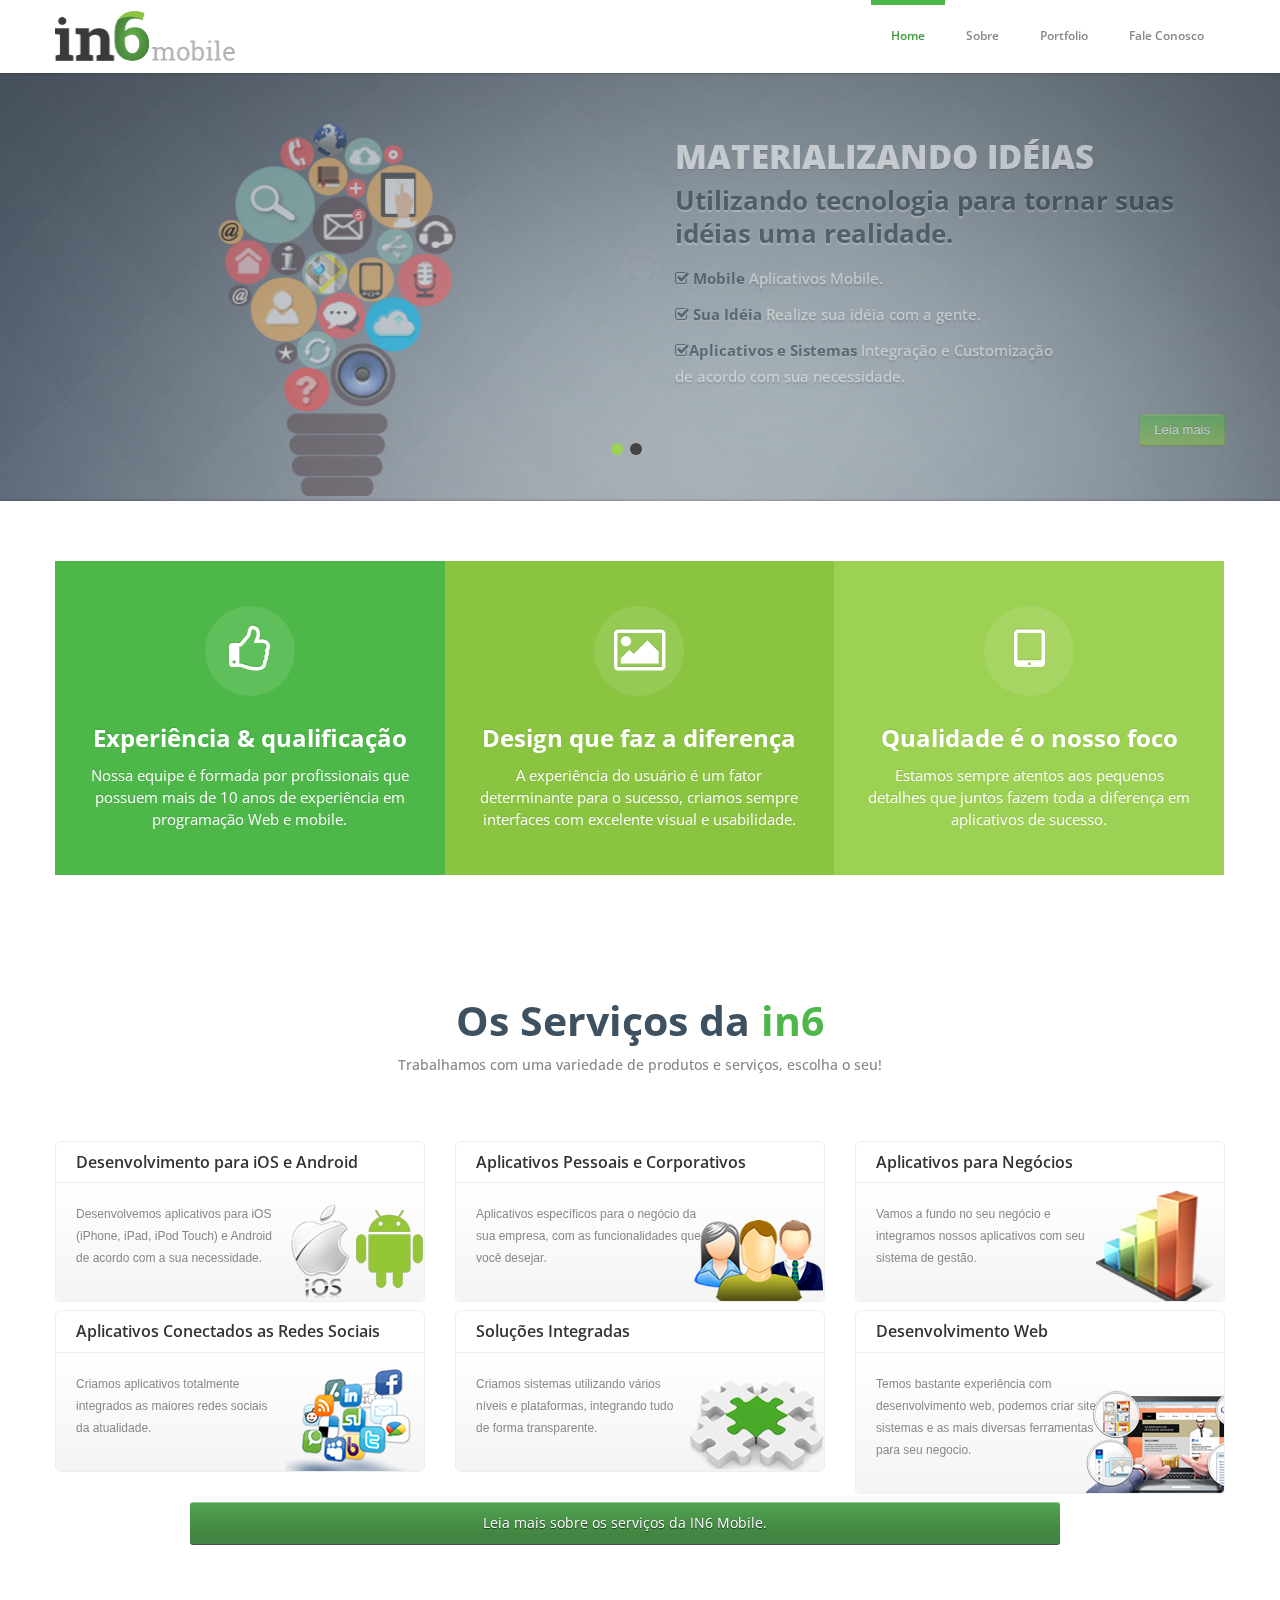
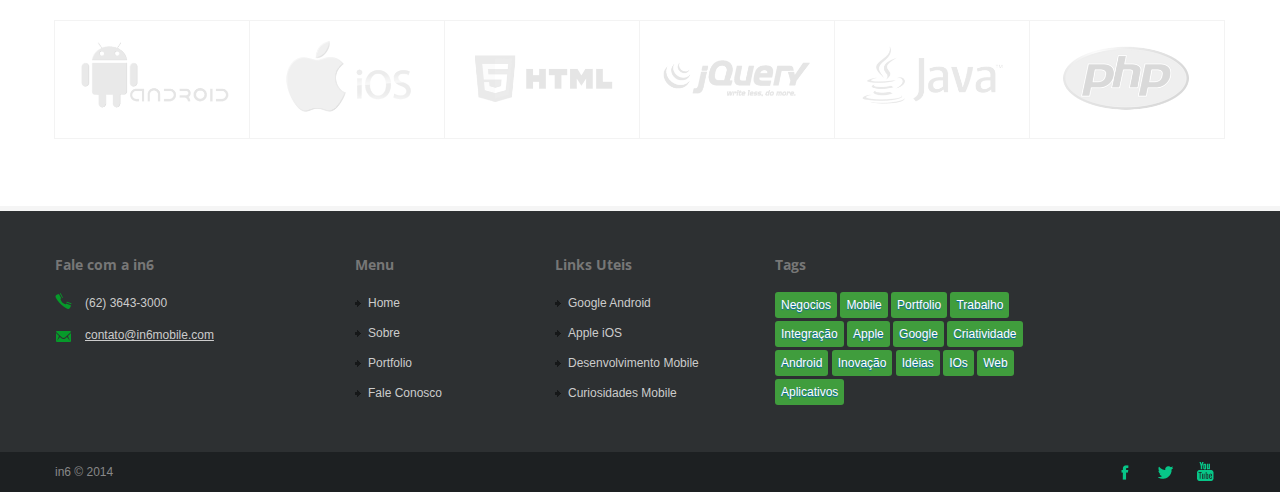
<file: html/index.html>
<!DOCTYPE html>
<html lang="en">
<head>
<title>in6 mobile</title>
<meta charset="utf-8">
<meta name="viewport" content="width=device-width, initial-scale=1.0">
<link rel="icon" href="img/favicon.ico" type="image/x-icon">
<link rel="shortcut icon" href="img/favicon.ico" type="image/x-icon" />
<meta name="description" content="Your description">
<meta name="keywords" content="Your keywords">
<meta name="author" content="Your name">
<link rel="stylesheet" href="css/bootstrap.css" type="text/css" media="screen">
<link rel="stylesheet" href="css/responsive.css" type="text/css" media="screen">
<link rel="stylesheet" href="css/style.css" type="text/css" media="screen">
<link rel="stylesheet" href="css/font-awesome.css" type="text/css" media="screen">
<link rel="stylesheet" href="css/inner.css" type="text/css" media="screen">
<link rel="stylesheet" href="css/es-carousel.css" type="text/css" media="screen">
<link rel="stylesheet" href="css/camera.css" type="text/css" media="screen">
<link rel="stylesheet" href="css/portfolio.css" type="text/css" media="screen">
<link rel="stylesheet" href="css/elements.css" type="text/css" media="screen">

<link rel="stylesheet" href="css/site.css" type="text/css" media="screen">

<link href='http://fonts.googleapis.com/css?family=Open+Sans:400,700italic,600italic,400italic,300italic,800,700,600,300|Open+Sans+Condensed:300,700,300italic|Fredericka+the+Great' rel='stylesheet' type='text/css'>
<!--[if lt IE 9]>
    <link href='http://fonts.googleapis.com/css?family=Open+Sans:400,700italic,600italic,400italic,300italic,800,700,600,300|Open+Sans+Condensed:300,700,300italic|Fredericka+the+Great' rel='stylesheet' type='text/css'>
    <link rel="stylesheet" href="css/docs.css" type="text/css" media="screen">
    <link rel="stylesheet" href="css/ie.css" type="text/css" media="screen">
  <![endif]-->
</head>
<body class="home-page">
<!--==============================header=================================-->
<!--================Cabeçalho para menu de login caso tenhamos interesse mais tarde===============-->
<!--
<div class="header_top" style="display:none;">
  <div class="container">
    <div id="contact-details">
      <ul>
        <li><a href="#"><i class="icon-user"></i>contato@in6mobile.com.br</a></li>
        <li><i class="icon-envelope"></i> +11 222 430 231</li>
        <li><a class="btn-black-small" href="#">Login</a> <a class="btn-black-small" href="#">Cadastro</a></li>
      </ul>
    </div>
    <div class="socials">
      <ul class="socialmedia-widget">
        <li><a href="#" class="facebook"></a></li>
        <li><a href="#" class="twitter"></a></li>
        <li><a href="#" class="googleplus"></a></li>
      </ul>
    </div>
    <div class="clear"></div>
  </div>
</div>
-->
<!--==============================/header=================================-->
<!-- Navigation -->
<div class="header-block clearfix">
  <header>
    <div id="row-nav">
      <div class="container clearfix">
        <div class="row ">
          <div class="span12">
            <h1 class="brand brand_">
              <a href="index.html">
                <img src="img/logo-in6-vert.png" alt="IN6 - Mobile"/>
              </a>
            </h1>
            <div class="navbar navbar_">
              <div class="container">
                <!--=========== menu ===============-->
                <div class="nav-collapse nav-collapse_ collapse">
                  <ul class="nav sf-menu">
                    <li class="active"><a href="index.html">Home</a></li>
                    <li><a href="sobre.html">Sobre</a></li>
                    <li><a href="portfolio-lista.html">Portfolio</a></li>
                    <li><a href="contato.html">Fale Conosco</a></li>
                  </ul>
                </div>
              </div>
            </div>
            <div class="clear"></div>
          </div>
        </div>
      </div>
    </div>
  </header>
  <!--==============================slider================================-->
  <div class="container">
    <div class="row">
      <div class="span12">

        <!-- Slider -->
        <div class="slider">
          <div class="camera_wrap">

            <div data-src="img/blank.png">
              <div class="camera_caption fadeIn">
                <div class="banner slider-banner-2">
                  <img src="img/slide1.png" alt="">
                  <div class="information"> 
                    <strong class="row-1">Materializando Idéias</strong>
                    <strong class="row-2" style="text-shadow: 0 2px 2px rgba(255, 255, 255, 0.5);">
                      Utilizando tecnologia para tornar suas idéias uma realidade.
                    </strong>
                    <ul>
                      <li style="display:block; width:70%;">
                          <i class="icon-check"></i> <strong>Mobile</strong> 
                          <span style="color: #eee; text-shadow: 0 2px 2px rgba(0, 0, 0, 0.3); ">Aplicativos Mobile.</span>
                      </li>
                      <li style="display:block; width:70%;">
                          <i class="icon-check"></i> <strong>Sua Idéia</strong>
                          <span style="color: #eee; text-shadow: 0 2px 2px rgba(0, 0, 0, 0.3);  ">Realize sua idéia com a gente.</span>
                      </li>
                      <li style="display:block;width:70%;">
                        <i class="icon-check"></i><strong>Aplicativos e Sistemas</strong> 
                        <span style="color: #eee; text-shadow: 0 2px 2px rgba(0, 0, 0, 0.3);  ">Integração e Customização de acordo com sua necessidade.</span>
                      </li>
                    </ul>
                    <a class="button-1 fright btn btn-success" href="institucional-ideias.html"><span>Leia mais</span></a>
                  </div>
                </div>
              </div>
            </div>

            <div data-src="img/blank.png">
              <div class="camera_caption fadeIn">
                <div class="banner slider-banner-1"> <img src="img/slide3.png" alt="">
                  <strong class="row-1">Desenvolvimento Mobile</strong> 
                  <strong class="row-2" style="text-shadow: 0 2px 2px rgba(255, 255, 255, 0.5);">
                    facilitando a sua vida, com criatividade e tecnologia
                  </strong>
                  <p style="display:block; width:65%; margin: 0px auto; color: #fff; text-shadow: 0 1px 1px rgba(0, 0, 0, 0.5);">
                    Desenvolvimento dos mais diversos tipos de aplicativos para dispositivos moveis, sempre abusando da criatividade e utilizando o que há de melhor e mais inovador no mercado mobile. 
                  <a href="institucional-mobile.html" class="button-1 fright btn btn-success"><span>Leia mais</span></a> 
                  </p>
                </div>
              </div>
            </div>

          </div>
        </div>

      </div>
    </div>
  </div>
</div>
<!--===================HEADER===================-->
<!--==============================content=================================-->
<section id="content">
  <div class="section-1 centre">
    <div class="container">
      <!-- Strip with button -->
      <div class="row">
        <div class="span12">
          <!--Section 1-->
          <div class="home-box1">
            <div class="text-center block-box">
              <div class="icon-effect-inner"> <a class="icon-effect icon-thumbs-up icon-3x" style="cursor:default;">&nbsp;</a> </div>
              <h3>Experiência & qualificação</h3>
              <p>Nossa equipe é formada por profissionais que possuem mais de 10 anos de experiência em programação Web e mobile.</p>
            </div>
          </div>
          <!--Section 2-->
          <div class="home-box2">
            <div class="text-center block-box">
              <div class="icon-effect-inner"> <a class="icon-effect icon-picture icon-3x" style="cursor:default;">Mobile</a> </div>
              <h3>Design que faz a diferença</h3>
              <p>A experiência do usuário é um fator determinante para o sucesso, criamos sempre interfaces com excelente visual e usabilidade.</p>
            </div>
          </div>
          <!--Section 3-->
          <div class="home-box3">
            <div class="text-center block-box">
              <div class="icon-effect-inner"> <a class="icon-effect icon-tablet icon-3x" style="cursor:default;">Mobile</a> </div>
              <h3>Qualidade é o nosso foco</h3>
              <p>Estamos sempre atentos aos pequenos detalhes que juntos fazem toda a diferença em aplicativos de sucesso.</p>
            </div>
          </div>
        </div>
      </div>
    </div>
  </div>

  <div class="container">
    <div class="row">
      <div class="span12 big-title centre indent-2 bot-60">
        <h2>Os Serviços da <span>in6</span> </h2>
        <p>Trabalhamos com uma variedade de produtos e serviços, escolha o seu!</p>
      </div>
      
      <article class="span4">
        <ul class="list-services">
          <li>
            <h3 class="features-text">Desenvolvimento para iOS e Android</h3>
            <div class="list-services-text">
              <img src="img/services-1.png" alt="" />
              <p style="width: 210px;">
                Desenvolvemos aplicativos para iOS (iPhone, iPad, iPod Touch) e Android de acordo com a sua necessidade.
              </p>
              <!-- <a href="#" class="btn-3 btn">Leia mais</a> -->
            </div>
          </li>
        </ul>
      </article>

      <article class="span4">
        <ul class="list-services">
          <li>
            <h3 class="features-text">Aplicativos Pessoais e Corporativos</h3>
            <div class="list-services-text"><img src="img/services-2.png" alt="">
              <p>Aplicativos específicos para o negócio da sua empresa, com as funcionalidades que você desejar.</p>
              <!-- <a href="#" class="btn-3 btn">Leia mais</a> -->
          </li>
        </ul>
      </article>

      <article class="span4">
        <ul class="list-services">
          <li>
            <h3 class="features-text">Aplicativos para Negócios</h3>
            <div class="list-services-text"><img src="img/services-3.png" alt="">
              <p style="width: 218px;">Vamos a fundo no seu negócio e integramos nossos aplicativos com seu sistema de gestão.</p>
              <!-- <a href="#" class="btn-3 btn">Leia mais</a> -->
          </li>
        </ul>
      </article>

      <article class="span4">
        <ul class="list-services">
          <li>
            <h3 class="features-text">Aplicativos Conectados as Redes Sociais</h3>
            <div class="list-services-text">
              <img src="img/services-4.png" alt="">
              <p style="width: 200px;">Criamos aplicativos totalmente integrados as maiores redes sociais da atualidade.</p>
              <!-- <a href="#" class="btn-3 btn">Leia mais</a> -->
          </li>
        </ul>
      </article>

      <article class="span4">
        <ul class="list-services">
          <li>
            <h3 class="features-text">Soluções Integradas</h3>
            <div class="list-services-text"><img src="img/services-5.png" alt="">
              <p style="width: 200px;">Criamos sistemas utilizando vários níveis e plataformas, integrando tudo de forma transparente.</p>
              <!-- <a href="#" class="btn-3 btn">Leia mais</a> -->
          </li>
        </ul>
      </article>

      <article class="span4">
        <ul class="list-services">
          <li>
            <h3 class="features-text">Desenvolvimento Web</h3>
            <div class="list-services-text">
              <img src="img/services-6.png" alt="" />
              <p>
                Temos bastante experiência com desenvolvimento web, podemos criar sites, sistemas e as mais diversas ferramentas para seu negocio.
              </p>
              <!-- <a href="#" class="btn-3 btn">Leia mais</a> -->
            </div>
          </li>
        </ul>
      </article>
    </div>

    <div class="row">
        <a class="button-green p1" href="servicos.html" 
          style="margin: 0px auto; display:block; width: 70%; text-align:center; ">
            Leia mais sobre os serviços da IN6 Mobile.
        </a>
    </div>
    
    <div class="row">
      <div class="span12">
        <ul class="list-banners">
          <li><a><img src="img/banner-5.png" alt=""></a></li>
          <li><a><img src="img/banner-6.png" alt=""></a></li>
          <li><a><img src="img/banner-3.png" alt=""></a></li>
          <li><a><img src="img/banner-1.png" alt=""></a></li>
          <li><a><img src="img/banner-2.png" alt=""></a></li>
          <li><a><img src="img/banner-4.png" alt=""></a></li>
        </ul>
      </div>
    </div>


  </div>
</section>
<!--==============================footer=================================-->
<footer>
  <div class="section-3">
    <div class="container">
      <div class="row">
        <!-- About us -->
        <div class="span3">
          <h2>Fale com a in6</h2>
          <div class="clearfix"></div>
          <address class="vcard">
            <span class="tel">(62) 3643-3000</span>
            <a href="mailto:contato@in6mobile.com" class="email">contato@in6mobile.com</a>
          </address>
        </div>
        <!-- Navigation -->
        <div class="span2">
          <h2>Menu</h2>
          <ul class="list">
            <li><a href="index.html">Home</a></li>
            <li><a href="sobre.html">Sobre</a></li>
            <li><a href="portfolio-lista.html">Portfolio</a></li>
            <li><a href="contato.html">Fale Conosco</a></li>
          </ul>
        </div>
        <!-- Useful Links -->
        <div class="span2">
          <h2>Links Uteis</h2>
          <ul class="list">
            <li><a href="http://www.android.com/meet-android/" target="_blank">Google Android</a></li>
            <li><a href="http://www.apple.com/br/ios/what-is/" target="_blank">Apple iOS</a></li>
            <li><a href="http://pt.wikipedia.org/wiki/Desenvolvimento_de_software_mobile" target="_blank">Desenvolvimento Mobile</a></li>
            <li><a href="http://www.techtudo.com.br/tudo-sobre/celulares/ultimas-de/curiosidades.html" target="_blank">Curiosidades Mobile</a></li>
          </ul>
        </div>
        
        <!-- Tags -->
        <div class="span3" style="margin-left: 50px;">
          <h2>Tags</h2>
          <div class="tags"> 
              <a href="#">Negocios</a> 
              <a href="#">Mobile</a> 
              <a href="#">Portfolio</a> 
              <a href="#">Trabalho</a> 
              <a href="#">Integração</a> 
              <a href="#">Apple</a> 
              <a href="#">Google</a> 
              <a href="#">Criatividade</a> 
              <a href="#">Android</a> 
              <a href="#">Inovação</a> 
              <a href="#">Idéias</a> 
              <a href="#">IOs</a> 
              <a href="#">Web</a>
              <a href="#">Aplicativos</a> 
          </div>
        </div>
      </div>
    </div>
  </div>

  <!-- footer 2 -->
  <div class="footer-2">
    <div class="container">
      <div class="row">
        <div class="span12">
          <p>in6 &copy; 2014</p>
          <div class="socials">
            <ul class="socialmedia-widget">
              <li><a href="#" class="facebook"></a></li>
              <li><a href="#" class="twitter"></a></li>
              <li><a href="#" class="youtube"></a></li>
            </ul>
          </div>
        </div>
      </div>
    </div>
  </div>
</footer>
<!--==============================/footer=================================-->


<!-- Placed at the end of the document so the pages load faster -->
<script type="text/javascript" src="js/jquery.js"></script>
<script type="text/javascript" src="js/bootstrap.js"></script>
<script type="text/javascript" src="js/jquery.easing.1.3.js"></script>
<!-- Elastislider  -->
<script type="text/javascript" src="js/jquery.elastislide.js"></script>
<!-- Camera Slider  -->
<script type="text/javascript" src="js/camera.js"></script>
<!-- Sticky  -->
<script type="text/javascript" src="js/sticky.js"></script>
<script src="js/modernizr.custom.js"></script>
<!-- Totop  -->
<script type="text/javascript" src="js/jquery.ui.totop.js"></script>
<!-- Portfolio  -->
<script type="text/javascript" src="js/prettify.js"></script>
<script type="text/javascript" src="js/application.js"></script>
<script type="text/javascript" src="js/jquery.cookie.js"></script>
<script type="text/javascript" src="js/jquery.quicksand.js"></script>
<script type="text/javascript" src="js/jquery.mobile.customized.min.js"></script>
<!-- Accordion  -->
<script type="text/javascript" src="js/accordion.js"></script>
<!-- Tabs  -->
<script type="text/javascript" src="js/tabs.js"></script>
<!-- Sitemap  -->
<script type="text/javascript" src="js/sitemap.js"></script>
<!-- Mobile Navigation  -->
<script type="text/javascript" src="js/nav-small.js"></script>
<script type="text/javascript" src="js/jquery.mobilemenu.js"></script>

<!-- Camera Slider  -->
<script>
  $(document).ready(function(){   
    jQuery('.camera_wrap').camera({
      hover: true,
      time: 8000
    });
  });    
</script>
</body>
</html>
</file>
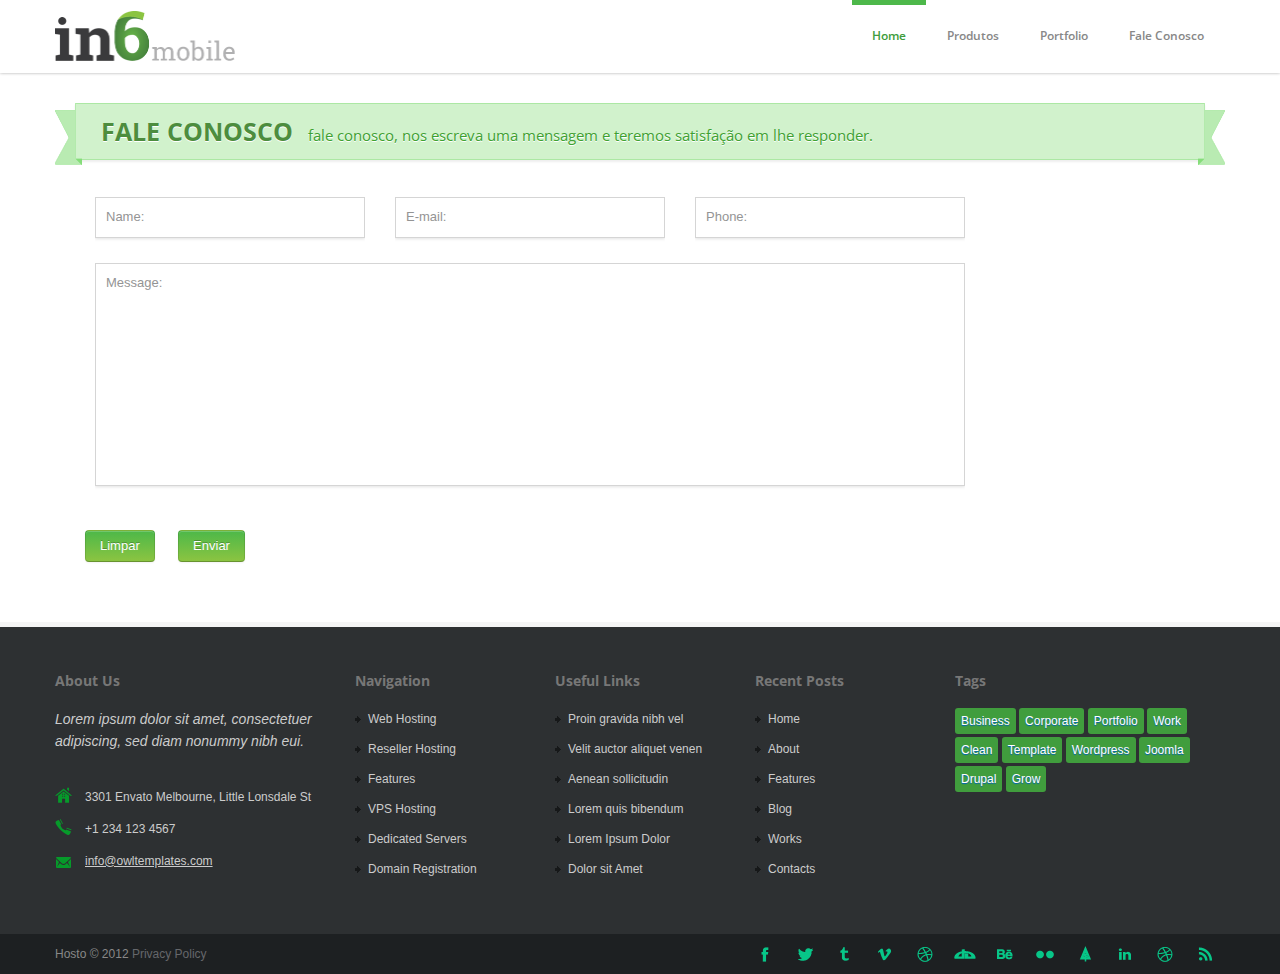
<file: html/contato.html>
<!DOCTYPE html>
<html lang="en">
<head>
<title>in6 mobile</title>
<meta charset="utf-8">
<meta name="viewport" content="width=device-width, initial-scale=1.0">
<link rel="icon" href="img/favicon.ico" type="image/x-icon">
<link rel="shortcut icon" href="img/favicon.ico" type="image/x-icon" />
<meta name="description" content="Your description">
<meta name="keywords" content="Your keywords">
<meta name="author" content="Your name">
<link rel="stylesheet" href="css/bootstrap.css" type="text/css" media="screen">
<link rel="stylesheet" href="css/responsive.css" type="text/css" media="screen">
<link rel="stylesheet" href="css/style.css" type="text/css" media="screen">
<link rel="stylesheet" href="css/font-awesome.css" type="text/css" media="screen">
<link rel="stylesheet" href="css/inner.css" type="text/css" media="screen">
<link rel="stylesheet" href="css/es-carousel.css" type="text/css" media="screen">
<link rel="stylesheet" href="css/portfolio.css" type="text/css" media="screen">
<link rel="stylesheet" href="css/elements.css" type="text/css" media="screen">

<link rel="stylesheet" href="css/site.css" type="text/css" media="screen">

<link href='http://fonts.googleapis.com/css?family=Open+Sans:400,700italic,600italic,400italic,300italic,800,700,600,300|Open+Sans+Condensed:300,700,300italic|Fredericka+the+Great' rel='stylesheet' type='text/css'>
<!--[if lt IE 9]>
    <link href='http://fonts.googleapis.com/css?family=Open+Sans:400,700italic,600italic,400italic,300italic,800,700,600,300|Open+Sans+Condensed:300,700,300italic|Fredericka+the+Great' rel='stylesheet' type='text/css'>
    <link rel="stylesheet" href="css/docs.css" type="text/css" media="screen">
    <link rel="stylesheet" href="css/ie.css" type="text/css" media="screen">
  <![endif]-->
</head>
<body>
<!--==============================header=================================-->
<div class="header-block clearfix">
  <!-- Navigation -->
  <header>
    <div id="row-nav">
      <div class="container clearfix">
        <div class="row ">
          <div class="span12">
            <h1 class="brand brand_">
              <a href="index.html">
                <img src="img/logo-in6-vert.png" alt="IN6 - Mobile"/>
              </a>
            </h1>
            <div class="navbar navbar_">
              <div class="container">
                <!--=========== menu ===============-->
                <div class="nav-collapse nav-collapse_ collapse">
                  <ul class="nav sf-menu">
                    <li class="active"><a href="index.html">Home</a></li>
                    <li class="sub-menu"><a href="#">Produtos </a>
                      <ul>
                        <li><a href="about.html">Desenvolvimento Mobile</a></li>
                        <li><a href="service.html">Desenvolvimento Web</a></li>
                      </ul>
                    </li>
                    <li class="sub-menu"><a href="portfolio-lista.html">Portfolio</a>
                    </li>
                    <li><a href="contato.html">Fale Conosco</a></li>
                  </ul>
                </div>
              </div>
            </div>
            <div class="clear"></div>
          </div>
        </div>
      </div>
    </div>
  </header>
</div>
<!--==============================content=================================-->
<section id="content">
  <div class="container">
    <!-- welcome text -->
    <div class="row">
      <div class="span12">
        <div class=" page-effect-wrapper">
          <div class="effect-left"></div>
          <div class="effect-right"></div>
          <div class="page-header1" style="background-color: #D1F2CC; border-color: #ACE8A4;">
            <h2 style="color: #4D8D3E;">Fale Conosco<small style="color: #3EA131;"> Fale conosco, nos escreva uma mensagem e teremos satisfação em lhe responder.</small></h2>
          </div>
        </div>
      </div>
    </div>
    <!-- contact form & map -->
    <div class="row">
      <div class="span12" style="display:none;">
        <div class="map">
          <iframe src="https://maps.google.co.in/maps?f=d&amp;source=s_d&amp;saddr=Envato+Level+13,+2+Elizabeth+St,+Melbourne+Victoria+3000+Australia&amp;daddr=&amp;hl=en&amp;geocode=FZQHv_0d_AykCCGxVRMNIz_D7Q&amp;aq=t&amp;sll=-37.812332,144.968956&amp;sspn=0.012087,0.022724&amp;mra=prev&amp;ie=UTF8&amp;t=m&amp;iwloc=ddw0&amp;ll=-37.812332,144.968956&amp;spn=0.012087,0.022724&amp;output=embed"></iframe>
        </div>
      </div>

      <div class="span12">
        <form id="contact-form" class="contact-form" style="width: 80%;margin: 10px;margin-top: 30px;">
          <div class="success">
            Contact form submitted!<strong><br>
            We will be in touch soon.</strong>
          </div>
          <fieldset class="thumbnails thumbnails_2" style=" width: 80%; margin: 0px; ">
          <label class="name span3">
          <input type="text" value="Name:">
          <span class="error">*This is not a valid name.</span> <span class="empty">**Please enter Name</span> </label>
          <label class="email span3">
          <input type="email" value="E-mail:">
          <span class="error">*This is not a valid email address.</span> <span class="empty">*Please enter Email</span> </label>
          <label class="phone span3">
          <input type="text" value="Phone:">
          <span class="error">*This is not a valid phone number.</span> <span class="empty">*Please enter Phone</span> </label>
          <label class="message span9">
          <textarea class="message1">Message:</textarea>
          <span class="error">*The message is too short.</span> <span class="empty">*Please enter Some Text</span> </label>
          </fieldset>
          <div class="pull-left">
              <a href="#" class="btn btn-success" data-type="reset">Limpar</a> 
              <a href="#" class="btn btn-success" data-type="submit">Enviar</a>
          </div>
        </form>
      </div>
    </div>
  </div>
</section>
<!--==============================footer=================================-->
<footer>
  <div class="section-3">
    <div class="container">
      <div class="row">
        <!-- About us -->
        <div class="span3">
          <h2>About Us</h2>
          <div class="clearfix p1">
            <p class="text-info"><i>Lorem ipsum dolor sit amet, consectetuer adipiscing, sed diam nonummy nibh eui.</i></p>
          </div>
          <address class="vcard">
          <span class="street-address">3301 Envato Melbourne, Little Lonsdale St</span> <span class="tel">+1 234 123 4567</span> <a href="mailto:info@owltemplates.com" class="email">info@owltemplates.com</a>
          </address>
        </div>
        <!-- Navigation -->
        <div class="span2">
          <h2>Navigation</h2>
          <ul class="list">
            <li><a href="#">Web Hosting</a></li>
            <li><a href="#">Reseller Hosting</a></li>
            <li><a href="#">Features</a></li>
            <li><a href="#">VPS Hosting</a></li>
            <li><a href="#">Dedicated Servers</a></li>
            <li><a href="#">Domain Registration</a></li>
          </ul>
        </div>
        <!-- Useful Links -->
        <div class="span2">
          <h2>Useful Links</h2>
          <ul class="list">
            <li><a href="#">Proin gravida nibh vel</a></li>
            <li><a href="#">Velit auctor aliquet venen</a></li>
            <li><a href="#">Aenean sollicitudin</a></li>
            <li><a href="#">Lorem quis bibendum</a></li>
            <li><a href="#">Lorem Ipsum Dolor</a></li>
            <li><a href="#">Dolor sit Amet</a></li>
          </ul>
        </div>
        <!-- Recent Posts -->
        <div class="span2">
          <h2>Recent Posts</h2>
          <ul class="list">
            <li><a href="#">Home</a></li>
            <li><a href="#">About</a></li>
            <li><a href="#">Features</a></li>
            <li><a href="#">Blog</a></li>
            <li><a href="#">Works</a></li>
            <li><a href="#">Contacts</a></li>
          </ul>
        </div>
        <!-- Tags -->
        <div class="span3">
          <h2>Tags</h2>
          <div class="tags"> <a href="#">Business</a> <a href="#">Corporate</a> <a href="#">Portfolio</a> <a href="#">Work</a> <a href="#">Clean</a> <a href="#">Template</a> <a href="#">Wordpress</a> <a href="#">Joomla</a> <a href="#">Drupal</a> <a href="#">Grow</a> </div>
        </div>
      </div>
    </div>
  </div>
  <!-- footer 2 -->
  <div class="footer-2">
    <div class="container">
      <div class="row">
        <div class="span12"><p>Hosto &copy; 2012 <a href="#">Privacy Policy</a></p>
          <div class="socials">
      <ul class="socialmedia-widget">
        <li><a href="#" class="facebook"></a></li>
        <li><a href="#" class="twitter"></a></li>
        <li><a href="#" class="thumblr"></a></li>
        <li><a href="#" class="vimeo"></a></li>
        <li><a href="#" class="dribbble"></a></li>
        <li><a href="#" class="deviantart"></a></li>
        <li><a href="#" class="behance"></a></li>
        <li><a href="#" class="flickr"></a></li>
        <li><a href="#" class="forrst"></a></li>
        <li><a href="#" class="linkedin"></a></li>
        <li><a href="#" class="dribbble"></a></li>
        <li><a href="#" class="rss"></a></li>
      </ul>
    </div>
        </div>
      </div>
    </div>
  </div>
</footer>
<!-- Placed at the end of the document so the pages load faster -->
<script type="text/javascript" src="http://platform.twitter.com/widgets.js"></script>
<script type="text/javascript" src="js/jquery.js"></script>
<script type="text/javascript" src="js/bootstrap.js"></script>
<script type="text/javascript" src="js/jquery.easing.1.3.js"></script>
<!-- Elastislider  -->
<script type="text/javascript" src="js/jquery.elastislide.js"></script>
<!-- Sticky  -->
<script type="text/javascript" src="js/sticky.js"></script>
<script src="js/modernizr.custom.js"></script>
<!-- Totop  -->
<script type="text/javascript" src="js/jquery.ui.totop.js"></script>
<!-- Portfolio  -->
<script type="text/javascript" src="js/prettify.js"></script>
<script type="text/javascript" src="js/application.js"></script>
<script type="text/javascript" src="js/jquery.cookie.js"></script>
<script type="text/javascript" src="js/jquery.quicksand.js"></script>
<script type="text/javascript" src="js/jquery.mobile.customized.min.js"></script>
<!-- Accordion  -->
<script type="text/javascript" src="js/accordion.js"></script>
<!-- Tabs  -->
<script type="text/javascript" src="js/tabs.js"></script>
<!-- Sitemap  -->
<script type="text/javascript" src="js/sitemap.js"></script>
<!-- Mobile Navigation  -->
<script type="text/javascript" src="js/nav-small.js"></script>
<script type="text/javascript" src="js/jquery.mobilemenu.js"></script>
<!-- Carousel  -->
<script>
  jQuery("#carousel-blog").elastislide({
    imageW 		: 270,
    minItems	: 2,
    speed		: 600,
    easing		: "easeOutQuart",
    margin		: 30,
    border		: 0,
    onClick		: function() {}
  });
</script>
</body>
</html>
</file>
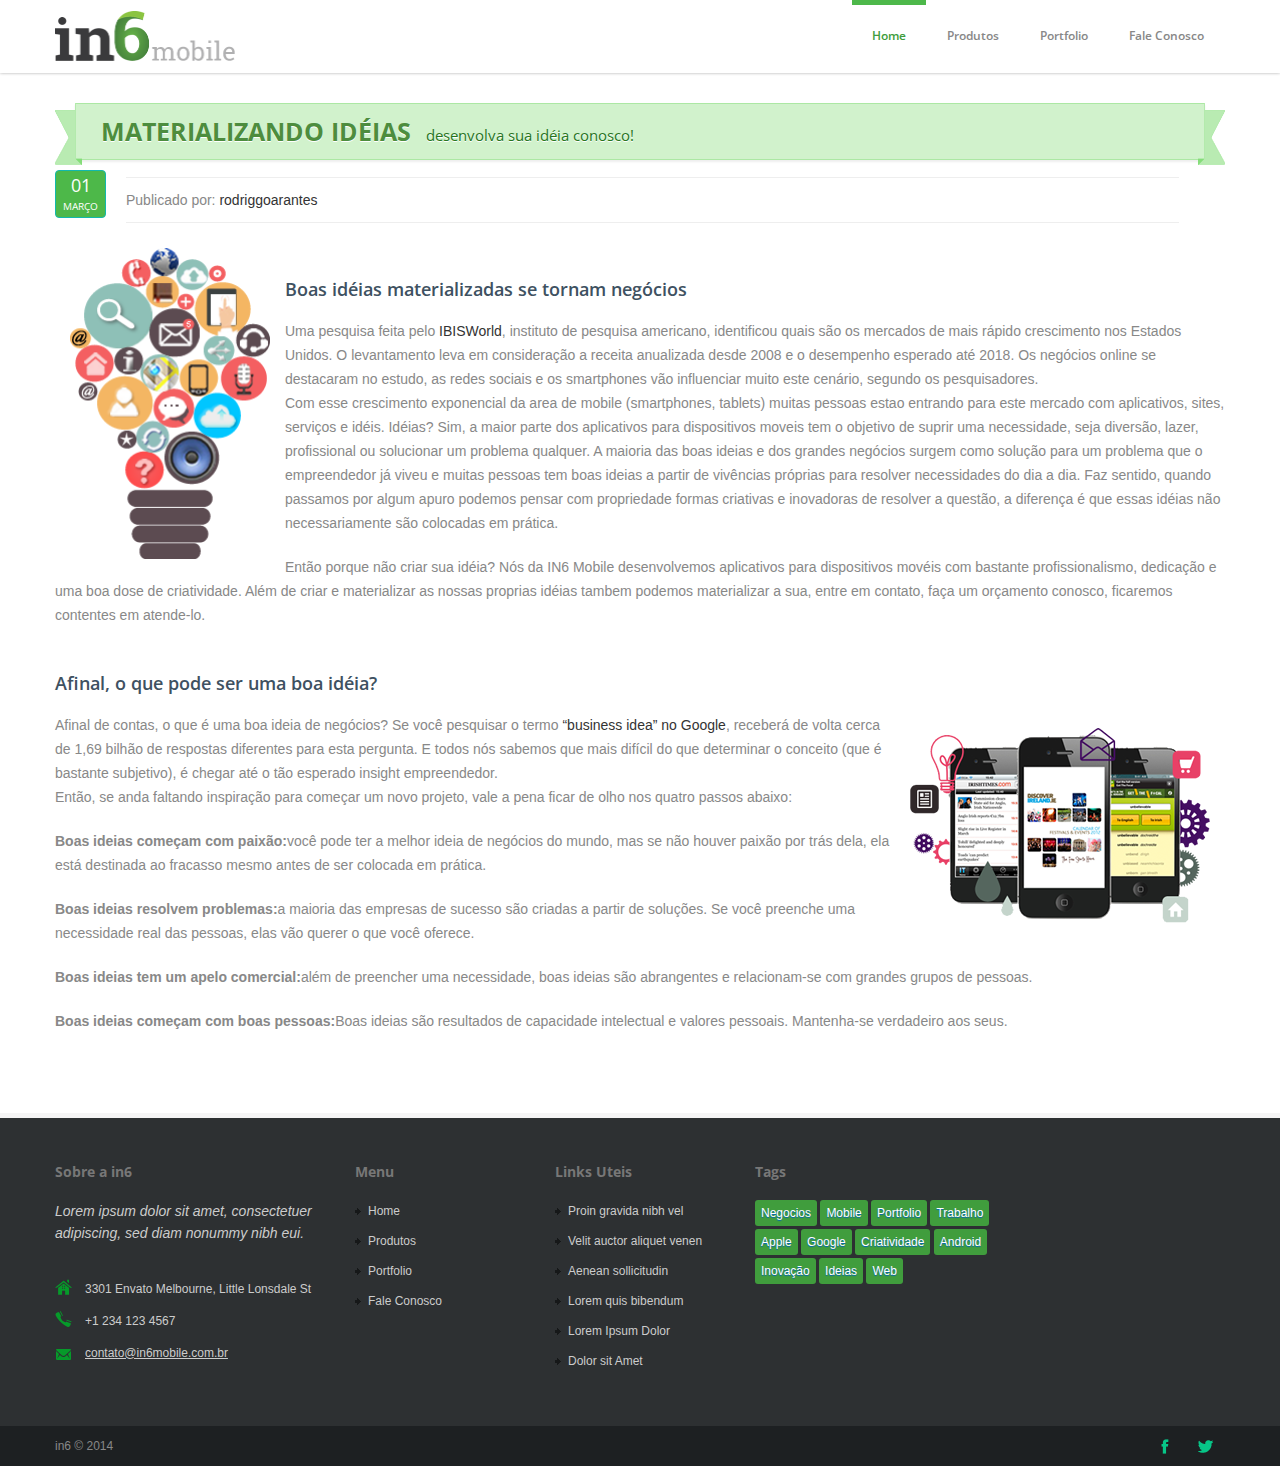
<file: html/institucional-ideias.html>
<!DOCTYPE html>
<html lang="en">
<head>
<title>in6 mobile</title>
<meta charset="utf-8">
<meta name="viewport" content="width=device-width, initial-scale=1.0">
<link rel="icon" href="img/favicon.ico" type="image/x-icon">
<link rel="shortcut icon" href="img/favicon.ico" type="image/x-icon" />
<meta name="description" content="Your description">
<meta name="keywords" content="Your keywords">
<meta name="author" content="Your name">
<link rel="stylesheet" href="css/bootstrap.css" type="text/css" media="screen">
<link rel="stylesheet" href="css/responsive.css" type="text/css" media="screen">
<link rel="stylesheet" href="css/style.css" type="text/css" media="screen">
<link rel="stylesheet" href="css/font-awesome.css" type="text/css" media="screen">
<link rel="stylesheet" href="css/inner.css" type="text/css" media="screen">
<link rel="stylesheet" href="css/es-carousel.css" type="text/css" media="screen">
<link rel="stylesheet" href="css/portfolio.css" type="text/css" media="screen">
<link rel="stylesheet" href="css/elements.css" type="text/css" media="screen">

<link rel="stylesheet" href="css/site.css" type="text/css" media="screen">

<link href='http://fonts.googleapis.com/css?family=Open+Sans:400,700italic,600italic,400italic,300italic,800,700,600,300|Open+Sans+Condensed:300,700,300italic|Fredericka+the+Great' rel='stylesheet' type='text/css'>
<!--[if lt IE 9]>
    <link href='http://fonts.googleapis.com/css?family=Open+Sans:400,700italic,600italic,400italic,300italic,800,700,600,300|Open+Sans+Condensed:300,700,300italic|Fredericka+the+Great' rel='stylesheet' type='text/css'>
    <link rel="stylesheet" href="css/docs.css" type="text/css" media="screen">
    <link rel="stylesheet" href="css/ie.css" type="text/css" media="screen">
  <![endif]-->
</head>
<body>
<!--==============================header=================================-->
<div class="header-block clearfix">
  <!-- Navigation -->
  <header>
    <div id="row-nav">
      <div class="container clearfix">
        <div class="row ">
          <div class="span12">
            <h1 class="brand brand_">
              <a href="index.html">
                <img src="img/logo-in6-vert.png" alt="IN6 - Mobile"/>
              </a>
            </h1>
            <div class="navbar navbar_">
              <div class="container">
                <!--=========== menu ===============-->
                <div class="nav-collapse nav-collapse_ collapse">
                  <ul class="nav sf-menu">
                    <li class="active"><a href="index.html">Home</a></li>
                    <li class="sub-menu"><a href="#">Produtos </a>
                      <ul>
                        <li><a href="about.html">Desenvolvimento Mobile</a></li>
                        <li><a href="service.html">Desenvolvimento Web</a></li>
                      </ul>
                    </li>
                    <li class="sub-menu"><a href="portfolio-lista.html">Portfolio</a>
                    </li>
                    <li><a href="contato.html">Fale Conosco</a></li>
                  </ul>
                </div>
              </div>
            </div>
            <div class="clear"></div>
          </div>
        </div>
      </div>
    </div>
  </header>
</div>
<!--==============================content=================================-->
<section id="content">
  <div class="container">
    <!-- welcome text -->
    <div class="row">
      <div class="span12">
        <div class=" page-effect-wrapper">
          <div class="effect-left"></div>
          <div class="effect-right"></div>
          <div class="page-header1">
            <h2>MATERIALIZANDO IDÉIAS<small> Desenvolva sua idéia conosco!</small></h2>
          </div>
        </div>
      </div>
    </div>
    <!-- rows -->
    <div class="row font-12">

      <div class="span12">
        <!-- blog 1 -->
        <div class="post-border-right">
          <article class="post-holder">
            <header>
              <div class="date" style="margin-top: 10px;"> 
                <span class="day">01</span> <span class="month">Março</span> 
              </div>
              <div class="fleft post-meta" style="margin-top: 10px; width: 90%">
                <div class="fleft">Publicado por: <a href="#">rodriggoarantes </a></div>
              </div>
              <!--.post-meta-->
            </header>
            <div class="clearfix"></div>
            
            <p>
              <img alt="" src="img/img-ideias.png" align="left" style="width: 200px; heigth: auto; padding: 10px; margin: 5px;"/>
              <h2>Boas idéias materializadas se tornam negócios</h2>
              Uma pesquisa feita pelo <a href="http://www.ibisworld.com/media/2013/04/16/top-10-fastest-growing-industries/" target='_blank'>IBISWorld</a>, instituto de pesquisa americano, identificou quais são os mercados de mais rápido crescimento nos Estados Unidos. O levantamento leva em consideração a receita anualizada desde 2008 e o desempenho esperado até 2018. Os negócios online se destacaram no estudo, as redes sociais e os smartphones vão influenciar muito este cenário, segundo os pesquisadores.
              <br>
              Com esse crescimento exponencial da area de mobile (smartphones, tablets) muitas pessoas estao entrando para este mercado com aplicativos, sites, serviços e idéis. Idéias? Sim, a maior parte dos aplicativos para dispositivos moveis tem o objetivo de suprir uma necessidade, seja diversão, lazer, profissional ou solucionar um problema qualquer. 
              A maioria das boas ideias e dos grandes negócios surgem como solução para um problema que o empreendedor já viveu e muitas pessoas tem boas ideias a partir de vivências próprias para resolver necessidades do dia a dia. Faz sentido, quando passamos por algum apuro podemos pensar com propriedade formas criativas e inovadoras de resolver a questão, a diferença é que essas idéias não necessariamente são colocadas em prática.
            </p>
            <p class="p0">
              Então porque não criar sua idéia? Nós da IN6 Mobile desenvolvemos aplicativos para dispositivos movéis com bastante profissionalismo, dedicação e uma boa dose de criatividade. Além de criar e materializar as nossas proprias idéias tambem podemos materializar a sua, entre em contato, faça um orçamento conosco, ficaremos contentes em atende-lo.
            </p>
            <div class="addthis_toolbox addthis_pill_combo"> 
              <a class="addthis_button_google_plusone" g:plusone:size="medium"></a> 
              <a class="addthis_button_tweet" tw:count="horizontal"></a> 
              <a class="addthis_button_facebook_like"></a> 
            </div>
          </article>
        </div>
      </div>


      <!-- row 1 -->
      <div class="span12">
        <h2>Afinal, o que pode ser uma boa idéia?</h2>
        <p>
        <img alt="" src="img/img-ideia-mobile.png" align="right" style="width: 300px; heigth: auto; padding: 10px; margin: 5px;"/>
        Afinal de contas, o que é uma boa ideia de negócios? Se você pesquisar o termo <a href="http://www.google.com/search?hl=pt-BR&q=business+idea+&btnG=Pesquisar&lr=&aq=f&oq=" target="_blank">“business idea” no Google</a>, receberá de volta cerca de 1,69 bilhão de respostas diferentes para esta pergunta. E todos nós sabemos que mais difícil do que determinar o conceito (que é bastante subjetivo), é chegar até o tão esperado insight empreendedor.
        <br>
        Então, se anda faltando inspiração para começar um novo projeto, vale a pena ficar de olho nos quatro passos abaixo:
        </p>
        <p><strong>Boas ideias começam com paixão:</strong>você pode ter a melhor ideia de negócios do mundo, mas se não houver paixão por trás dela, ela está destinada ao fracasso mesmo antes de ser colocada em prática.</p>
        <p><strong>Boas ideias resolvem problemas:</strong>a maioria das empresas de sucesso são criadas a partir de soluções. Se você preenche uma necessidade real das pessoas, elas vão querer o que você oferece.</p>
        <p><strong>Boas ideias tem um apelo comercial:</strong>além de preencher uma necessidade, boas ideias são abrangentes e relacionam-se com grandes grupos de pessoas.</p>
        <p><strong>Boas ideias começam com boas pessoas:</strong>Boas ideias são resultados de capacidade intelectual e valores pessoais. Mantenha-se verdadeiro aos seus.</p>
      </div>
    </div>
  </div>
</section>


<!--==============================footer=================================-->
<footer>
  <div class="section-3">
    <div class="container">
      <div class="row">
        <!-- About us -->
        <div class="span3">
          <h2>Sobre a in6</h2>
          <div class="clearfix p1">
            <p class="text-info"><i>Lorem ipsum dolor sit amet, consectetuer adipiscing, sed diam nonummy nibh eui.</i></p>
          </div>
          <address class="vcard">
          <span class="street-address">3301 Envato Melbourne, Little Lonsdale St</span> <span class="tel">+1 234 123 4567</span> <a href="mailto:info@owltemplates.com" class="email">contato@in6mobile.com.br</a>
          </address>
        </div>
        <!-- Navigation -->
        <div class="span2">
          <h2>Menu</h2>
          <ul class="list">
            <li><a href="#">Home</a></li>
            <li><a href="#">Produtos</a></li>
            <li><a href="#">Portfolio</a></li>
            <li><a href="#">Fale Conosco</a></li>
          </ul>
        </div>
        <!-- Useful Links -->
        <div class="span2">
          <h2>Links Uteis</h2>
          <ul class="list">
            <li><a href="#">Proin gravida nibh vel</a></li>
            <li><a href="#">Velit auctor aliquet venen</a></li>
            <li><a href="#">Aenean sollicitudin</a></li>
            <li><a href="#">Lorem quis bibendum</a></li>
            <li><a href="#">Lorem Ipsum Dolor</a></li>
            <li><a href="#">Dolor sit Amet</a></li>
          </ul>
        </div>
        
        <!-- Tags -->
        <div class="span3">
          <h2>Tags</h2>
          <div class="tags"> <a href="#">Negocios</a> <a href="#">Mobile</a> <a href="#">Portfolio</a> <a href="#">Trabalho</a> <a href="#">Apple</a> <a href="#">Google</a> <a href="#">Criatividade</a> <a href="#">Android</a> <a href="#">Inovação</a> <a href="#">Ideias</a> <a href="#">Web</a> </div>
        </div>
      </div>
    </div>
  </div>

  <!-- footer 2 -->
  <div class="footer-2">
    <div class="container">
      <div class="row">
        <div class="span12">
          <p>in6 &copy; 2014</p>
          <div class="socials">
            <ul class="socialmedia-widget">
              <li><a href="#" class="facebook"></a></li>
              <li><a href="#" class="twitter"></a></li>
            </ul>
          </div>
        </div>
      </div>
    </div>
  </div>
</footer>


<!-- Placed at the end of the document so the pages load faster -->
<script type="text/javascript" src="js/jquery.js"></script>
<script type="text/javascript" src="js/bootstrap.js"></script>
<script type="text/javascript" src="js/jquery.easing.1.3.js"></script>
<!-- Elastislider  -->
<script type="text/javascript" src="js/jquery.elastislide.js"></script>
<!-- Camera Slider  -->
<script type="text/javascript" src="js/camera.js"></script>
<!-- Sticky  -->
<script type="text/javascript" src="js/sticky.js"></script>
<script src="js/modernizr.custom.js"></script>
<!-- Totop  -->
<script type="text/javascript" src="js/jquery.ui.totop.js"></script>
<!-- Portfolio  -->
<script type="text/javascript" src="js/prettify.js"></script>
<script type="text/javascript" src="js/application.js"></script>
<script type="text/javascript" src="js/jquery.cookie.js"></script>
<script type="text/javascript" src="js/jquery.quicksand.js"></script>
<script type="text/javascript" src="js/jquery.mobile.customized.min.js"></script>
<!-- Accordion  -->
<script type="text/javascript" src="js/accordion.js"></script>
<!-- Tabs  -->
<script type="text/javascript" src="js/tabs.js"></script>
<!-- Sitemap  -->
<script type="text/javascript" src="js/sitemap.js"></script>
<!-- Mobile Navigation  -->
<script type="text/javascript" src="js/nav-small.js"></script>
<script type="text/javascript" src="js/jquery.mobilemenu.js"></script>
<!-- Carousel  -->
<script>
  jQuery("#carousel-blog").elastislide({
    imageW 		: 270,
    minItems	: 2,
    speed		  : 600,
    easing		: "easeOutQuart",
    margin		: 30,
    border		: 0,
    onClick		: function() {}
  });
</script>
</body>
</html>
</file>
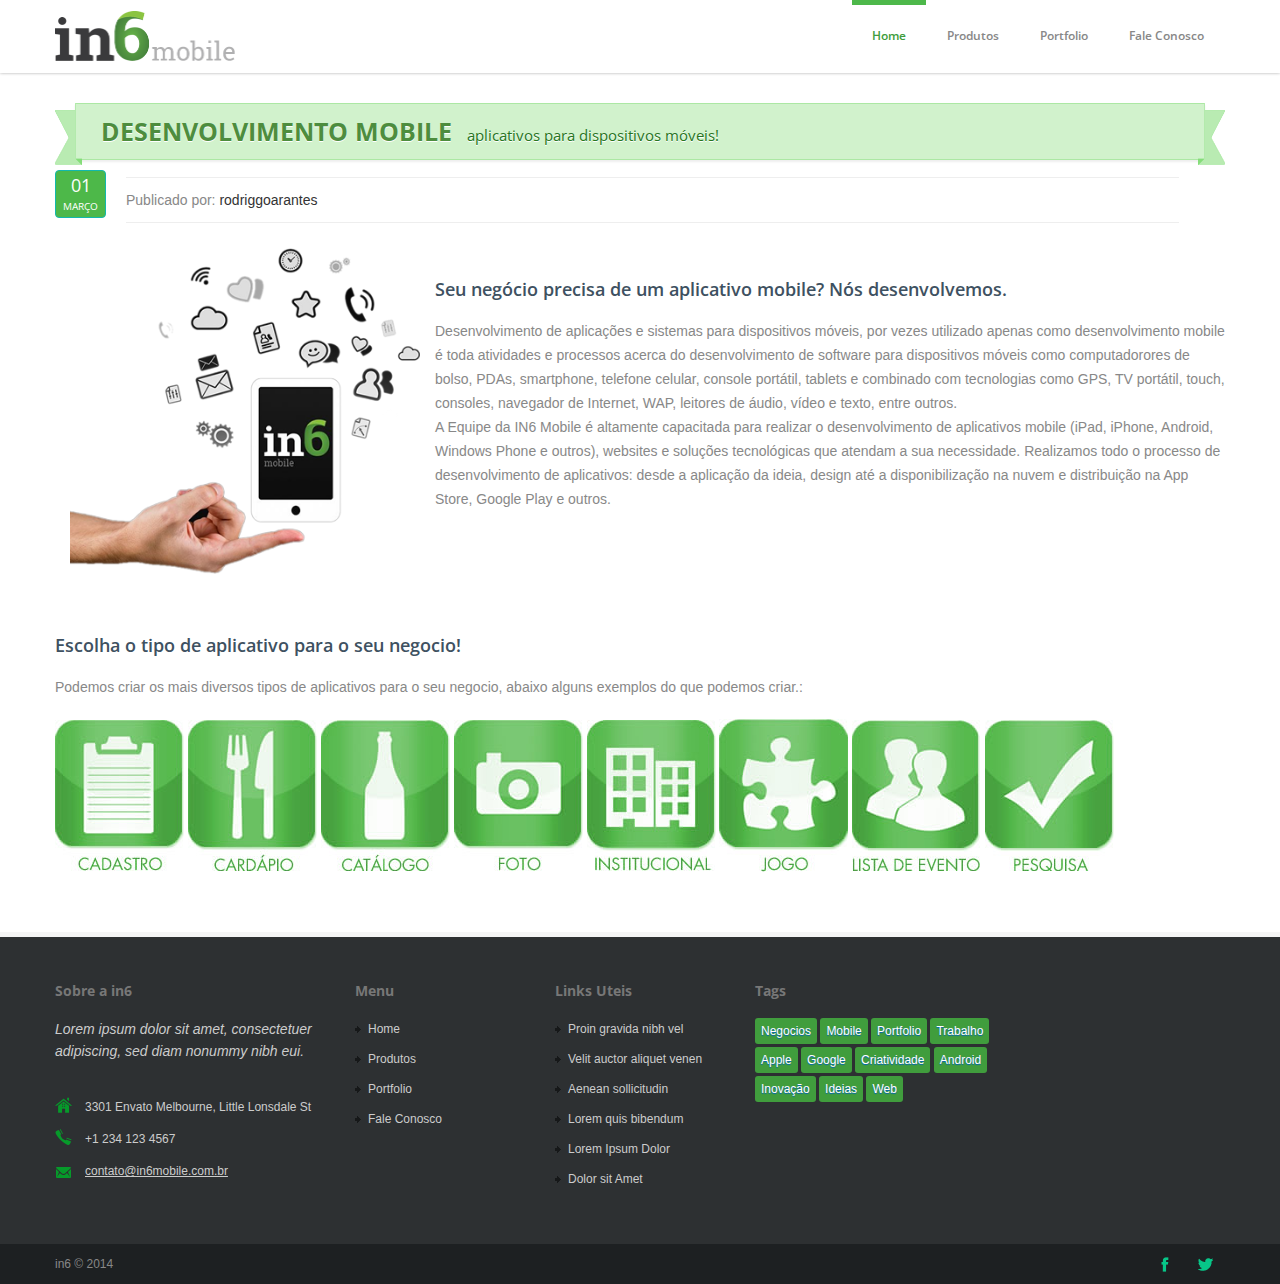
<file: html/institucional-mobile.html>
<!DOCTYPE html>
<html lang="en">
<head>
<title>in6 mobile</title>
<meta charset="utf-8">
<meta name="viewport" content="width=device-width, initial-scale=1.0">
<link rel="icon" href="img/favicon.ico" type="image/x-icon">
<link rel="shortcut icon" href="img/favicon.ico" type="image/x-icon" />
<meta name="description" content="Your description">
<meta name="keywords" content="Your keywords">
<meta name="author" content="Your name">
<link rel="stylesheet" href="css/bootstrap.css" type="text/css" media="screen">
<link rel="stylesheet" href="css/responsive.css" type="text/css" media="screen">
<link rel="stylesheet" href="css/style.css" type="text/css" media="screen">
<link rel="stylesheet" href="css/font-awesome.css" type="text/css" media="screen">
<link rel="stylesheet" href="css/inner.css" type="text/css" media="screen">
<link rel="stylesheet" href="css/es-carousel.css" type="text/css" media="screen">
<link rel="stylesheet" href="css/portfolio.css" type="text/css" media="screen">
<link rel="stylesheet" href="css/elements.css" type="text/css" media="screen">

<link rel="stylesheet" href="css/site.css" type="text/css" media="screen">

<link href='http://fonts.googleapis.com/css?family=Open+Sans:400,700italic,600italic,400italic,300italic,800,700,600,300|Open+Sans+Condensed:300,700,300italic|Fredericka+the+Great' rel='stylesheet' type='text/css'>
<!--[if lt IE 9]>
    <link href='http://fonts.googleapis.com/css?family=Open+Sans:400,700italic,600italic,400italic,300italic,800,700,600,300|Open+Sans+Condensed:300,700,300italic|Fredericka+the+Great' rel='stylesheet' type='text/css'>
    <link rel="stylesheet" href="css/docs.css" type="text/css" media="screen">
    <link rel="stylesheet" href="css/ie.css" type="text/css" media="screen">
  <![endif]-->
</head>
<body>
<!--==============================header=================================-->
<div class="header-block clearfix">
  <!-- Navigation -->
  <header>
    <div id="row-nav">
      <div class="container clearfix">
        <div class="row ">
          <div class="span12">
            <h1 class="brand brand_">
              <a href="index.html">
                <img src="img/logo-in6-vert.png" alt="IN6 - Mobile"/>
              </a>
            </h1>
            <div class="navbar navbar_">
              <div class="container">
                <!--=========== menu ===============-->
                <div class="nav-collapse nav-collapse_ collapse">
                  <ul class="nav sf-menu">
                    <li class="active"><a href="index.html">Home</a></li>
                    <li class="sub-menu"><a href="#">Produtos </a>
                      <ul>
                        <li><a href="about.html">Desenvolvimento Mobile</a></li>
                        <li><a href="service.html">Desenvolvimento Web</a></li>
                      </ul>
                    </li>
                    <li class="sub-menu"><a href="portfolio-lista.html">Portfolio</a>
                    </li>
                    <li><a href="contato.html">Fale Conosco</a></li>
                  </ul>
                </div>
              </div>
            </div>
            <div class="clear"></div>
          </div>
        </div>
      </div>
    </div>
  </header>
</div>
<!--==============================content=================================-->
<section id="content">
  <div class="container">
    <!-- welcome text -->
    <div class="row">
      <div class="span12">
        <div class=" page-effect-wrapper">
          <div class="effect-left"></div>
          <div class="effect-right"></div>
          <div class="page-header1">
            <h2>DESENVOLVIMENTO MOBILE<small> Aplicativos para dispositivos móveis!</small></h2>
          </div>
        </div>
      </div>
    </div>
    <!-- rows -->
    <div class="row font-12">

      <div class="span12">
        <!-- blog 1 -->
        <div class="post-border-right">
          <article class="post-holder">
            <header>
              <div class="date" style="margin-top: 10px;"> 
                <span class="day">01</span> <span class="month">Março</span> 
              </div>
              <div class="fleft post-meta" style="margin-top: 10px; width: 90%">
                <div class="fleft">Publicado por: <a href="#">rodriggoarantes </a></div>
              </div>
              <!--.post-meta-->
            </header>
            <div class="clearfix"></div>
            
            <p>
              <img alt="" src="img/banner-desenvolvimento.png" align="left" style="width: 350px; height: 100%; padding: 10px; margin: 5px;"/>
              <h2>Seu negócio precisa de um aplicativo mobile? Nós desenvolvemos.</h2>
              Desenvolvimento de aplicações e sistemas para dispositivos móveis, por vezes utilizado apenas como desenvolvimento mobile é toda atividades e processos acerca do desenvolvimento de software para dispositivos móveis como computadorores de bolso, PDAs, smartphone, telefone celular, console portátil, tablets e combinado com tecnologias como GPS, TV portátil, touch, consoles, navegador de Internet, WAP, leitores de áudio, vídeo e texto, entre outros.
              <br>
              A Equipe da IN6 Mobile é altamente capacitada para realizar o desenvolvimento de aplicativos mobile (iPad, iPhone, Android, Windows Phone e outros), websites e soluções tecnológicas que atendam a sua necessidade. Realizamos todo o processo de desenvolvimento de aplicativos: desde a aplicação da ideia, design até a disponibilização na nuvem e distribuição na App Store, Google Play e outros.
            </p>
            <div class="addthis_toolbox addthis_pill_combo">
              <a class="addthis_button_google_plusone" g:plusone:size="medium"></a> 
              <a class="addthis_button_tweet" tw:count="horizontal"></a> 
              <a class="addthis_button_facebook_like"></a> 
            </div>
          </article>
        </div>
      </div>


      <!-- row 1 -->
      <div class="span12">
        <h2>Escolha o tipo de aplicativo para o seu negocio!</h2>
        <p>
          Podemos criar os mais diversos tipos de aplicativos para o seu negocio, abaixo alguns exemplos do que podemos criar.:
        </p>
        <div id="aplicativos">
            <a href="" title="Desenvolvimento de Aplicativos para Cadastro">
              <img src="img/aplicativos/aplicativos-cadastro.jpg" title="Desenvolvimento de Aplicativos para Cadastro"></a>
            <a href="" title="Desenvolvimento de Aplicativos para Cardapio">
              <img src="img/aplicativos/aplicativos-cardapio.jpg" title="Desenvolvimento de Aplicativos para Cardapio"></a>
            <a href="" title="Desenvolvimento de Aplicativos para Catálogo">
              <img src="img/aplicativos/aplicativos-catalogo.jpg" title="Desenvolvimento de Aplicativos para Catálogo"></a>
            <a href="" title="Desenvolvimento de Aplicativos para Foto">
              <img src="img/aplicativos/aplicativos-foto.jpg" title="Desenvolvimento de Aplicativos para Foto"></a>
            <a href="" title="Desenvolvimento de Aplicativos Institucionais">
              <img src="img/aplicativos/aplicativos-institucional.jpg" title="Desenvolvimento de Aplicativos Institucionais"></a>
            <a href="" title="Desenvolvimento de aplicativos de Jogos">
              <img src="img/aplicativos/aplicativos-jogo.jpg" title="Desenvolvimento de aplicativos de Jogos"></a>
            <a href="" title="Desenvolvimento de Aplicativos para Eventos">
              <img src="img/aplicativos/aplicativos-evento.jpg" title="Desenvolvimento de Aplicativos para Eventos"></a>
            <a href="" title="Desenvolvimento de Aplicativos para Pesquisas">
              <img src="img/aplicativos/aplicativos-pesquisa.jpg" title="Desenvolvimento de Aplicativos para Pesquisas"></a>
          </div>
      </div>
    </div>
  </div>
</section>


<!--==============================footer=================================-->
<footer>
  <div class="section-3">
    <div class="container">
      <div class="row">
        <!-- About us -->
        <div class="span3">
          <h2>Sobre a in6</h2>
          <div class="clearfix p1">
            <p class="text-info"><i>Lorem ipsum dolor sit amet, consectetuer adipiscing, sed diam nonummy nibh eui.</i></p>
          </div>
          <address class="vcard">
          <span class="street-address">3301 Envato Melbourne, Little Lonsdale St</span> <span class="tel">+1 234 123 4567</span> <a href="mailto:info@owltemplates.com" class="email">contato@in6mobile.com.br</a>
          </address>
        </div>
        <!-- Navigation -->
        <div class="span2">
          <h2>Menu</h2>
          <ul class="list">
            <li><a href="#">Home</a></li>
            <li><a href="#">Produtos</a></li>
            <li><a href="#">Portfolio</a></li>
            <li><a href="#">Fale Conosco</a></li>
          </ul>
        </div>
        <!-- Useful Links -->
        <div class="span2">
          <h2>Links Uteis</h2>
          <ul class="list">
            <li><a href="#">Proin gravida nibh vel</a></li>
            <li><a href="#">Velit auctor aliquet venen</a></li>
            <li><a href="#">Aenean sollicitudin</a></li>
            <li><a href="#">Lorem quis bibendum</a></li>
            <li><a href="#">Lorem Ipsum Dolor</a></li>
            <li><a href="#">Dolor sit Amet</a></li>
          </ul>
        </div>
        
        <!-- Tags -->
        <div class="span3">
          <h2>Tags</h2>
          <div class="tags"> <a href="#">Negocios</a> <a href="#">Mobile</a> <a href="#">Portfolio</a> <a href="#">Trabalho</a> <a href="#">Apple</a> <a href="#">Google</a> <a href="#">Criatividade</a> <a href="#">Android</a> <a href="#">Inovação</a> <a href="#">Ideias</a> <a href="#">Web</a> </div>
        </div>
      </div>
    </div>
  </div>

  <!-- footer 2 -->
  <div class="footer-2">
    <div class="container">
      <div class="row">
        <div class="span12">
          <p>in6 &copy; 2014</p>
          <div class="socials">
            <ul class="socialmedia-widget">
              <li><a href="#" class="facebook"></a></li>
              <li><a href="#" class="twitter"></a></li>
            </ul>
          </div>
        </div>
      </div>
    </div>
  </div>
</footer>


<!-- Placed at the end of the document so the pages load faster -->
<script type="text/javascript" src="js/jquery.js"></script>
<script type="text/javascript" src="js/bootstrap.js"></script>
<script type="text/javascript" src="js/jquery.easing.1.3.js"></script>
<!-- Elastislider  -->
<script type="text/javascript" src="js/jquery.elastislide.js"></script>
<!-- Camera Slider  -->
<script type="text/javascript" src="js/camera.js"></script>
<!-- Sticky  -->
<script type="text/javascript" src="js/sticky.js"></script>
<script src="js/modernizr.custom.js"></script>
<!-- Totop  -->
<script type="text/javascript" src="js/jquery.ui.totop.js"></script>
<!-- Portfolio  -->
<script type="text/javascript" src="js/prettify.js"></script>
<script type="text/javascript" src="js/application.js"></script>
<script type="text/javascript" src="js/jquery.cookie.js"></script>
<script type="text/javascript" src="js/jquery.quicksand.js"></script>
<script type="text/javascript" src="js/jquery.mobile.customized.min.js"></script>
<!-- Accordion  -->
<script type="text/javascript" src="js/accordion.js"></script>
<!-- Tabs  -->
<script type="text/javascript" src="js/tabs.js"></script>
<!-- Sitemap  -->
<script type="text/javascript" src="js/sitemap.js"></script>
<!-- Mobile Navigation  -->
<script type="text/javascript" src="js/nav-small.js"></script>
<script type="text/javascript" src="js/jquery.mobilemenu.js"></script>
<!-- Carousel  -->
<script>
  jQuery("#carousel-blog").elastislide({
    imageW 		: 270,
    minItems	: 2,
    speed		  : 600,
    easing		: "easeOutQuart",
    margin		: 30,
    border		: 0,
    onClick		: function() {}
  });
</script>
</body>
</html>
</file>
<file: html/css/style.css>
@import url(http://fonts.googleapis.com/css?family=Open+Sans:400,800italic,800,700italic,700,600italic,600,400italic,300italic,300);
@import url(http://fonts.googleapis.com/css?family=Bitter:400,400italic,700);
 a[href^="tel:"] {
 color: inherit;
 text-decoration: none;
}

/*------ template stylization ------*/
/* headings, text */
h1, h2, h3, h4, h5, h6 { font-family: "Open Sans", sans-serif; color: #3E5161; font-weight: 600; line-height: 1.3em; }

h2 { font-size: 18px; margin: 45px 0 18px 0; }

h2 > span { display: block; margin-top: -5px; }

p { margin-bottom: 22px; }

.lead { font-family: "Open Sans", sans-serif; font-size: 15px; line-height: 22px; color: #4DB849; margin: 0; text-decoration: none; }

a.lead { text-decoration: none; }

a.lead:hover { color: #525050; }

.lead-1 { color: #333; display: inline-block; font-family: "Open Sans", sans-serif; font-size: 16px; font-weight: 400; line-height: 22px; margin: 5px 0 11px; text-decoration: none; }

a.lead-1 { text-decoration: none; }

a.lead-1:hover { color: #525050; }

.overflow { overflow: hidden; }

figure { -webkit-box-sizing: border-box; -moz-box-sizing: border-box; box-sizing: border-box; border: #f5f5f5 7px solid; display: inline-block; margin: 0; }

footer figure { border: #111 7px solid; }

.features-text { border-bottom: 1px solid #EEEEEE; color: #333; font-size: 16px; margin: 0 !important; padding: 10px 20px 10px; -moz-border-radius: 3px 3px 0 0;/*Firefox*/ -webkit-border-radius: 3px 3px 0 0;/*Safari, Chrome*/ border-radius: 3px 3px 0 0; }

.text-info { color: #777777; font-size: 14px; font-weight: normal; }

.text-green { color: #4DB849; }

p.text-info { margin-bottom: 17px; }

.font-12 { font-size: 12px; line-height: 20px; }

.font-12 p { margin-bottom: 20px; }

small { font-size: 11px; line-height: 13px; display: block; color: #b4b4b4; }

small.p2 { line-height: 18px; }

.fleft { float:left; }

.fright { float:right; }

.upper { text-transform: uppercase; }

.centre { text-align: center; }

.top-0 { margin-top: 0 !important; }

.bot-0 { margin-bottom: 0 !important; }

.bot-60 { margin-bottom: 60px !important; }

.left-0 { margin-left: 0 !important; }

.last { margin-right: 0 !important; }

.indent-1 { margin: 45px 0 18px 0; }

.indent-2 { margin-top: 59px !important; }

.indent-3 { margin: 30px 0 18px !important; }

.p0 { margin-bottom: 0px !important; }

.p1 { margin-bottom: 17px !important; }

.p2 { margin-bottom: 8px !important; }

.p3 { margin-bottom: 30px !important; }

.separator:before { background: none repeat scroll 0 0 #F7F7F7; bottom: 0; content: ""; height: 5px; left: 0; position: absolute; width: 100%; -webkit-box-shadow: 0 1px 2px #DDDDDD inset; -moz-box-shadow: 0 1px 2px #DDDDDD inset; box-shadow: 0 1px 2px #DDDDDD inset; -webkit-border-radius: 7px; -moz-border-radius: 7px; border-radius: 7px; behavior: url(css/PIE.htc); }

.separator { padding-bottom: 45px; position: relative; }

.border-icon { background: none repeat scroll 0 0 #FFFFFF; border: 1px solid #CCCCCC; display: inline-block; float: left; margin: 0 20px 0 0; padding: 21px; -moz-border-radius: 45px;/*Firefox*/ -webkit-border-radius: 45px;/*Safari, Chrome*/ border-radius: 45px; }

.border-icon img { float: none !important; margin: 0 0 0 !important; width: 100% !important; }

.img-border { background: none repeat scroll 0 0 #FFFFFF; border: 1px solid #E7E7E7; display: inline-block; float: left; margin: 4px 0 18px 1px; padding: 5px; }

.img-border img { float: none !important; margin: 0 0 0 !important; width: 100% !important; }

.img-border1 { background: none repeat scroll 0 0 #FFFFFF; border: 1px solid #E7E7E7; display: inline-block; float: left; margin: 4px 30px 18px 1px; padding: 5px; width: 98%; }

.img-border1 img { float: none !important; margin: 0 0 0 !important; width: 100% !important; }

.img-border2 { background: none repeat scroll 0 0 #FFFFFF; border: 1px solid #E7E7E7; display: inline-block; float: left; margin: 4px 30px 0 1px; padding: 5px; }

.img-border2 img { float: none !important; margin: 0 0 0 !important; width: 100% !important; }

.img-indent { margin: 5px 25px 10px 0; float: left; }

.extra-wrap { overflow: hidden; }

.border-right { border-right: #f1f1f1 1px solid; margin-right: 20px; padding-right: 20px; }

ul.list { margin: 0; list-style: none; }

ul.list li { padding: 0px 0 8px 13px; background: url(../img/marker-1.png) 0 8px no-repeat; font-size: 12px; line-height: 22px; }

ul.list li a { color: #777777; }

ul.list li a:hover { color: #4DB849; }

ul.price-list { display: block; list-style: none outside none; margin: 0; padding: 20px 30px 10px; }

ul.price-list li { padding: 6px 0 6px 24px; background: url(../img/check.png) 0 8px no-repeat; color: #666; float: none; font-family: open sans; font-size: 16px; font-weight: 500; line-height: 22px; margin: 0; text-align: left; width: auto !important; }

ul.price-list li strong { font-weight: 600; }

ul.price-list li a { color: #222222; }

ul.price-list li a:hover { color: #4DB849; }

/* ===================================== */
/* Breadcrumb*/
/* ===================================== */
#page-title { margin: 20px 0 30px; }

#page-title .breadcrumb { background: none repeat scroll 0 0 transparent; list-style: none outside none; margin: 0; padding: 0; }

/* ===================================== */
/* our team*/
/* ===================================== */

.hiring { background: url("../img/jobs.jpg") no-repeat scroll left 50% transparent; border: 1px solid #EEEEEE; padding: 30px; margin: 45px 0 0; text-align: center; -webkit-border-radius: 3px; -moz-border-radius:3px; border-radius: 3px; }

.hiring h2 { margin: 0 0 18px; }

/* ===================================== */
/* dropcap*/
/* ===================================== */

.dropcap-1 { background: none repeat scroll 0 0 #333; color: #FFFFFF; display: inline-block; float: left; font-family: open sans; font-size: 29px; font-weight: 700; height: 26px; line-height: 23px; margin-right: 15px; margin-top: 5px; padding: 10px; text-align: center; width: 26px; -webkit-border-radius: 30px 30px 30px 30px; -moz-border-radius:30px 30px 30px 30px; border-radius: 30px 30px 30px 30px; }

/* ===================================== */
/* our team*/
/* ===================================== */

.page-effect-wrapper { margin-top: 30px; }

.page-header1 { background: none repeat scroll 0 0 #E5FFFF; border: 1px solid #D5EFEF; margin: 0 20px 7px; -webkit-box-shadow: 0 2px 2px #EEEEEE; -moz-box-shadow: 0 2px 2px #EEEEEE; box-shadow: 0 2px 2px #EEEEEE; }

.page-header1 h2 { color: #8BC441; font-size: 25px; font-weight: 700; margin: 0; padding: 11px 25px; text-shadow: 0 1px 0 #FFFFFF; text-transform: uppercase; }

.page-header1 h2 small { color: #7B99AD; display: inline-block; font-size: 15px; padding-left: 15px; text-transform: lowercase; }

.effect-left { background: url("../img/effect-left.png") no-repeat scroll 0 0 transparent; float: left; height: 62px; position: relative; width: 27px; }

.effect-right { background: url("../img/effect-right.png") no-repeat scroll 0 0 transparent; float: right; height: 62px; position: relative; width: 27px; }

/* ===================================== */
/* our team*/
/* ===================================== */

.our-team span { color: #B4B4B4; display: block; font-size: 11px; line-height: 13px; margin-top: 0; }

ul.team-social-icon { border-bottom: 1px solid #EEEEEE; border-top: 1px solid #EEEEEE; padding: 10px 0; list-style: none outside none; margin: 0; }

ul.team-social-icon li { display: inline-block; float: none; }

.team-social-twitter { background-image: url("../img/social_icons/icon-twitter.png"); background-repeat: no-repeat; display: inline-block; height: 14px; line-height: 14px; margin-top: 1px; vertical-align: text-top; width: 14px; }

.team-social-facebook { background-image: url("../img/social_icons/icon-facebook.png"); background-repeat: no-repeat; display: inline-block; height: 14px; line-height: 14px; margin-top: 1px; vertical-align: text-top; width: 14px; }

.team-social-skype { background-image: url("../img/social_icons/icon-skype.png"); background-repeat: no-repeat; display: inline-block; height: 14px; line-height: 14px; margin-top: 1px; vertical-align: text-top; width: 14px; }

.team-social-youtube { background-image: url("../img/social_icons/icon-youtube.png"); background-repeat: no-repeat; display: inline-block; height: 14px; line-height: 14px; margin-top: 1px; vertical-align: text-top; width: 14px; }

/* ===================================== */
/* Sidebar*/
/* ===================================== */
/*sidebar tabs*/
.sidebar-tabs { margin-top: 45px; }

.sidebar-tabs .nav-tabs { margin-bottom: 0px; }

.sidebar-tabs .tab-content { background: none repeat scroll 0 0 #FFFFFF; padding: 20px; border-bottom: 1px solid #DDDDDD; border-left: 1px solid #DDDDDD; border-right: 1px solid #DDDDDD; border-top: 0; }

/*sidebar image list*/
.sidebar-image-list { display: inline-block; margin: 0; }

.sidebar-image-list li { display: inline-block; float: left; margin-bottom: 15px; margin-right: 4%; width: 29%; }

.sidebar-image-list li .img-circle { background: none repeat scroll 0 0 #F5F5F5; float: left; width: 100%; }

.sidebar-image-list li .extra-wrap { padding: 0 0 0 0; }

.sidebar-image-list li h2 { margin: 0 0 8px 0; color: #949494; }

.sidebar-image-list li p { margin-bottom: 6px; }

.sidebar-image-list li p a { color: #999; font-family: "Open Sans", sans-serif; font-size: 13px; line-height: 16px; margin-bottom: 6px; }

.sidebar-image-list li p a:hover { color: #4DB849; }

.sidebar-image-list li span { color: #777; }

/*text widget*/
.text-widget { background: none repeat scroll 0 0 #FFFFFF; border: 1px solid #EEEEEE; padding: 30px; margin: 45px 0 0; -webkit-border-radius: 3px; -moz-border-radius:3px; border-radius: 3px; }

.text-widget h2 { margin: 0 0 18px; }

/*=========================================================================
 Blog
========================================================================= */

.post-border-right { }

.post-holder { position:relative; }

.post-holder header { border: 0; z-index: 0; }

.post-holder figure { border: 0; }

.post-holder .time { display: inline-block; }

.post-holder .entry-title, .post-holder .entry-title a { font-family: 'Open Sans', Arial, Tahoma, sans-serif; font-size: 22px; line-height: 28px; font-weight: 400; color:#222; text-decoration:none; }

.post-holder .entry-title a:hover { }

.post-meta { border-top: 1px solid #EEEEEE; border-bottom: 1px solid #EEEEEE; display:inline-block; padding: 10px 0; width:100%; overflow:hidden; margin-bottom: 8px; }

.post-meta a { text-decoration:none; }

.post-meta a:hover { color: #000; }

.post-holder .date { position: relative; left: 0; top: -7px; background: none repeat scroll 0 0 #4DB849; border: 1px solid #13B8AC; font-family: 'Open Sans', Arial, Tahoma, sans-serif; float: left; width: 49px; height: 46px; margin: 45px 20px 8px 0; color: #fff; text-align: center; -webkit-border-radius: 4px; -moz-border-radius: 4px; border-radius: 4px; }

.post-holder .date span { display: block; text-transform: lowercase; }

.post-holder .date .day { font-size: 18px; line-height: 1em; padding: 5px 0 0 0; }

.post-holder .date .month { font-size: 10px; margin-top: 0; text-transform: uppercase; }

.comments-link { display: block; color:#fff !important; width: 32px; height: 35px; background: url("../img/comments-bg.png") 0 0 no-repeat; font-family: 'Open Sans', Arial, Tahoma, sans-serif; font-size: 12px; color: #fff; text-align: center; line-height: 28px; margin: 45px 0 8px 20px; text-decoration: none; position: relative; }

.comments-link:hover { color:#40AED7 !important; }

/*  parent post */

.parent { background: none repeat scroll 0 0 #FFFFFF; box-shadow: 0 0 1px #CCCCCC; margin-bottom: 30px; padding: 20px; position:relative; }

.parent-sub-img { background: url("../img/post-sub.png") no-repeat scroll 0 0 transparent; display: inline-block; height: 70px; left: -22px; position: absolute; top: -30px; width: 19px; }

.parent h5 { margin-bottom: 2px !important; }

.parent h5 a:link, .parent h5 a:visited { color: #333333; font: bold 14px 'arial'; }

.parent img { float: left; }

.parent span { font: italic 12px 'georgia'; }

.parent a.reply:link, .parent a.reply:visited { background: none repeat scroll 0 0 #EB4D3A; color: #FFFFFF; font-size: 10px; font-weight: bold; margin-left: 20px; padding: 2px 6px; text-transform: uppercase; }

.parent a.reply:hover { background: none repeat scroll 0 0 #333; }

.parent p { margin-top: 10px; overflow: hidden; }

.child { margin-left: 40px; }

.subchild { margin-left: 80px; }

.blog-comments .parent h2 { margin: 0 0 3px; }

.blog-comments .parent span { font: italic 12px 'georgia'; }

.blog-comments .parent a.reply:link, .parent a.reply:visited { background: none repeat scroll 0 0 #4DB849; color: #FFFFFF; font-size: 10px; font-weight: bold; margin-left: 20px; padding: 2px 6px; text-transform: uppercase; }

.blog-comments .parent p { margin-top: 10px; overflow: hidden; }

.blog-comments .parent a.reply:hover { background: none repeat scroll 0 0 #333333; }

.blog-comments .img-circle { float: left; margin: 0 15px 15px 0; }

.blog-fleft { float: left; }

.blog-comments .parent img { float: left; }

.blog-comments .img-circle img { margin: 0; }

/*  Addthis Widget */
.addthis_button_google_plusone { position: relative; top: -13px; }

.addthis_toolbox { float: right; text-align: right; }

.addthis_toolbox.addthis_pill_combo a { margin-top: 2px; }

.addthis_toolbox.addthis_pill_combo a.addthis_button_tweet, .addthis_toolbox.addthis_pill_combo a.addthis_counter { margin-top: 2px; }

.addthis_button_compact .at15t_compact { float: left; margin-right: 4px; }

.addthis_button_google_plusone iframe { width: 80px !important; }

.addthis_button_tweet iframe { width: 98px !important; }

.addthis_button_facebook_like iframe { width: 98px !important; }

/*  Blog Video */
.sidebar-blog-video { width: 100%; height: auto; }

.sidebar-blog-video iframe { width: 100%; height: 433px; }

.fulwidthl-blog-video iframe { width: 930px; height: 341px; }

.three-col-blog-video iframe { width: 450px; height: 262px; }

.small-sidebar-blog-video iframe { width: 290px; height: 290px; }

.small-three-col-blog-video iframe { width: 210px; height: 204px; }

/*=========================================================================
Price Start
========================================================================= */

.price-table-two .price-column { width: 50%; }

.price-table-three .price-column { width: 33%; }

.price-table-four .price-column { width: 25%; }

.price-table-five .price-column { width: 20%; }

.price-table { overflow: hidden; }

.price-column { float: left; margin: 10px 0; }

.price-column strong, strong a { font-size: 12px; font-family: "Open Sans", sans-serif; line-height: 22px; }

.price-column ul li, .price-column h4 { text-align: center; }

.price-column .first { background-color: rgba(0, 0, 0, 0.01); margin: 0 0 0; padding-bottom: 17px; }

.price-column ul { list-style-type: none; margin: 0; }

.price-column .last { background: none repeat scroll 0 0 transparent; padding: 17px 10px 17px 10px; }

.price-column ul li { background: url("../img/price-list.png") repeat-x scroll 0 100% transparent; color: #666666; padding: 10px; text-shadow: 0 1px 1px rgba(255, 255, 255, 0.3); }

.price-column h4 { border-bottom: 0 none; font-size: 18px; line-height: 36px; margin: 0; padding: 0; text-transform: uppercase; }

.price-column-featured h4 { font-size: 26px; line-height: 46px; }

.price-column-featured ul { padding-bottom: 11px; }

.price-column-first h4, .price-column-first { border-radius: 3px 0 0 0; -moz-border-radius: 3px 0 0 0; -webkit-border-radius: 3px 0 0 0; behavior: url(css/PIE.htc); }

.price-column-first { border-radius: 3px 0 0 3px; -moz-border-radius: 3px 0 0 3px; -webkit-border-radius: 3px 0 0 3px; behavior: url(css/PIE.htc); }

.price-column-last h4, .price-column-last { border-radius: 0 3px 0 0; -moz-border-radius: 0 3px 0 0; -webkit-border-radius: 0 3px 0 0; behavior: url(css/PIE.htc); }

.price-column-last { border-radius: 0 3px 3px 0; -moz-border-radius: 0 3px 3px 0; -webkit-border-radius: 0 3px 3px 0; behavior: url(css/PIE.htc); }

.price-column h4 { background-color: #1a80b3; color: #fff; }

.price-column-even h4 { background-color: #afafaf; }

.price-column-first h4, .price-column-last h4 { background-color: #a0a0a0; }

.price-column .price-tag { color: #333; text-shadow: 0 0 0; }

.price-column .button { display:inline-block; padding:8px 14px; color:#333; text-decoration:none; font-size:11px; line-height:1.2em; background-color: #fff; background-image: -webkit-gradient(linear, left top, left bottom, from(#fff), to(#f3f3f3)); /* Saf4+, Chrome */ background-image: -webkit-linear-gradient(top, #fff, #f3f3f3); /* Chrome 10+, Saf5.1+, iOS 5+ */ background-image: -moz-linear-gradient(top, #fff, #f3f3f3); /* FF3.6 */ background-image: -ms-linear-gradient(top, #fff, #f3f3f3); /* IE10 */ background-image: -o-linear-gradient(top, #fff, #f3f3f3); /* Opera 11.10+ */ background-image: linear-gradient(top, #fff, #f3f3f3); font-weight:bold; font-family:Arial, Helvetica, sans-serif; box-shadow:1px 1px 2px rgba(0, 0, 0, .2); -webkit-transition: all .2s ease-in-out;
 -moz-transition: all .2s ease-in-out;
 -o-transition: all .2s ease-in-out;
border-radius: 3px 3px 3px 3px; -moz-border-radius: 3px 3px 3px 3px; -webkit-border-radius: 3px 3px 3px 3px; behavior: url(css/PIE.htc); margin-right:5px; }

.price-column .button:hover { background:#4DB849; color:#fff; text-decoration:none; }

.price-column { background-color: #f7f7f7; position: relative; behavior: url(css/PIE.htc); }

.price-column-even { background-color: #fafafa; box-shadow: 0 0 3px rgba(0, 0, 0, 0.17); -moz-box-shadow: 0 0 3px rgba(0, 0, 0, 0.17); -webkit-box-shadow: 0 0 3px rgba(0, 0, 0, 0.17); behavior: url(css/PIE.htc); z-index: 3; }

.price-column li.even { color: #555555; }

.price-column-featured { background-color: #fff; margin: 0; position: relative; margin-bottom: 3px; box-shadow: 0 0 3px rgba(0, 0, 0, 0.17); -moz-box-shadow: 0 0 3px rgba(0, 0, 0, 0.17); -webkit-box-shadow: 0 0 3px rgba(0, 0, 0, 0.17); border-radius: 3px 3px 3px 3px; -moz-border-radius: 3px 3px 3px 3px; -webkit-border-radius: 3px 3px 3px 3px; behavior: url(css/PIE.htc); z-index: 9; }

.price-column-featured h4 { background-color: #4DB849; color: #FFFFFF; border-radius: 3px 3px 0 0; -moz-border-radius: 3px 3px 0 0; -webkit-border-radius: 3px 3px 0 0; behavior: url(css/PIE.htc); }

.price-tag .price-value { color: #4DB849; display: block; font-family: "Open Sans", sans-serif, serif; font-size: 40px; font-weight: 300; line-height: 40px; margin-bottom: 8px; }

.price-tag .big { font-size: 46px; line-height: 43px; margin-bottom: 5px; }

.price-tag .price-period { font-size: 14px; line-height: 16px; }

/* ===================================== */
/* Buttons*/
/* ===================================== */
.button { display: inline-block; font-weight: bold; font-family:  Arial, sans-serif; cursor: pointer; -webkit-border-radius: 3px; -moz-border-radius:3px; border-radius: 3px; margin: 0 5px 5px 0; line-height: 17px; *float: left;
-webkit-box-shadow: inset 1px 0px 0px rgba(255, 255, 255, .3); box-shadow: inset 0px 1px 0px rgba(255, 255, 255, .3); }

.button:active { -webkit-box-shadow: inset 0px 1px 2px 0px rgba(0, 0, 0, 0.08); box-shadow: inset 0px 1px 2px 0px rgba(0, 0, 0, 0.08); }

.button.medium i { float: left; margin: 2px 5px 0px -5px; }

.button.small i { float: left; margin: 1px 5px 0px -3px; }

.button.medium { padding: 7px 14px; font-size: 14px; }

.button.small { padding: 6px 12px; font-size: 12px; font-family: Arial, sans-serif; line-height: 16px; }

/* Yellow Button
==========================*/
.button.yellow, input[type="button"] { border: 1px solid #e6bd4c; background-image: linear-gradient(bottom, #FCCC73 0%, #FAE198 100%); background-image: -o-linear-gradient(bottom, #FCCC73 0%, #FAE198 100%); background-image: -moz-linear-gradient(bottom, #FCCC73 0%, #FAE198 100%); background-image: -webkit-linear-gradient(bottom, #FCCC73 0%, #FAE198 100%); background-image: -ms-linear-gradient(bottom, #FCCC73 0%, #FAE198 100%); background-color: #FCCC73; color:#754c00; text-shadow: 1px 1px 0px #ffebb7; filter: dropshadow(color=#ffebb7, offx=1, offy=1); }

.button.yellow:hover, input[type="button"]:hover { background: #fbd684; }

/* White Button
==========================*/
.button.white { border: 1px solid #dddddd; background-image: linear-gradient(bottom, #F7F7F7 0%, #FFFFFF 100%); background-image: -o-linear-gradient(bottom, #F7F7F7 0%, #FFFFFF 100%); background-image: -moz-linear-gradient(bottom, #F7F7F7 0%, #FFFFFF 100%); background-image: -webkit-linear-gradient(bottom, #F7F7F7 0%, #FFFFFF 100%); background-image: -ms-linear-gradient(bottom, #F7F7F7 0%, #FFFFFF 100%); background-color: #F7F7F7; color:#444; text-shadow: 1px 1px 0px #fff; filter: dropshadow(color=#ffffff, offx=1, offy=1); }

.button.white:hover { background: #fbfbfb; }

/* Black Button
==========================*/
.button.black { border: 1px solid #464646; background-image: linear-gradient(bottom, #464646 0%, #656565 100%); background-image: -o-linear-gradient(bottom, #464646 0%, #656565 100%); background-image: -moz-linear-gradient(bottom, #464646 0%, #656565 100%); background-image: -webkit-linear-gradient(bottom, #464646 0%, #656565 100%); background-image: -ms-linear-gradient(bottom, #464646 0%, #656565 100%); background-color: #464646; color:#fff; text-shadow: 1px -1px 0px #444; filter: dropshadow(color=#4444444, offx=1, offy=1); }

.button.black:hover { background: #535353; }

/* Red Button
==========================*/
.button.red { border: 1px solid #b23730; background-image: linear-gradient(bottom, #C74039 0%, #E35752 100%); background-image: -o-linear-gradient(bottom, #C74039 0%, #E35752 100%); background-image: -moz-linear-gradient(bottom, #C74039 0%, #E35752 100%); background-image: -webkit-linear-gradient(bottom, #C74039 0%, #E35752 100%); background-image: -ms-linear-gradient(bottom, #C74039 0%, #E35752 100%); background-color: #C74039; color:#fff; text-shadow: 1px -1px 0px #a43b37; filter: dropshadow(color=#a43b37, offx=1, offy=1); }

.button.red:hover { background: #ce4640; }

/* Green Button
==========================*/
.button.green { border: 1px solid #819633; background-image: linear-gradient(bottom, #4DB849 0%, #A3B951 100%); background-image: -o-linear-gradient(bottom, #4DB849 0%, #A3B951 100%); background-image: -moz-linear-gradient(bottom, #4DB849 0%, #A3B951 100%); background-image: -webkit-linear-gradient(bottom, #4DB849 0%, #A3B951 100%); background-image: -ms-linear-gradient(bottom, #4DB849 0%, #A3B951 100%); background-color: #4DB849; color:#fff; text-shadow: 1px -1px 0px #77873b; filter: dropshadow(color=#77873b, offx=1, offy=1); }

.button.green:hover { background: #93a749; }

/* Blue Button
==========================*/
.button.blue { border: 1px solid #1f70ad; background-image: linear-gradient(bottom, #2778C8 0%, #2B8EC7 100%); background-image: -o-linear-gradient(bottom, #2778C8 0%, #2B8EC7 100%); background-image: -moz-linear-gradient(bottom, #2778C8 0%, #2B8EC7 100%); background-image: -webkit-linear-gradient(bottom, #2778C8 0%, #2B8EC7 100%); background-image: -ms-linear-gradient(bottom, #2778C8 0%, #2B8EC7 100%); background-color: #2778C8; color:#fff; text-shadow: 1px -1px 0px #1c6396; filter: dropshadow(color=#1c6396, offx=1, offy=1); }

.button.blue:hover { background: #287fc8; }

/**/
/*----------- Back to top --------------*/
#toTop { display: none; width: 44px; height: 44px; overflow: hidden; background: url(../img/totop.gif) 0 0 no-repeat; position: fixed; margin-right: -640px !important; right: 50%; bottom: 20px; z-index: 999; }

#toTop:hover { background-position: right 0; }

#toTop:active, #toTop:focus { outline: none; }

/*------ header ------- */
.home-page .header-block { background: url("../img/header-bg.jpg") no-repeat scroll center 0 #3E5161; }

.header-block { background: none repeat scroll 0 0 #FFFFFF; }

header { width: 100%; z-index: 999; }

#responsive-main-nav-menu { display: none; }

/*--- header end ------*/
/*------ content ------- */
#content { background: none repeat scroll 0 0 #FFFFFF; border-bottom: 5px solid #F5F5F5; padding-bottom: 60px; }

.section-1 { background: none repeat scroll 0 0 #FFFFFF; padding: 60px 0; text-align: center; }

.section-1 h3 { color: #FFFFFF; font-weight: 700; }

.section-1 i { color: #FFFFFF; }

.section-1 span { color: #4DB849; display: inline; margin: 0; }

.section-1 p { color: #FFFFFF; font-family: open sans; font-size: 15px; margin-bottom: 15px; }

.home-box1 { background: none repeat scroll 0 0 #4DB849; display: block; float: left; width: 33.3%; }

.home-box1:hover { background: none repeat scroll 0 0 #409D3D; }

.home-box2 { background: none repeat scroll 0 0 #8BC441; display: block; float: left; width: 33.3%; }

.home-box2:hover { background: none repeat scroll 0 0 #76A934; }

.home-box3 { background: none repeat scroll 0 0 #9DD153; display: block; float: left; width: 33.3%; }

.home-box3:hover { background: none repeat scroll 0 0 #88C334; }

.block-box { padding: 30px; text-shadow: 0 -1px 1px rgba(0, 0, 0, 0.1); }

.section-2 { background: none repeat scroll 0 0 #FAFAFA; border-bottom: 1px solid #E0E0E0; margin-bottom: 20px; margin-top: 60px; padding-bottom: 30px; text-align: center; }

.section-2 h2 { font-size: 36px; font-weight: 300; margin-bottom: 6px; margin-top: 30px; }

.section-2 span { color: #4DB849; display: inline; margin: 0; }

.section-2 p { font-size: 16px; margin-bottom: 15px; }

.section-4 { background: none repeat scroll 0 0 #FAFAFA; border-bottom: 1px solid #F3F3F3; border-top: 1px solid #F3F3F3; padding: 60px 0 70px; }

.big-title h2 { font-size: 41px; font-weight: 700; margin-bottom: 6px; margin-top: 0; }

.big-title span { color: #4DB849; display: inline; margin: 0; }

.big-title p { font-family: open sans; font-size: 14px; font-weight: 500; margin-bottom: 5px; }

.section-3 { background: none repeat scroll 0 0 #2D3032; padding: 0 0 40px 0; }

.sub-content { padding-bottom: 69px; border-bottom: #cedff0 6px solid !important; border-top: #f5f5f5 11px solid !important; }

/************Header info***********/

.over-head { padding: 42px 0 0 0; }

.header_top { background: none repeat scroll 0 0 #394D6B; display: none; overflow: visible; }

#contact-details { color: #777; display: block; font-family:'Open Sans', sans-serif; font-size: 11px; font-weight: 600; letter-spacing: 0.3px; float: right; margin-top: 7px; }

#contact-details ul { margin: 0 0 3px 0; }

#contact-details li:first-child { border: medium none; margin-left: 0; padding: 0; }

#contact-details li { color: #fff; border-left: 1px solid #68AAF7; display: inline; margin-left: 10px; padding-left: 10px; }

#contact-details a { color: #fff; line-height: 18px; }

#contact-details a:hover { color: #95C823; }

.link-home { background:url(../img/home.png) 0 0 no-repeat; width:14px; height:12px; display:block; margin:13px 0 0 28px; }

.link-home:hover { background-position:right 0; }

/* thumbnails */
.thumbnails { margin: 0 0 58px -20px; }

.thumbnails li { margin-top: 0px; margin-bottom: 0; }

.thumbnails .thumbnail, .thumbnails_2 .thumbnail_2, .thumbnails_3 .thumbnail_3, .thumbnails_4 .thumbnail_4, .thumbnails_5 .thumbnail_5 { background: none; -webkit-border-radius: none; -moz-border-radius: none; border-radius: none; -webkit-box-shadow: none; -moz-box-shadow: none; box-shadow: none; border: none; padding: 0; }

.thumbnails .thumbnail { margin: 45px 0 0 0; }

.thumbnails .thumbnail p { }

.thumbnails .thumbnail h2 { margin: 25px 0 14px 0; }

/**/
/* thumbnails_2 */
.thumbnails_2 { margin: 0 0 0px -20px; }

.thumbnails_2 .thumbnail_2 { margin: 46px 0 0 0; }

.thumbnails_2 .thumbnail_2 img { float: left; margin-right: 24px; }

.thumbnails_2 .thumbnail_2 div { overflow: hidden; padding-top: 4px; }

.thumbnails_2 .thumbnail_2 p { margin-bottom: 0; }

.thumbnails_2 .thumbnail_2 h2 { margin: 0px 0 8px 0; }

.thumbnails_2 .thumbnail_2 a.btn { border: #21b44f 1px solid; }

.thumbnails_2 .thumbnail_2 a.btn:hover { border: #1a913b 1px solid; }

/* thumbnails_3 */
.thumbnails_3 { margin: 0 0 60px -20px; }

.thumbnails_3 .thumbnail_3 { margin: 21px 0 0 0; }

.thumbnails_3 .thumbnail_3 figure { width: 100%; text-align: center; }

.thumbnails_3 .thumbnail_3 small { margin-bottom: 13px; }

.thumbnails_3 .thumbnail_3 a.lead { margin: 16px 0 0px 0; display: inline-block; }

/* thumbnails_4 */
.thumbnails_4 { margin: 0 0 0px -20px; }

.thumbnails_4 .thumbnail_4 { margin: 23px 0 0 0; color: #bfbfbf; line-height: 20px; font-size: 12px; }

.thumbnails_4 .thumbnail_4 img { float: left; margin: 0 20px 0 0; }

.thumbnails_4 .thumbnail_4 blockquote { margin: 0; padding: 0; background: url(../img/blockquote.png) 0 0 no-repeat; display: block; border: none; overflow: hidden; }

.thumbnails_4 .thumbnail_4 blockquote em:first-child { padding-left: 30px; }

.thumbnails_4 .thumbnail_4 blockquote em + em { margin-top: 20px; display: block; }

.thumbnails_4 .thumbnail_4 .extra-wrap > span { color: #949494; float: right; display: inline-block; text-align: right; padding: 10px 2px 0 0; font-style: italic; }

/* thumbnails_5 */
.thumbnails_5 { margin: 0 0 0px -20px; }

.thumbnails_5 .thumbnail_5 { margin: 9px 0 0 20px; }

.thumbnails_5 .thumbnail_5 small { margin: -3px 0 14px 0; line-height: 18px; display: block; }

/*list-banners*/
.list-banners { display: inline-block; margin: 60px 0 0; }

.list-banners li { border: 1px solid #F3F3F3; display: inline-block; float: left; margin-left: -1px; margin-top: -1px; width: 155px; }

.list-banners li:first-child { }

.list-banners li a { display: block; padding: 20px; }

.list-banners li a img { opacity: 0.17; filter: alpha(opacity=10); width: 100%; }

.list-banners li a:hover img { opacity: 1; filter: alpha(opacity=100); -webkit-transition:all 0.5s ease; -moz-transition:all 0.5s ease; -o-transition:all 0.5s ease; transition:all 0.5s ease; behavior: url(js/PIE.htc); }

/*social icons*/
ul#social { display: inline-block; list-style: none outside none; margin: 0; width: 100%; }

#social a { display: block; float: left; height: 32px; margin: 0 9px 9px 0; width: 32px; }

#social a img { border: medium none; }

.tab-button { float: right; margin-top: 28px; }

/*list-news*/
.list-news { margin: 0 0 0 -10px; }

.list-news li { display: inline-block; float: left; width: 265px; margin-left: 10px; margin-top: 28px; }

.list-news li .img-circle { background: url(../img/date.jpg) 0 0 repeat-x #f4f4f4; -webkit-box-shadow: 0 1px 3px rgba(0, 0, 0, 0.3); -moz-box-shadow: 0 1px 3px rgba(0, 0, 0, 0.3); box-shadow: 0 1px 3px rgba(0, 0, 0, 0.3); margin-right: 20px; text-align: center; width: 67px; height: 52px; padding: 15px 0 0 0; font-size: 24px; line-height: 18px; color: #525050; float: left; }

.list-news li .extra-wrap { padding: 0 0 10px 1px; }

.list-news li h2 { margin: 0 0 8px 0; color: #949494; }

/************Social Icons***********/

.socials { float: right; }

.socialmedia-widget { list-style: none outside none; margin: 0; overflow: hidden; padding: 0; }

.socialmedia-widget li:first-child { }

ul li:first-child, ol li:first-child { }

.socialmedia-widget li { background: none repeat scroll 0 0 transparent; float: left; height: 40px; margin: 0 !important; padding: 0 !important; width: 40px; }

.socialmedia-widget li a { background: url("../img/icons/social-icons.png") repeat scroll 0 0 transparent; display: block; height: 40px; text-indent: -9999px; width: 40px; }

.socialmedia-widget a.facebook { background-position: 0 top; }

.socialmedia-widget a.facebook { background-position: 0 top; }

.socialmedia-widget a.twitter { background-position: -40px top; }

.socialmedia-widget a.thumblr { background-position: -80px top; }

.socialmedia-widget a.vimeo { background-position: -120px top; }

.socialmedia-widget a.dribbble { background-position: -160px top; }

.socialmedia-widget a.deviantart { background-position: -200px top; }

.socialmedia-widget a.behance { background-position: -240px top; }

.socialmedia-widget a.flickr { background-position: -280px top; }

.socialmedia-widget a.forrst { background-position: -320px top; }

.socialmedia-widget a.linkedin { background-position: -360px top; }

.socialmedia-widget a.rss { background-position: -400px top; }

.socialmedia-widget a.googleplus { background-position: -440px top; }

.socialmedia-widget a.pinterest { background-position: -480px top; }

.socialmedia-widget a.youtube { background-position: -520px top; }

.socialmedia-widget a.mail { background-position: -560px top; }

.socialmedia-widget a.instagram { background-position: -600px top; }

.socialmedia-widget a.facebook:hover { background-position: 0 bottom; }

.socialmedia-widget a.twitter:hover { background-position: -40px bottom; }

.socialmedia-widget a.thumblr:hover { background-position: -80px bottom; }

.socialmedia-widget a.vimeo:hover { background-position: -120px bottom; }

.socialmedia-widget a.dribbble:hover { background-position: -160px bottom; }

.socialmedia-widget a.deviantart:hover { background-position: -200px bottom; }

.socialmedia-widget a.behance:hover { background-position: -240px bottom; }

.socialmedia-widget a.flickr:hover { background-position: -280px bottom; }

.socialmedia-widget a.forrst:hover { background-position: -320px bottom; }

.socialmedia-widget a.linkedin:hover { background-position: -360px bottom; }

.socialmedia-widget a.rss:hover { background-position: -400px bottom; }

.socialmedia-widget a.googleplus:hover { background-position: -440px bottom; }

.socialmedia-widget a.pinterest:hover { background-position: -480px bottom; }

.socialmedia-widget a.youtube:hover { background-position: -520px bottom; }

.socialmedia-widget a.mail:hover { background-position: -560px bottom; }

.socialmedia-widget a.instagram:hover { background-position: -600px bottom; }

/*list-news*/

.footer-list-news { display: inline-block; margin: 0; }

.footer-list-news li { display: inline-block; float: left; margin-bottom: 15px; width: 100%; }

.footer-list-news li .img-circle { background: none repeat scroll 0 0 #F5F5F5; margin-right: 20px; float: left; width: 67px; }

.footer-list-news li .extra-wrap { padding: 0 0 0 0; }

.footer-list-news li h2 { margin: 0 0 8px 0; color: #949494; }

.footer-list-news li p { margin-bottom: 6px; }

.footer-list-news li p a { color: #999; font-family: "Open Sans", sans-serif; font-size: 13px; line-height: 16px; margin-bottom: 6px; }

.footer-list-news li p a:hover { color: #4DB849; }

.footer-list-news li span { color: #777; }

/*list-services*/
.list-services { margin: 0 0 0 0px; }

.list-services li { border: 1px solid #eee; display: block; margin: 30px 0 0 0px; position: relative; -moz-border-radius: 6px;/*Firefox*/ -webkit-border-radius: 6px;/*Safari, Chrome*/ border-radius: 6px; }

.list-services-text { background: #ffffff; /* for non-css3 browsers */ background: -moz-linear-gradient(top, #ffffff, #F4F4F4); /* for firefox 3.6+ */ background: -webkit-gradient(linear, left top, left bottom, from(#ffffff), to(#F4F4F4)); /* Safari 4+, Chrome */ background: -webkit-linear-gradient(left top, left bottom, #ffffff, #F4F4F4); /* Chrome 10+, Safari 5.1+, iOS 5+ */ background: -o-linear-gradient(top, #ffffff, #F4F4F4); /* Opera 11.10+ */ background: -ms-filter:"progid:DXImageTransform.Microsoft.Gradient(StartColorStr=#ffffff, EndColorStr=#F4F4F4, GradientType=0)";
background: linear-gradient(to bottom, #ffffff, #F4F4F4); /* W3C */ filter: progid:DXImageTransform.Microsoft.gradient(startColorstr='#ffffff', endColorstr='#F4F4F4', GradientType='0'); /* for IE */
padding: 20px; }

.list-services li:first-child { margin-top: 0; }

.list-services li figure { float: left; margin: 5px 15px 6px 0; }

.list-services li small { display: block; margin-bottom: 11px; }

/**/
/*-- contacts page --*/
.indent-right { padding-right: 100px; }

.map { -webkit-box-sizing: border-box; -moz-box-sizing: border-box; box-sizing: border-box; border: #f5f5f5 10px solid; width: 100%; height: 330px; margin: 45px 0 25px; }

.map iframe { width: 100%; height: 310px; border: none; -webkit-box-shadow: 0 1px 3px rgba(0, 0, 0, 0.4); -moz-box-shadow: 0 1px 3px rgba(0, 0, 0, 0.4); box-shadow: 0 1px 3px rgba(0, 0, 0, 0.4); }

address strong { font-weight: normal; display: block; margin-bottom: 22px; }

address span { display: inline-block; width: 73px; }

.contact-form { margin-top: 23px; }

.contact-form input { height: 41px; width: 100%; padding: 11px 10px 13px 10px; line-height: 17px !important; margin: 0; -webkit-box-sizing: border-box; -moz-box-sizing: border-box; box-sizing: border-box; -webkit-border-radius: 0; -moz-border-radius: 0; border-radius: 0; float: left; }

.contact-form label { min-height: 61px; position: relative; overflow: hidden; display: block; }

.contact-form .error, .contact-form .empty { display: none; position: relative; font-size: 11px; line-height: 14px; color: #4DB849; float: left; margin: 2px 0 4px 10px; min-width: 160px; }

.contact-form .success { display: none; color: #1c2129; padding-bottom: 5px; }

.contact-form textarea { width: 100%; height: 223px; padding: 8px 0 0 10px; resize: none; -webkit-box-sizing: border-box; -moz-box-sizing: border-box; box-sizing: border-box; -webkit-border-radius: 0; -moz-border-radius: 0; border-radius: 0; }

.contact-form input, .contact-form textarea { -webkit-box-shadow: 0 1px 3px #E3E3E3; -moz-box-shadow: 0 1px 3px #E3E3E3; box-shadow: 0 1px 3px #E3E3E3; }

.contact-form input:focus, .contact-form textarea:focus { box-shadow: none; }

.contact-form .btn { margin: 30px 0 0 20px; }

/*privacy*/
.float { float: left; }

.float2 { float: right; }

/**/
/*404 page*/
.block-404 .span8 { text-align: center; }

.block-404 h1 { color: #4DB849; font-size: 60px; font-weight: 700; margin: 0; }

.block-404 h2 { font-weight: 600; margin: 0 0 27px; }

.form-404 { width: 100%; margin-top: 8px; display: block; }

.form-404 input { -webkit-border-radius: 3px; -moz-border-radius: 3px; border-radius: 3px; margin: 0; box-shadow: none; height: 32px; width: 210px; line-height: 17px !important; padding: 6px 10px 7px 10px; -webkit-box-sizing: border-box; -moz-box-sizing: border-box; box-sizing: border-box; float: left; }

.form-404 input:focus { box-shadow: none; }

.form-404 a.btn { margin: 0; text-align: center; float: right; }

/**/
/*-- end contacts --*/
/*--- content end ------*/
/*------ footer ------- */
footer { background: none repeat scroll 0 0 #1D2022; position: relative; z-index: 99; }

footer .text-info, footer ul.list li a, footer .vcard span, footer .vcard .email { color: #CCCCCC; }

footer a { color: #65676b; }

footer a:hover { color: #ffffff; }

footer h2 { color: #777777; font-size: 14px; font-weight: 700; }

.footer-2 p { display: inline-block; margin-bottom: 0; padding: 9px 0; }

/* Twitter */
ul#tweet-list { list-style: none outside none; margin: 0; }

.tweets { width:100%; padding:0; font-size:12px; line-height:16px; overflow:hidden; }

.tweets ul li, .tweets p { font-size:12px; line-height:16px; }

.tweets ul li { background: url("../img/bird-small.png") no-repeat scroll 8px 12px rgba(0, 0, 0, 0.2); padding:10px 10px 10px 35px; margin:0 0 15px 0; box-shadow: 0 0 1px #666666 inset; -moz-box-shadow: 0 0 1px #666666 inset; -webkit-box-shadow: 0 0 1px #666666 inset; }

.tweets ul li a { font-style:italic; font-weight:bold; font-size:12px; color:#999; }

/**/
/*--- footer end ------*/
/*----- media queries ------*/
@media (min-width: 1200px) {
.thumbnails {
 margin-left: -30px;
}
.thumbnails_3 .thumbnail_3 figure {
 width: 173px !important;
}
.border-right {
 margin-right: 35px;
 padding-right: 64px;
}
.list-banners li {
 background: none repeat scroll 0 0 #FFFFFF;
 width: 194px;
}
.list-news {
 margin: 0 0 0 -40px;
}
.list-news li {
 width: 315px;
 margin-left: 40px;
}
.list-news li .img-circle {
 margin-right: 30px;
}
.footer.list-news {
 margin: 0 0 0 -40px;
}
.footer.list-news li {
 width: 315px;
 margin-left: 40px;
}
.footer.list-news li .img-circle {
 margin-right: 30px;
}
 .thumbnails_5 {
 margin-left: -30px;
}
 .thumbnails_5 .thumbnail_5 {
 margin-left: 30px;
}
 .form-404 input {
 width: 280px;
}
 .map {
}
 .map iframe {
}
}
@media (max-width: 1199px) {
}
@media (min-width: 980px) and (max-width: 1199px) {
}
@media (min-width: 979px) {
}
@media (max-width: 979px) {
.thumbnails_3 .thumbnail_3 figure {
 width: auto;
}
.list-news {
 margin: 0 0 0 0px;
}
.list-news li {
 margin-left: 0px;
}
.list-news li {
 width: 100%;
}
.sidebar-blog-video iframe {
width: 100%;
height: auto;
}
.footer.list-news {
 margin: 0 0 0 0px;
}
.footer.list-news li {
 margin-left: 0px;
}
.footer.list-news li {
 width: 100%;
}
 .thumbnails_4 {
 margin-left: 0;
}
 .thumbnails_4 li.span3 {
 width: 100% !important;
 margin-left: 0;
}
 h2 > span {
 display: inline;
}
 .list-services li figure {
 float: left;
}
 .indent-right {
 padding-right: 0;
}
 .contact-form input {
 width: 100%;
}
 .form-404 input {
 width: 100%;
}
 .form-404 a.btn {
 margin-top: 10px;
}
}
@media (min-width: 768px) and (max-width: 979px) {
  /* navbar */
  .navbar_ .navbar-inner .btn-navbar {
 display: none;
}
 .navbar_ .navbar-inner .nav-collapse {
 overflow: visible;
 height: auto;
 clear: none;
}
 .navbar_ .navbar-inner .nav-collapse_ .nav > li {
 width: 130px;
 float: left;
}
 .nav-collapse_ .nav > li > a {
 margin-bottom: 0;
 padding: 0 5px 0 15px;
}
 .nav-collapse_ .nav ul {
 width: 130px;
}
#responsive-main-nav-menu {
display: none;
}
 .nav-collapse_ .nav ul ul {
 left: 132px;
}
.thumbnails li.span3 {
 width: 47%;
}
 .thumbnails_2 .thumbnail_2 div {
 overflow: visible;
 padding-top: 4px;
}
 .thumbnails_2 .thumbnail_2 div h2 {
 margin-bottom: 25px;
}
 .thumbnails_3 li.span2 {
 width: 45%;
}
 .border-right {
 margin-right: 15px;
 padding-right: 34px;
}
.list-banners li {
width: 119px;
}
.list-banners li:first-child {
}
 .float-none {
 float: none !important;
}
}
@media (max-width: 767px) {
 body {
 padding: 0;
 margin: 0;
}
 .container {
 padding: 0 20px;
}
  /* navbar */
  #responsive-main-nav-menu {
background: none repeat scroll 0 0 #fff;
border: 1px solid #eee;
color: #333;
font-size: 12px;
line-height: 1em;
font-family: "Open Sans", sans-serif;
display: block;
float: right;
padding: 3px 3px 3px 3px;
margin: 26px 0 0;
width: 40%;
text-transform: capitalize;
}
 .navbar_ .btn {
 display: inline-block;
 float: right;
 position: relative;
 font-size: 14px;
 line-height: 20px;
 font-weight: 900;
 background: #22b34f;
 padding: 27px 5px 27px 5px;
 width: 60px;
 text-align: center;
 font-family: 'Source Sans Pro', sans-serif;
 text-decoration: none;
 margin: 0;
 -webkit-border-radius: 0;
 -moz-border-radius: 0;
 border-radius: 0;
 text-shadow: none;
 color: #ffffff;
 box-shadow: none;
 border: none;
}
 .navbar_ .btn:hover {
 color: #000000;
 background: #22b34f;
}
 .nav-collapse_ .nav {
 position: relative;
 zoom: 1;
 z-index: 999;
 width: 200px;
 background: #24262a;
 padding: 25px 0 24px 0;
 margin: 5px 0 0 0;
}
 .nav-collapse_ .nav li {
 margin: 0;
 padding: 0;
 position: relative;
 zoom: 1;
}
 .nav-collapse_ .nav > li {
 background: none;
 width: 200px;
 line-height: 17px;
 margin-bottom: 10px;
}
 .nav-collapse_ .nav > li:first-child > em {
 position: absolute;
 left: 0;
 top: -30px;
 background: url(../img/nav-li-hover.png) 32px 0 no-repeat;
 display: block !important;
}
 .nav-collapse_ .nav li a {
 display: block;
 padding: 0 18px 0 18px;
 margin: 0;
}
 .nav-collapse_ .nav > li > a > span {
 display: block;
 margin: 0;
 padding: 0;
}
 .nav-collapse_ .nav > li.sfHover em, .nav-collapse_ .nav > li.sfHover:hover em, .nav-collapse_ .nav > li:hover em, .nav-collapse_ .nav > li.active em, .nav-collapse_ .nav li.active:hover > em {
 display: none;
}
 .nav-collapse_ .nav > li.sfHover > a, .nav-collapse_ .nav > li.sfHover > a:hover, .nav-collapse_ .nav > li > a:hover, .nav-collapse_ .nav > li.active > a, .nav-collapse_ .nav > li.active > a:hover {
 -webkit-box-shadow: none;
 -moz-box-shadow: none;
 box-shadow: none;
 color: #ffffff;
}
 .nav-collapse_ .nav ul {
 position: relative !important;
 display: none;
 width: 100%;
 left: 0px !important;
 top: 0px !important;
 background: #24262a;
 padding: 5px 0 7px 0;
 margin: 0;
}
 .nav-collapse_ .nav:after {
 content: "";
 position: absolute;
 left: 0;
 top: -30px;
 z-index: 999;
 border-bottom: #21ad4d 5px solid;
 background: url(../img/nav-li-hover.png) 32px 0 no-repeat;
 height: 5px;
 width: 200px;
 display: block !important;
}
 .nav-collapse_ .nav ul li {
 padding: 10px 10px 0px 26px;
 line-height: 15px;
}
 .nav-collapse_ .nav li.sub-menu > a .nav-collapse_ .nav li li.sub-menu > a {
 position: relative;
}
 .nav-collapse_ .nav li.sub-menu > a:before {
 content: " ";
 position: absolute;
 background: url(../img/li-marker.gif) left top no-repeat;
 width: 5px;
 height: 6px;
 right: 20px;
 top: 15px !important;
}
 .nav-collapse_ .nav ul li a {
 display: inline-block;
 line-height: 15px;
 background: none;
 padding: 0;
}
 .nav-collapse_ .nav > li > ul li > a:hover, .nav-collapse_ .nav > li > ul li.sfHover > a {
 text-decoration: none;
 color: #ffffff;
 -webkit-box-shadow: none;
 -moz-box-shadow: none;
 box-shadow: none;
}
 .nav-collapse_ .nav ul ul {
 position: relative;
 left: 0px;
 top: 0px;
}
 .effect-left, .effect-right {
display: none;
}
.page-header1 {
margin: 0 0 20px;
}
 .thumbnails, .thumbnails_2, .thumbnails_3 {
 margin-left: 0;
}
 .thumbnails_3 .thumbnail_3 figure {
 float: left;
 margin-right: 20px;
}
 .border-right {
 margin-right: 0px;
 padding-right: 0px;
 border: none;
}
 .list-banners li, .list-banners li {
 width: 33%;
}
 .list-banners li a {
 display: inline-block;
}
 .float {
 float: right !important;
}
 .float2 {
 float: left !important;
}
 .thumbnails_5 {
 margin-left: 0px;
}
 .thumbnails_5 .thumbnail_5 {
 margin-left: 0px;
}
/**/
}
@media (min-width: 626px) and (max-width: 767px) {
 .list-services li figure {
 float: left !important;
}
}
@media (max-width: 625px) {
 .list-banners li, .list-banners li {
 width: 33%;
}
 .list-banners li a img {
 width: 100%;
}
.home-box1, .home-box2, .home-box3 {
 width: 100%;
}
}
/**/
@media (min-width: 482px) and (max-width: 625px) {
}
@media (max-width: 481px) {
 .thumbnails_3 .thumbnail_3 figure {
 float: none;
 margin-right: 0px;
 clear: both;
}
 .map {
 margin-bottom: 50px !important;
 border: none;
}
.home-box1, .home-box2, .home-box3 {
 width: 100%;
}
}
@media (min-width: 320px) and (max-width: 481px) {
}
@media (max-width: 320px) {
 .float-none {
 float: none !important;
}
 .list-banners li, .list-banners li {
 width: 32%;
}
}

/*Core variables and mixins*/
.clearfix { *zoom: 1;
}

.clearfix:before, .clearfix:after { display: table; content: ""; line-height: 0; }

.clearfix:after { clear: both; }

.hide-text { font: 0/0 a; color: transparent; text-shadow: none; background-color: transparent; border: 0; }

.input-block-level { display: block; width: 100%; min-height: 30px; -webkit-box-sizing: border-box; -moz-box-sizing: border-box; box-sizing: border-box; }
</file>
<file: html/css/inner.css>
.mar-bot { margin-bottom: 20px; }

.glow-main { padding-top: 27px; }

.box-main { background: #ffffff; max-width: 1230px; margin: 0 auto; padding-top: 30px; }

.clear { clear: both; line-height: 0; font-size: 0; overflow: hidden; height: 0; width: 100%; margin: 0; padding: 0; display: block; }

/*------ header ------- */
header { padding: 0; z-index: 999; }

/* navbar */
#row-nav { background: none repeat scroll 0 0 #FFFFFF; position: relative; width: 100%; z-index: 999; box-shadow: 0 0 3px 0 rgba(0, 0, 0, 0.33); -moz-box-shadow: 0 0 3px 0 rgba(0, 0, 0, 0.33); -webkit-box-shadow: 0 0 3px 0 rgba(0, 0, 0, 0.33); }

.navbar_ { margin: 0; position: relative; float: right; }

.navbar_ .navbar-inner_ { padding: 0; margin: 0; border: none; min-height: inherit; filter: progid:DXImageTransform.Microsoft.gradient(enabled = false);
}

/*nav*/
.navbar_ .nav-collapse select { display: none; }

.navbar_ .container { position: relative; }

.nav-collapse.nav-collapse_ { z-index: 10; height: auto !important; overflow: visible; }

.nav-collapse_ .nav { margin: 0; }

.nav-collapse_ .nav li { margin: 0; padding: 0; position: relative; zoom: 1; }

.nav-collapse_ .nav > li { -webkit-box-shadow: none; -moz-box-shadow: none; box-shadow: none; float: left !important; margin-right: 1px; }

.nav-collapse_ .nav li a { font-family: "Open Sans", sans-serif; text-shadow: none; text-decoration: none; -webkit-box-shadow: none; -moz-box-shadow: none; box-shadow: none; }

.nav-collapse_ .nav > li > a { color: #888888; margin: 0; padding: 27px 20px 28px; display: block; background: none; position: relative; z-index: 20; font-size: 12px; line-height: 18px; font-weight: 600; border-radius: 0; background: url("../img/part-item-hover.png") repeat-x scroll 0 -5px transparent; -webkit-transition: all 0.3s ease; -moz-transition: all 0.3s ease; -o-transition: all 0.3s ease; transition: all 0.3s ease; }

.nav-collapse_ .nav > li.sfHover > a, 
.nav-collapse_ .nav > li.sfHover > a:hover, 
.nav-collapse_ .nav > li > a:hover, 
.nav-collapse_ .nav > li.active > a, 
.nav-collapse_ .nav > li.active > a:hover { 
	background-position: 0 0; 
	color: #409D3D; 
	-webkit-box-shadow: none; 
	-moz-box-shadow: none; 
	box-shadow: none; 
}

.sub-menu > a { position: relative; }

.nav-collapse_ .nav ul { position: absolute; display: none; width: 191px; left: 0px; top: 74px; list-style: none; zoom: 1; z-index: 100; background: #1F1F1F; padding: 0; margin: 0; -webkit-box-shadow:  0 2px 2px rgba(0, 0, 0, 0.2); -moz-box-shadow:  0 2px 2px rgba(0, 0, 0, 0.2); box-shadow:  0 2px 2px rgba(0, 0, 0, 0.2); }

.nav-collapse_ .nav ul li ul { position: absolute; display: none; width: 191px; left: 193px; top: -2px; list-style: none; zoom: 1; z-index: 100; background: #1F1F1F; padding: 0; margin: 0; -webkit-box-shadow:  0 2px 2px rgba(0, 0, 0, 0.2); -moz-box-shadow:  0 2px 2px rgba(0, 0, 0, 0.2); box-shadow:  0 2px 2px rgba(0, 0, 0, 0.2); }

.nav-collapse_ .nav ul li { border-bottom: 1px solid #111111; border-top: 1px solid #292929; }

.nav-collapse_ .nav ul li:first-child { background: none; margin: 0; border-top: 0 none; padding: 0; }

.nav-collapse_ .nav ul li a { display: block; font-size: 12px; font-weight: 600; line-height: 18px; color: #BBBBBB; text-align: left !important; overflow: hidden; padding: 10px; }

.nav-collapse_ .nav ul li a:hover { background-color: #2D3032; color: #4DB849; }

.nav-collapse_ .nav ul li a strong { -webkit-transition: all 0.3s ease; -moz-transition: all 0.3s ease; -o-transition: all 0.3s ease; transition: all 0.3s ease; font-weight: normal; overflow: hidden; }

.nav-collapse_ .nav ul li a span { padding-right: 18px; float: left; }

.nav-collapse_ .nav > li > ul li > a:hover strong, .nav-collapse_ .nav > li > ul li.sfHover > a strong { text-decoration: none; color: #2F96B4; }

.brand_ { float: left; font-size: 0px; font-weight: 0; margin: 11px 0; padding: 0; text-shadow: none; display: inline-block; }

.box-soc-adress { overflow: hidden; text-align: right; }

.list-soc { overflow: hidden; margin-bottom: 15px; margin-top: 15px; }

.list-soc li { float: right; margin-left: 3px; }

.list-soc li a { opacity: 1; -webkit-transition: all 0.3s ease; -moz-transition: all 0.3s ease; -o-transition: all 0.3s ease; transition: all 0.3s ease; }

.list-soc li a:hover { opacity: 0.5; }

ul { list-style: none outside none; margin: 0; }

.phone-1 { text-align: right; font-family: "Open Sans", sans-serif; font-size: 18px; line-height: 26px; color: #333333; text-transform: uppercase; font-weight: 700; padding-bottom: 4px; }

.address-1 { text-align: right; color: #333; font-family: "Open Sans", sans-serif; font-size: 12px; line-height: 16px; text-transform: uppercase; }

/* search */
#search { margin: 0; overflow: hidden; position: relative; float: right; background: url(../img/tail-search.gif) repeat-x 0 0 #141414; padding: 0; }

#search input { background: url(../img/border-item.gif) no-repeat 0 0; border: none; -webkit-box-shadow: none; -moz-box-shadow: none; box-shadow: none; color: #505050; line-height: 17px; width: 225px; margin: 0; padding: 18px; height: 53px; -webkit-border-radius: 0; -moz-border-radius: 0; border-radius: 0; -webkit-box-sizing: border-box; -moz-box-sizing: border-box; box-sizing: border-box; float: left; }

#search input:focus { -webkit-box-shadow: none; -moz-box-shadow: none; box-shadow: none; }

#search a { display: inline-block; float: left; background: url(../img/part-btn-search.png) no-repeat 0 0; width: 48px; height: 53px; -webkit-transition: all 0.3s ease; -moz-transition: all 0.3s ease; -o-transition: all 0.3s ease; transition: all 0.3s ease; }

#search a:hover { background-position: 0 bottom; }

/*--- Tags ------*/
.tags { float: left; }

.tags a:link, .tags a:visited { background-color: #409D3D; color: #ffffff; display: inline-block; margin-bottom: 3px; padding: 2px 6px; text-shadow: 0 1px 1px #0061BA; -moz-border-radius: 3px;/*Firefox*/ -webkit-border-radius: 3px;/*Safari, Chrome*/ border-radius: 3px; }

.tags a:hover { background-color: #008C80; box-shadow: 0 0 1px transparent; }

/*--- header end ------*/
/*------ content ------- */
#content { position: relative; padding: 0 0 60px; z-index: 99; box-shadow: 0 0 3px 0 rgba(0, 0, 0, 0.33); -moz-box-shadow: 0 0 3px 0 rgba(0, 0, 0, 0.33); -webkit-box-shadow: 0 0 3px 0 rgba(0, 0, 0, 0.33); }

.p-full { display: inline-block; width: 100%; }

.left-0 { margin-left: 0 !important; }

.overflow { overflow: hidden; }

/*------ icon hover effect Home ------- */

.icon-effect { display: inline-block; font-size: 0px; cursor: pointer; margin: 15px 30px; width: 90px; height: 90px; -moz-border-radius: 50%; -webkit-border-radius: 50%; border-radius: 50%; text-align: center; position: relative; z-index: 1; color: #fff; }

.icon-effect:after { pointer-events: none; position: absolute; width: 100%; height: 100%; -moz-border-radius: 50%; -webkit-border-radius: 50%; border-radius: 50%; content: ''; -webkit-box-sizing: content-box; -moz-box-sizing: content-box; box-sizing: content-box; }

.icon-effect:before { speak: none; font-size: 48px; line-height: 90px; font-style: normal; font-weight: normal; font-variant: normal; text-transform: none; display: block; -webkit-font-smoothing: antialiased; }

/* Effect 1 */
.icon-effect-inner .icon-effect { background: rgba(255, 255, 255, 0.1); -webkit-transition: background 0.2s, color 0.2s; -moz-transition: background 0.2s, color 0.2s; transition: background 0.2s, color 0.2s; }

.icon-effect-inner .icon-effect:after { top: -7px; left: -7px; padding: 7px; -webkit-transition: -webkit-transform 0.2s, opacity 0.2s; -webkit-transform: scale(.8); -moz-transition: -moz-transform 0.2s, opacity 0.2s; -moz-transform: scale(.8); -ms-transform: scale(.8); transition: transform 0.2s, opacity 0.2s; transform: scale(.8); opacity: 0; -moz-box-shadow: 0 0 0 4px #ffffff;/*FF 3.5+*/ -webkit-box-shadow: 0 0 0 4px #ffffff;/*Saf3-4, Chrome, iOS 4.0.2-4.2, Android 2.3+*/ -ms-filter: "progid:DXImageTransform.Microsoft.Shadow(Strength=4, Direction=90, Color=#ffffff)";/*IE 8*/ box-shadow: 0 0 0 4px #ffffff; filter: progid:DXImageTransform.Microsoft.Shadow(Strength=4, Direction=90, Color=#ffffff);/*IE 5.5-7*/
}

/* Effect 1a */
.home-box1:hover .icon-effect-inner .icon-effect, 
.home-box2:hover .icon-effect-inner .icon-effect, 
.home-box3:hover .icon-effect-inner .icon-effect { background: rgba(255, 255, 255, 1); color: #4DB849; }

.home-box1:hover .icon-effect-inner .icon-effect:after, .home-box2:hover .icon-effect-inner .icon-effect:after, .home-box3:hover .icon-effect-inner .icon-effect:after { -webkit-transform: scale(1); -moz-transform: scale(1); -ms-transform: scale(1); transform: scale(1); opacity: 1; }

/*------------ icon hover effect Services ------- */

.icon-effect1 > img { padding: 20px; }

.icon-effect-inner1 { position: absolute; right: -33px; top: -33px; }

.icon-effect1 { background: none repeat scroll 0 0 #FFFFFF; border: 1px solid #CCCCCC; -moz-border-radius: 50%; -webkit-border-radius: 50%; border-radius: 50%; color: #FF6850; cursor: pointer; display: inline-block; font-size: 0; height: 70px; margin: 12px 21px 15px 11px; position: relative; text-align: center; width: 70px; z-index: 1; }

.icon-effect1:after { -webkit-box-sizing: content-box; -moz-box-sizing: content-box; box-sizing: content-box; -moz-border-radius: 50%; -webkit-border-radius: 50%; border-radius: 50%; content: ""; height: 100%; pointer-events: none; position: absolute; width: 100%; }

.icon-effect1:before { background: none repeat scroll 0 0 #FAFAFA; border-radius: 50% 50% 50% 50%; display: block; font-size: 48px; font-style: normal; font-variant: normal; font-weight: normal; line-height: 90px; text-transform: none; }

.icon-effect-inner1 .icon-effect { background: none repeat scroll 0 0 rgba(13, 30, 219, 0.1); transition: background 0.2s ease 0s, color 0.2s ease 0s; }

.icon-effect-inner1 .icon-effect1:after { -moz-box-shadow: 0 0 0 3px #a5fff1;/*FF 3.5+*/ -webkit-box-shadow: 0 0 0 2px #a5fff1;/*Saf3-4, Chrome, iOS 4.0.2-4.2, Android 2.3+*/ -ms-filter: "progid:DXImageTransform.Microsoft.Shadow(Strength=4, Direction=90, Color=#a5fff1)";/*IE 8*/ box-shadow: 0 0 0 3px #a5fff1; filter: progid:DXImageTransform.Microsoft.Shadow(Strength=3, Direction=90, Color=#a5fff1);/*IE 5.5-7*/
top: -7px; left: -7px; padding: 7px; -webkit-transition: -webkit-transform 0.2s, opacity 0.2s; -webkit-transform: scale(.8); -moz-transition: -moz-transform 0.2s, opacity 0.2s; -moz-transform: scale(.8); -ms-transform: scale(.8); transition: transform 0.2s, opacity 0.2s; transform: scale(.8); opacity: 0; }

.list-services li:hover .icon-effect-inner1 .icon-effect1 { background: none repeat scroll 0 0 #C7FFFF; border: 1px solid #C7FFFF; color: #4DB849; }

.list-services li:hover .icon-effect-inner1 .icon-effect1:after { -webkit-transform: scale(1); -moz-transform: scale(1); -ms-transform: scale(1); transform: scale(1); opacity: 1; }

.icon-effect1 .text-1 { color: #3E5161; display: inline-block; font-family: open sans; font-size: 11px; font-weight: 700; padding-top: 11px; }

.icon-effect1 .text-1 em { color: #eb5281; display: block; font-size: 16px; line-height: 18px; }

/*------------ icon hover effect ------- */

.thumbnail-1 { border: none; padding: 0; margin: 0; -webkit-box-shadow: none; -moz-box-shadow: none; box-shadow: none; }

.box-title { background: none repeat scroll 0 0 #FFFFFF; text-align: center; -webkit-border-radius: 7px; -moz-border-radius: 47px; border-radius: 7px; -moz-box-shadow: 0px 0px 1px #cccccc;/*FF 3.5+*/ -webkit-box-shadow: 0px 0px 1px #cccccc;/*Saf3-4, Chrome, iOS 4.0.2-4.2, Android 2.3+*/ -ms-filter: "progid:DXImageTransform.Microsoft.Shadow(Strength=1, Direction=90, Color=#cccccc)";/*IE 8*/ box-shadow: 0px 0px 1px #cccccc; filter: progid:DXImageTransform.Microsoft.Shadow(Strength=1, Direction=90, Color=#cccccc);/*IE 5.5-7*/
}

.box-title .price { background: #ffffff; /* for non-css3 browsers */ background: -moz-linear-gradient(top, #ffffff, #e0e0e0); /* for firefox 3.6+ */ background: -webkit-gradient(linear, left top, left bottom, from(#ffffff), to(#e0e0e0)); /* Safari 4+, Chrome */ background: -webkit-linear-gradient(left top, left bottom, #ffffff, #e0e0e0); /* Chrome 10+, Safari 5.1+, iOS 5+ */ background: -o-linear-gradient(top, #ffffff, #e0e0e0); /* Opera 11.10+ */ background: -ms-filter:"progid:DXImageTransform.Microsoft.Gradient(StartColorStr=#ffffff, EndColorStr=#e0e0e0, GradientType=0)";
background: linear-gradient(to bottom, #ffffff, #e0e0e0); /* W3C */ filter: progid:DXImageTransform.Microsoft.gradient(startColorstr='#ffffff', endColorstr='#e0e0e0', GradientType='0'); /* for IE */
border-top: 1px solid #F4F4F4; color: #3E5161; display: block; font-family: 'Open Sans', Arial, sans-serif; font-size: 14px; font-weight: 700; padding: 20px 0; position: relative; text-align: center; }

.box-title .price span { color: #3E5161; font-size: 82px; line-height: 82px; position: relative; }

.price em { font-size: 36px; font-style: normal; font-weight: 700; position: absolute; top: 34px; }

.box-title .price sup { font-size: 32px; left: -25px; position: absolute; top: 40px; }

.box-title .signup-full { color: #ffffff; display: block; padding: 15px 0; text-shadow: 0 -1px 0 rgba(0, 0, 0, 0.25); font-family: "Open Sans", sans-serif; font-size: 14px; font-weight: 600; line-height: 27px; background: #4DB849; /* for non-css3 browsers */ background: -moz-linear-gradient(top, #4DB849, #409D3D); /* for firefox 3.6+ */ background: -webkit-gradient(linear, left top, left bottom, from(#4DB849), to(#409D3D)); /* Safari 4+, Chrome */ background: -webkit-linear-gradient(left top, left bottom, #4DB849, #409D3D); /* Chrome 10+, Safari 5.1+, iOS 5+ */ background: -o-linear-gradient(top, #4DB849, #409D3D); /* Opera 11.10+ */ background: -ms-filter:"progid:DXImageTransform.Microsoft.Gradient(StartColorStr=#4DB849, EndColorStr=#409D3D, GradientType=0)";
background: linear-gradient(to bottom, #4DB849, #409D3D); /* W3C */ filter: progid:DXImageTransform.Microsoft.gradient(startColorstr='#4DB849', endColorstr='#409D3D', GradientType='0'); /* for IE */
/*Firefox*/
-moz-border-top-left-radius: 0px; -moz-border-top-right-radius: 0px; -moz-border-bottom-right-radius: 3px; -moz-border-bottom-left-radius: 7px; /*Safari, Chrome*/ -webkit-border-top-left-radius: 0px; -webkit-border-top-right-radius: 0px; -webkit-border-bottom-right-radius: 3px; -webkit-border-bottom-left-radius: 3px; border-top-left-radius: 0px; border-top-right-radius: 0px; border-bottom-right-radius: 3px; border-bottom-left-radius: 3px; }

.box-title .signup-full:hover { background: #333; /* for non-css3 browsers */ background: -moz-linear-gradient(top, #333, #666); /* for firefox 3.6+ */ background: -webkit-gradient(linear, left top, left bottom, from(#333), to(#666)); /* Safari 4+, Chrome */ background: -webkit-linear-gradient(left top, left bottom, #333, #666); /* Chrome 10+, Safari 5.1+, iOS 5+ */ background: -o-linear-gradient(top, #333, #666); /* Opera 11.10+ */ background: -ms-filter:"progid:DXImageTransform.Microsoft.Gradient(StartColorStr=#333, EndColorStr=#666, GradientType=0)";
background: linear-gradient(to bottom, #333, #666); /* W3C */ filter: progid:DXImageTransform.Microsoft.gradient(startColorstr='#333', endColorstr='#666', GradientType='0'); /* for IE */
}

.box-title h4 { background: none repeat scroll 0 0 #3AAFEC; color: #fff; font-size: 16px; font-weight: 600; margin-bottom: 0; padding: 15px 0; text-transform: capitalize; /*Firefox*/ -moz-border-top-left-radius: 3px; -moz-border-top-right-radius: 3px; -moz-border-bottom-right-radius: 0px; -moz-border-bottom-left-radius: 0px; /*Safari, Chrome*/ -webkit-border-top-left-radius: 3px; -webkit-border-top-right-radius: 3px; -webkit-border-bottom-right-radius: 0px; -webkit-border-bottom-left-radius: 0px; border-top-left-radius: 3px; border-top-right-radius: 3px; border-bottom-right-radius: 0px; border-bottom-left-radius: 0px; }

.list-service li + li + li + li h4 { background: none repeat scroll 0 0 #4DB849; }

.list-service li + li + li h4 { background: none repeat scroll 0 0 #17BCB0; }

.list-service li + li h4 { background: none repeat scroll 0 0 #409D3D; }

.list-service li h4 { background: none repeat scroll 0 0 #409D3D; }

.txt-1 { font-size: 18px; line-height: 22px; text-transform: uppercase; padding-bottom: 21px; }

.date-1 { color: #2F96B4; font-family: "Open Sans", sans-serif; font-weight: 600; text-transform: uppercase; padding-bottom: 7px; }

.date-1 time { display: inline-block; }

.date-1 span { display: inline-block; color: #777; text-transform: none; padding-left: 4px; }

/* list-service */
.list-service li { }

.list-service { margin: 0; }

.list-services.extra .btn-3 { margin-top: 5px; }

.list-services li:first-child { }

.list-services li:last-child { margin-bottom: 8px; }

.list-services li .list-services-text img { position: absolute; right: 0; bottom: 0; }

.list-services li p { margin-bottom: 0; padding: 0 97px 12px 0px; }

/* list-service */
.list-view li { border-top: 1px solid #EEEEEE; display: block; margin: 20px 0 0; overflow: hidden; padding-top: 20px; position: relative; }

.list-view li:first-child { border-top: 0 none; margin-top: 0; }

.list-view li figure { float: left; margin: 5px 15px 6px 0; }

.list-view li small { display: block; margin-bottom: 11px; }

/* list-feature */

.list-feature { display: inline-block; padding: 3px 0 20px; width: 100%; }

.list-feature li { line-height: 17px; padding-top: 8px; margin-top: 6px; border-top: 1px solid #e4e1e1; background: url(../img/marker-1.png) no-repeat 3px 12px; padding-left: 22px; font-size: 13px; }

.list-feature li:first-child { border: none; margin: 0; }

.list-feature li a { color: #777; display: inline-block; }

.list-feature li a:hover { color: #7f7f7f; text-decoration: none; }

/*----------- buttons --------------*/

.btn-black-small { display: inline-block; *display: inline;
  /* IE7 inline-block hack */

  *zoom: 1;
padding: 0 14px; margin-bottom: 0; font-size: 11px; line-height: 18px !important; *line-height: 22px;
text-align: center; vertical-align: middle; cursor: pointer; color: #fff !important; text-shadow: 0 1px 1px rgba(0, 0, 0, 0.75); text-transform: uppercase; background: #FF4533; /* for non-css3 browsers */ background: -moz-linear-gradient(top, #FF8573, #FF4533); /* for firefox 3.6+ */ background: -webkit-gradient(linear, left top, left bottom, from(#FF8573), to(#FF4533)); /* Safari 4+, Chrome */ background: -webkit-linear-gradient(left top, left bottom, #FF8573, #FF4533); /* Chrome 10+, Safari 5.1+, iOS 5+ */ background: -o-linear-gradient(top, #FF8573, #FF4533); /* Opera 11.10+ */ background: -ms-filter:"progid:DXImageTransform.Microsoft.Gradient(StartColorStr=#FF8573, EndColorStr=#FF4533, GradientType=0)";
background: linear-gradient(to bottom, #FF8573, #FF4533); /* W3C */ filter: progid:DXImageTransform.Microsoft.gradient(startColorstr='#FF8573', endColorstr='#FF4533', GradientType='0'); /* for IE */
 *background-color: #FF4533;
  /* Darken IE7 buttons by default so they stand out more given they won't have borders */

  filter: progid:DXImageTransform.Microsoft.gradient(enabled = false);
border: 1px solid #1A6100; *border: 0;
-webkit-border-radius: 4px; -moz-border-radius: 4px; border-radius: 4px; *margin-left: .3em;
-webkit-box-shadow: inset 0 1px 0 rgba(255, 255, 255, 0.2), 0 1px 2px rgba(0, 0, 0, 0.05); -moz-box-shadow: inset 0 1px 0 rgba(255, 255, 255, 0.2), 0 1px 2px rgba(0, 0, 0, 0.05); box-shadow: inset 0 1px 0 rgba(255, 255, 255, 0.2), 0 1px 2px rgba(0, 0, 0, 0.05); }

.btn-black-small:hover { background: #000000; /* for non-css3 browsers */ background: -moz-linear-gradient(top, #000000, #333333); /* for firefox 3.6+ */ background: -webkit-gradient(linear, left top, left bottom, from(#000000), to(#333333)); /* Safari 4+, Chrome */ background: -webkit-linear-gradient(left top, left bottom, #000000, #333333); /* Chrome 10+, Safari 5.1+, iOS 5+ */ background: -o-linear-gradient(top, #000000, #333333); /* Opera 11.10+ */ background: -ms-filter:"progid:DXImageTransform.Microsoft.Gradient(StartColorStr=#000000, EndColorStr=#333333, GradientType=0)";
background: linear-gradient(to bottom, #000000, #333333); /* W3C */ filter: progid:DXImageTransform.Microsoft.gradient(startColorstr='#000000', endColorstr='#333333', GradientType='0'); /* for IE */
border-color: #666666 #000000 #000000; border-color: rgba(0, 0, 0, 0.1) rgba(0, 0, 0, 0.1) rgba(0, 0, 0, 0.25); *background-color: #333333;
}

.btn-2, .btn-3 { color: #777; text-shadow: 0 -1px 0 rgba(255, 255, 255, 0.25); background-color: #F7F7F7; background-image: -moz-linear-gradient(top, #FFFFFF, #EEEEEE); background-image: -webkit-gradient(linear, 0 0, 0 100%, from(#FFFFFF), to(#EEEEEE)); background-image: -webkit-linear-gradient(top, #FFFFFF, #EEEEEE); background-image: -o-linear-gradient(top, #FFFFFF, #EEEEEE); background-image: linear-gradient(to bottom, #FFFFFF, #EEEEEE); background-repeat: repeat-x; filter: progid:DXImageTransform.Microsoft.gradient(startColorstr='#ffFFFFFF', endColorstr='#ffEEEEEE', GradientType=0);
border-color: #FFFFFF #EEEEEE #EEEEEE; border-color: rgba(0, 0, 0, 0.01) rgba(0, 0, 0, 0.01) rgba(0, 0, 0, 0.15); *background-color: #F7F7F7;
  /* Darken IE7 buttons by default so they stand out more given they won't have borders */

  filter: progid:DXImageTransform.Microsoft.gradient(enabled = false);
font-family: "Open Sans", sans-serif; font-size: 11px; font-weight:800; line-height: 18px; padding: 17px 20px 16px; }

.btn-2:hover, .btn-3:hover { color: #ffffff; text-shadow: 0 -1px 0 rgba(0, 0, 0, 0.25); background-color: #555555; background-image: -moz-linear-gradient(top, #555555, #555555); background-image: -webkit-gradient(linear, 0 0, 0 100%, from(#555555), to(#555555)); background-image: -webkit-linear-gradient(top, #555555, #555555); background-image: -o-linear-gradient(top, #555555, #555555); background-image: linear-gradient(to bottom, #555555, #555555); background-repeat: repeat-x; filter: progid:DXImageTransform.Microsoft.gradient(startColorstr='#ff555555', endColorstr='#ff555555', GradientType=0);
 *background-color: #555555;
  /* Darken IE7 buttons by default so they stand out more given they won't have borders */

  filter: progid:DXImageTransform.Microsoft.gradient(enabled = false);
}

.btn-2 { font-size: 12px; padding: 8px 12px 7px; }

.btn-3 { font-size: 11px; padding: 4px 10px 5px; }

.link-1 { color: #777; background: url(../img/marker-2.png) no-repeat right 4px; font-weight: bold; padding-right: 10px; margin-top: 10px; display: inline-block; }

.link-1:hover { text-decoration: none; color: #000; }

.list-services .img-border { margin: 4px 30px 10px 1px !important; }

.vcard span { display: block; margin-bottom: 10px; width: 230px; }

.vcard .street-address { background: url("../img/ico-home.png") no-repeat scroll 0 0 transparent; padding-left: 30px; }

.vcard .tel { background: url("../img/ico-phone.png") no-repeat scroll 0 0 transparent; padding-left: 30px; }

.vcard .email { background: url("../img/ico-mail.png") no-repeat scroll 0 0 transparent; color: #FFFFFF; padding-left: 30px; text-decoration: underline; }

footer .vcard .email { color: #CCCCCC; }

footer .vcard .email:hover { color: #4DB849; }

/*--- content end ------*/

@media (min-width: 1200px) {
}
@media (max-width: 979px) {
}
@media (max-width: 1200px) and (min-width: 767px) {
}
@media (min-width: 768px) and (max-width: 979px) {
 .nav-collapse_ .nav > li > a {
 padding: 27px 10px 28px 9px;
}
 #search input {
 padding: 0 8px 2px;
 width: 175px;
}
 .overflow.extra {
 overflow: visible;
}
.list-services li p {
 margin-bottom: 0;
 padding: 0 27px 12px 0;
}
}
@media (max-width: 767px) {
 .sf-menu {
 display: none !important;
}
 .navbar_ {
 float: none;
}
 .navbar_ .btn-navbar {
 display: none;
}
 .select-menu {
 display: block !important;
 background: none repeat scroll 0 0 #FFFFFF;
 border: 1px solid #CCCCCC;
 color: #333;
}
 .select-menu option {
 padding-bottom: 4px;
}
 #search {
 float: none;
 position: relative;
 margin-bottom: 10px;
}
 .row-nav-search {
 background: none;
}
 #search a {
 background: url("../img/part-btn-search.png") no-repeat scroll 0 -11px transparent;
 display: inline-block;
 float: none;
 height: 53px;
 width: 48px;
 position: absolute;
 right: 0;
 top: 0;
}
#search a:hover {
 background-position: 0 -63px;
}
 #search input {
 width: 70%;
 height: 33px;
 line-height: 33px;
 padding: 4px 6px;
}
 .navbar_ .nav-collapse select {
 margin: 20px 0;
 position: relative;
 width: 100%;
}
 .list-service {
 margin-left: -20px;
}
 .list-service img {
 width: 100%;
}
 .list-service li {
 float: left;
 width: 43%;
 margin-left: 20px;
 margin-bottom: 20px;
}
 body {
 padding: 0;
}
 .container {
 padding: 0 20px;
}
 .overflow.extra {
 overflow: visible;
}
 .list-services .overflow.extra {
 overflow: hidden;
}
.icon-effect-inner1 {
right: 0;
}
}
@media (max-width: 600px) {
 .list-soc {
 float: right;
}
 .phone-1 {
 float: none;
 display: none;
}
 .address-1 {
 float: none;
 display: none;
}
.icon-effect-inner1 {
right: 0;
}
}
@media (max-width: 550px) {
 .list-service li {
 float: none;
 width: 100%;
 margin-left: 0;
}
 .list-service {
 margin-left: 0;
}
.icon-effect-inner1 {
right: 0;
}
}
@media (max-width: 480px) {
 .date-1 {
 display: inline-block;
}
 .list-service {
 margin: 0;
}
.icon-effect-inner1 {
right: 0;
}
}
@media (max-width: 420px) {
}
@media (max-width: 320px) {
 .list-services .overflow.extra {
 overflow: visible;
}
 .list-soc {
 margin-top: 2px;
}
 .list-soc {
 margin-top: 2px;
}
 .list-soc li {
 float: none;
 margin: 0 0 3px;
}
.icon-effect-inner1 {
right: 0;
}
}
</file>
<file: html/css/es-carousel.css>
/* Carousel
---------------------------------------- */
.carousel-wrap { background: none; -webkit-border-radius: 0; -moz-border-radius: 0; border-radius: 0; overflow: visible; }

.es-carousel-wrapper { position: relative; padding: 0; }

.es-carousel { overflow: hidden; }

.es-carousel_list { display: none; }

.es-carousel_li {  }

.es-carousel_li .featured-thumbnail { margin: 0; }

.es-carousel_li h5 { margin-bottom: 0; font-weight: normal; }

.es-nav span { position: absolute; top: 50%; left: -39px; margin-top: -15px; width: 17px; height: 30px; background: transparent url(../img/nav.png) no-repeat top left; text-indent: -9000px; opacity: 1; cursor: pointer; }

.es-nav span.es-nav-next { right: -39px; left: auto; background-position: top right; }

.es-nav span.es-nav-next:hover { background-position: -30px right; }

.es-nav span:hover { opacity: 1.0; }

/* Carousel Posts Formats */
.carousel__formats .es-carousel_li { position: relative; }

.carousel__formats .es-carousel_li:hover .desc:before { background-color: #333; }

.carousel__formats .es-carousel_li.audio .desc:after { background-position: 0 -80px; }

.carousel__formats .es-carousel_li.gallery .desc:after { background-position: 0 -40px; }

.carousel__formats .es-carousel_li.image .desc:after { background-position: 0 -20px; }

.carousel__formats .es-carousel_li.quote .desc:after { background-position: 0 -140px; }

.carousel__formats .es-carousel_li.quote .excerpt { font-style: italic; font-family: 'georgia', serif; border-left: 2px solid #dad7d3; padding: 0 0 0 15px; }

.carousel__formats .es-carousel_li.quote .excerpt:before { display: none; }

.carousel__formats .es-carousel_li.link .desc:after { background-position: 0 -120px; }

.carousel__formats .es-carousel_li.video .desc:after { background-position: 0 -60px; }

.carousel__formats .es-carousel_li.aside .desc:after { background-position: 0 -100px; }

.carousel__formats .desc { position: relative; }

.carousel__formats .desc:before { content: ""; display: block; position: absolute; left: 0; top: 0; width: 40px; height: 40px; background: #FFFFFF; -webkit-border-radius: 33px; -moz-border-radius: 33px; border-radius: 33px; -webkit-box-shadow: 0 1px 1px #ccc; -moz-box-shadow: 0 1px 1px #ccc; box-shadow: 0 1px 1px #ccc; -webkit-transition: 0.2s; -moz-transition: 0.2s; -o-transition: 0.2s; transition: 0.2s; }

.carousel__formats .desc:after { content: ""; display: block; position: absolute; left: 11px; top: 10px; width: 20px; height: 20px; background: url(../img/ico-formats.png) 0 0 no-repeat; }

.carousel__formats .excerpt:before { position: absolute; top: 0; left: 0; display: block; width: 40px; height: 1px; background: #c3c1bd; content: ""; }

.carousel__formats .btn { display: none; }

.carousel__formats .featured-thumbnail { margin-bottom: 17px; }

.carousel__formats .es-nav span { left: auto; right: 21px; top: -62px; margin: 0; width: 20px; height: 20px; background-image: url(../img/nav-alt.gif); background-repeat: no-repeat; background-position: 0 0; background-color: #353535; -webkit-border-radius: 33px; -moz-border-radius: 33px; border-radius: 33px; -webkit-transition: 0.2s; -moz-transition: 0.2s; -o-transition: 0.2s; transition: 0.2s; }

.carousel__formats .es-nav span.es-nav-next { right: 0; background-position: top right; }

.carousel__formats .es-nav span:hover { background-color: #2F96B4; }

/* Title Box */
.title-box { margin-bottom: 20px; }

.title-box_primary { float: left; padding-right: 12px; border-right: 1px dotted #CCCCCC; min-height: 24px; margin-top: 45px; line-height: 24px; margin-right: 1px;/* Landscape phones and down */ }

.title-box_secondary { color: #9F9694; float: left; font-size: 12px; font-style: italic; font-weight: 100; line-height: 24px; margin-top: 45px; min-height: 24px; padding-left: 18px; }

.carousel__formats time { color: #222222; display: block; font-family: Georgia, "Times New Roman", Times, serif; font-size: 11px; font-style: italic; left: 0; position: absolute; text-align: center; top: 45px; }

.carousel__formats time span { display: block; font-size: 18px; line-height: 1em; width: 40px; }

.carousel__formats h5 { font-family: "Open Sans",sans-serif; font-size: 12px; font-weight: 600; margin: 0 0 16px 60px; position: relative; }

.carousel__formats .excerpt:before { background: none repeat scroll 0 0 #C3C1BD; content: ""; display: block; height: 1px; left: 0; position: absolute; top: 0; width: 40px; }

.carousel__formats .excerpt { margin: 0 0 0 60px; padding-top: 16px; position: relative; }

.carousel-wrap { position: relative; margin: 0 0 20px; }

.es-carousel-wrapper { position: relative; padding: 0; }

.es-carousel { overflow: hidden; }

.es-carousel_list { display: none; }

.es-carousel_li { display: block; float: left; margin: 0; padding: 0; height: 100%; }

.es-carousel_li .featured-thumbnail { border: 0; float: none; margin: 0; width: 100%; }

.es-carousel_li .featured-thumbnail img { display: block; margin: 0; padding: 0; max-width: 100%; max-height: 100%; border: none; }

.es-carousel_li .desc { padding: 0; margin: 0; }

.es-carousel_li h5 { margin-bottom: .5em; font-weight: 600; }

.es-carousel_li h5 a { text-decoration: underline; }

.es-carousel_li h5 a:hover { text-decoration: none; }

.carousel__formats h5 a { color: #222222; text-decoration: none; }

.es-carousel_li .excerpt { margin-bottom: 10px; }

.es-nav span { position: absolute; top: 0; right: 32px; margin-top: -35px; width: 14px; height: 26px; background: transparent url(../../img/nav.png) no-repeat top left; text-indent: -9000px; opacity: 0.8; cursor: pointer; }

.es-nav span.es-nav-next { right: 12px; left: auto; background-position: top right; }

.es-nav span:hover { opacity: 1.0; }

/* The Gallery container (div) */
.gallery { margin: 0 auto; }

.gallery .gallery-item { margin-top: 0 !important; }

.gallery img { border: none !important; }

.gallery .gallery-caption { padding: 0; margin: 0; }

.gallery dl, .gallery dt { margin: 0; }

.gallery br + br { display: none; }

/* Featured thumbnail */
.featured-thumbnail { position: relative; float: left; overflow: hidden; margin: 5px 20px 10px 0; }

.featured-thumbnail a { position: relative; display: block; }

.featured-thumbnail.large { overflow: hidden; margin-right: 0; margin-bottom: 1.5em; float: none; }

.featured-thumbnail.large img { width: 100%; height: auto; }

@media (max-width: 480px) {
  .carousel__folio h5 {
    font-size: 12px;
    line-height: 16px;
  }
  .carousel__formats .desc:before,
  .carousel__formats .desc:after {
    display: none;
  }
  .carousel__formats h5 {
    margin-left: 0;
  }
  .carousel__formats time {
    display: none;
  }
  .carousel__formats .excerpt {
    margin-left: 0;
  }
  
}
</file>
<file: html/css/camera.css>
/**************************
*
*	GENERAL
*
**************************/
.camera_wrap img, .camera_wrap ol, .camera_wrap ul, .camera_wrap li, .camera_wrap table, .camera_wrap tbody, .camera_wrap tfoot, .camera_wrap thead, .camera_wrap tr, .camera_wrap th, .camera_wrap td .camera_thumbs_wrap a, .camera_thumbs_wrap img, .camera_thumbs_wrap ol, .camera_thumbs_wrap ul, .camera_thumbs_wrap li, .camera_thumbs_wrap table, .camera_thumbs_wrap tbody, .camera_thumbs_wrap tfoot, .camera_thumbs_wrap thead, .camera_thumbs_wrap tr, .camera_thumbs_wrap th, .camera_thumbs_wrap td { background: none; border: 0; font: inherit; font-size: 100%; margin: 0; padding: 0; vertical-align: baseline; list-style: none }

.camera_fakehover { height: 100%; min-height: 40px; position: relative; width: 100%; z-index: 1; }

.camera_wrap { display: none; float: none; position: fixed; height: 388px !important; width: 940px; z-index: 0; }

.camera_src { display: none; }

.cameraCont, .cameraContents { height: 100%; position: relative; width: 100%; z-index: 1; }

.cameraSlide { bottom: 0; left: 0; position: absolute; right: 0; top: 0; width: 100%; }

.cameraContent { bottom: 0; display: none; left: 0; position: absolute; right: 0; top: 0; width: 100%; }

.camera_target { bottom: 0; : 100%;
left: 0; overflow: hidden; position: absolute; right: 0; text-align: left; top: 0; width: 100%; z-index: 0; }

.camera_overlayer { bottom: 0; height: 100%; left: 0; overflow: hidden; position: absolute; right: 0; top: 0; width: 100%; z-index: 0; }

.camera_target_content { bottom: 0; left: 0; overflow: visible; position: absolute; right: 0; top: 0; z-index: 2; }

.camera_target_content .camera_link { display: block; height: 100%; text-decoration: none; }

.camera_loader { background: #fff url(../img/camera-loader.gif) no-repeat center; background: rgba(255, 255, 255, 0.9) url(../img/camera-loader.gif) no-repeat center; border: 1px solid #ffffff; -webkit-border-radius: 18px; -moz-border-radius: 18px; border-radius: 18px; height: 36px; left: 50%; overflow: hidden; position: absolute; margin: -18px 0 0 -18px; top: 50%; width: 36px; z-index: 3; }

.camera_clear { display: block; clear: both; }

.showIt { display: none; }

.camera_clear { clear: both; display: block; height: 1px; margin: 0px; position: relative; }

.camera_caption { }

.camera_caption > div { }

/* slider */
.slider { height: 388px; position: relative; z-index: 1; padding: 0; }

.slider { overflow: hidden; }

.camera_wrap { margin-bottom: 0 !important; }

.camera_thumb { width: 150px; height: auto; }

.camera_wrap .camera_pag { bottom: 18px; margin: 0 auto; position: relative; width: 58px; z-index: 999; }

.camera_wrap .camera_pag .camera_pag_ul { list-style: none; margin: 0; padding: 0; text-align: center; }

.camera_wrap .camera_pag .camera_pag_ul li > span { display: none; }

.camera_wrap .camera_pag .camera_pag_ul li { background: #434343; width: 12px; height: 12px; display: block; float: left; margin-right: 7px; cursor: pointer; -webkit-border-radius: 18px 18px 18px 18px; -moz-border-radius: 18px 18px 18px 18px; border-radius: 18px 18px 18px 18px; }

.camera_wrap .camera_pag .camera_pag_ul li:hover { background: #434343; }

.camera_wrap .camera_pag .camera_pag_ul li.cameracurrent { background: #9DD153; cursor: default; }

.camera_caption { top: 0px; left: 0px; display: block; position: absolute; width: 100%; }

.camera_caption h1 { color: #333; font-size: 23px; font-weight: 900; letter-spacing: 0; line-height: 23px; margin: 0; text-transform: uppercase; }

.camera_caption h2 { color: #666; font-size: 18px; margin: 10px 0 0; }

.camera_caption h3 { font-weight: 600; margin: -5px 0 0 0; }

.camera_caption a { margin-top: 23px; }

/*Banner-1*/

.banner.slider-banner-1 { margin: 50px auto 0; text-align: center; }

.slider .banner.slider-banner-1 .row-1 { display:block; text-align:center; font-family: 'Open Sans', Arial, sans-serif; font-size: 43px; line-height:44px; color:#FFFFFF; font-weight:800; text-shadow: 0 1px 1px rgba(0, 0, 0, 0.3); text-transform: uppercase; }

.slider .banner.slider-banner-1 .row-2 { color: #1E3141; display: block; font-family: 'Open Sans', Arial, sans-serif; font-size: 31px; font-weight: 700; line-height: 43px; padding: 0 0 5px 0; text-align: center; text-shadow: 0 1px 1px rgba(255, 255, 255, 0.3); }

.slider .banner.slider-banner-1 p { color: #1E3141; display: block; font-family: 'Open Sans', Arial, sans-serif; font-size: 15px; font-weight: 500; line-height: 26px; text-align: center; text-shadow: 0 1px 1px rgba(255, 255, 255, 0.3); }

.slider .banner.slider-banner-1 .button-1 { margin:6px 0 0 0; }

/*Banner-2*/

.banner.slider-banner-2 > img { position: absolute; top: 50px; width: 48%; }

.slider .banner.slider-banner-2 .row-1 { color: #FFFFFF; display: block; font-family: 'Open Sans', Arial, sans-serif; font-size: 33px; font-weight: 800; line-height: 54px; padding: 0; text-shadow: 0 1px 1px rgba(0, 0, 0, 0.3); text-transform: uppercase; }

.slider .banner.slider-banner-2 .row-2 { color: #1E3141; display: block; font-family: 'Open Sans', Arial, sans-serif; font-size: 23px; font-weight: 700; line-height: 33px; padding: 0 0 10px; text-shadow: 0 1px 1px rgba(255, 255, 255, 0.3); }

.slider .banner.slider-banner-2 p { color: #1E3141; display: block; font-family: 'Open Sans', Arial, sans-serif; font-size: 15px; font-weight: 500; line-height: 26px; padding: 0; text-shadow: 0 1px 1px rgba(255, 255, 255, 0.3); }

.slider .banner.slider-banner-2 .button-1 { margin:0; }

.cameraContent .information { display: block; float: right; margin-top: 57px; width: 47%; }

.cameraContent .information ul { margin-bottom: 20px; }

.cameraContent .information li { color: #1E3141; display: inline-block; font-family: 'Open Sans', Arial, sans-serif; font-size: 14px; font-weight: 500; line-height: 26px; padding: 5px 0; text-shadow: 0 1px 1px rgba(255, 255, 255, 0.3); width: 46%; }

.cameraContent .information p { color: #1E3141; display: block; font-family: 'Open Sans', Arial, sans-serif; font-size: 15px; font-weight: 500; line-height: 23px; padding: 10px 0 !important; text-shadow: 0 1px 1px rgba(255, 255, 255, 0.3); }

.cameraContent .information { text-shadow: 0 1px 0 rgba(0, 0, 0, 0.6); }

.cameraContent .information .box { background: none repeat scroll 0 0 rgba(0, 0, 0, 0.07); border: 1px solid rgba(0, 0, 0, 0.1); -webkit-border-radius: 6px 6px 6px 6px; -moz-border-radius: 6px 6px 6px 6px; border-radius: 6px 6px 6px 6px; height: 40px; margin-top: 10px; padding: 9px; }

.cameraContent .information .box .label { background: none repeat scroll 0 0 transparent; border: medium none transparent; color: #FFFFFF; float: left; font-size: 11px; line-height: 14px; margin: 4px 10px; text-align: right; text-transform: uppercase; }

.cameraContent .information .box .price { color: #FFFFFF; float: left; font-size: 36px; font-weight: bold; line-height: 36px; margin-left: 10px; }

.cameraContent .information .box .colorButton { box-shadow: 0 2px 6px rgba(0, 0, 0, 0.5); float: right; }
 @media (min-width: 1200px) {
.slider {
 height: 428px;
}
.camera_wrap {
display: none;
float: none;
height: 428px !important position: fixed;
width: 1170px;
z-index: 0;
}

/*Banner-1*/

.banner.slider-banner-1 {
margin: 50px auto 0;
text-align: center;
}
 .slider .banner.slider-banner-1 .row-1 {
font-size: 43px;
line-height:44px;
}
 .slider .banner.slider-banner-1 .row-2 {
font-size: 31px;
font-weight: 700;
line-height: 43px;
padding: 0 0 5px 0;
text-align: center;
}
 .slider .banner.slider-banner-1 p {
font-size: 15px;
font-weight: 500;
line-height: 26px;
text-align: center;
}
 .slider .banner.slider-banner-1 .button-1 {
margin:6px 0 0 0;
}


/*Banner-2*/

.banner.slider-banner-2 > img {
top: 50px;
width: 48%;
}
 .slider .banner.slider-banner-2 .row-1 {
font-size: 33px;
line-height: 54px;
}
 .slider .banner.slider-banner-2 .row-2 {
font-size: 26px;
font-weight: 700;
line-height: 33px;
}
 .slider .banner.slider-banner-2 p {
font-size: 15px;
font-weight: 500;
line-height: 26px;
}
 .slider .banner.slider-banner-2 .button-1 {
margin:0;
}
 .cameraContent .information {
float: right;
margin-top: 57px;
width: 47%;
}
 .cameraContent .information ul {
margin-bottom: 20px;
}
 .cameraContent .information li {
font-size: 15px;
font-weight: 500;
line-height: 26px;
padding: 5px 0;
width: 46%;
}
 .cameraContent .information p {
font-size: 15px;
line-height: 26px;
padding: 10px 0 !important;
}
 .cameraContent .information {
}
 .cameraContent .information .box {
height: 40px;
margin-top: 10px;
padding: 9px;
}
 .cameraContent .information .box .label {
float: left;
font-size: 11px;
line-height: 14px;
margin: 4px 10px;
text-align: right;
}
 .cameraContent .information .box .price {
float: left;
font-size: 36px;
line-height: 36px;
margin-left: 10px;
}
}
@media (max-width: 1199px) {
}
@media (min-width: 980px) and (max-width: 1199px) {
}
@media (min-width: 979px) {
}
@media (max-width: 979px) {
}
@media (min-width: 768px) and (max-width: 979px) {
.slider {
 height: 338px;
}
.camera_wrap {
display: none;
float: none;
height: 338px !important;
position: fixed;
width: 724px;
z-index: 0;
}

/*Banner-1*/

.banner.slider-banner-1 {
margin: 50px auto 0;
text-align: center;
}
 .slider .banner.slider-banner-1 .row-1 {
font-size: 23px;
line-height:44px;
}
 .slider .banner.slider-banner-1 .row-2 {
font-size: 16px;
font-weight: 700;
line-height: 23px;
padding: 0 0 5px 0;
text-align: center;
}
 .slider .banner.slider-banner-1 p {
font-size: 12px;
font-weight: 500;
line-height: 16px;
text-align: center;
}
 .slider .banner.slider-banner-1 .button-1 {
margin:6px 0 0 0;
}


/*Banner-2*/

.banner.slider-banner-2 > img {
top: 50px;
width: 48%;
}
 .slider .banner.slider-banner-2 .row-1 {
font-size: 23px;
line-height: 44px;
}
 .slider .banner.slider-banner-2 .row-2 {
font-size: 16px;
font-weight: 700;
line-height: 23px;
}
 .slider .banner.slider-banner-2 p {
font-size: 15px;
font-weight: 500;
line-height: 26px;
}
 .slider .banner.slider-banner-2 .button-1 {
margin:0;
}
 .cameraContent .information {
float: right;
margin-top: 57px;
width: 47%;
}
 .cameraContent .information ul {
margin-bottom: 20px;
}
 .cameraContent .information li {
font-size: 12px;
font-weight: 500;
line-height: 16px;
padding: 5px 0;
width: 46%;
}
 .cameraContent .information p {
font-size: 15px;
line-height: 26px;
padding: 10px 0 !important;
}
 .cameraContent .information {
}
 .cameraContent .information .box {
height: 40px;
margin-top: 10px;
padding: 9px;
}
 .cameraContent .information .box .label {
float: left;
font-size: 11px;
line-height: 14px;
margin: 4px 10px;
text-align: right;
}
 .cameraContent .information .box .price {
float: left;
font-size: 26px;
line-height: 36px;
margin-left: 10px;
}
}
@media (max-width: 767px) {
.slider {
 height: 338px;
}
.camera_wrap {
display: none;
float: none;
height: 338px !important;
position: relative;
width: 100%;
z-index: 0;
}

/*Banner-1*/

.banner.slider-banner-1 {
margin: 50px auto 0;
text-align: center;
}
 .slider .banner.slider-banner-1 .row-1 {
font-size: 23px;
line-height:44px;
}
 .slider .banner.slider-banner-1 .row-2 {
font-size: 16px;
font-weight: 700;
line-height: 23px;
padding: 0 0 5px 0;
text-align: center;
}
 .slider .banner.slider-banner-1 p {
font-size: 12px;
font-weight: 500;
line-height: 16px;
text-align: center;
}
 .slider .banner.slider-banner-1 .button-1 {
margin:6px 0 0 0;
}


/*Banner-2*/

.banner.slider-banner-2 > img {
display: none;
top: 50px;
width: 48%;
}
 .slider .banner.slider-banner-2 .row-1 {
font-size: 23px;
line-height: 44px;
}
 .slider .banner.slider-banner-2 .row-2 {
font-size: 16px;
font-weight: 700;
line-height: 23px;
}
 .slider .banner.slider-banner-2 p {
font-size: 15px;
font-weight: 500;
line-height: 26px;
}
 .slider .banner.slider-banner-2 .button-1 {
margin:0;
}
 .cameraContent .information {
float: right;
margin-top: 57px;
width: 100%;
}
 .cameraContent .information ul {
margin-bottom: 20px;
}
 .cameraContent .information li {
font-size: 12px;
font-weight: 500;
line-height: 16px;
padding: 5px 0;
width: 46%;
}
 .cameraContent .information p {
font-size: 15px;
line-height: 26px;
padding: 10px 0 !important;
}
 .cameraContent .information {
}
 .cameraContent .information .box {
height: 40px;
margin-top: 10px;
padding: 9px;
}
 .cameraContent .information .box .label {
float: left;
font-size: 11px;
line-height: 14px;
margin: 4px 10px;
text-align: right;
}
 .cameraContent .information .box .price {
float: left;
font-size: 26px;
line-height: 36px;
margin-left: 10px;
}
}
@media (min-width: 626px) and (max-width: 767px) {
}
@media (max-width: 625px) {
}
/**/
@media (min-width: 482px) and (max-width: 625px) {
}
@media (max-width: 481px) {
}
@media (min-width: 320px) and (max-width: 481px) {
}
@media (max-width: 320px) {
}
</file>
<file: html/css/portfolio.css>
/***************************************************
	  portfolio
***************************************************/
.portfolio-item a { margin: 15px 0 15px 0; }

.portfolio-item-meta { background: none repeat scroll 0 0 #EEEEEE; display: block; padding: 4px 10px 12px 10px; font: italic 12px georgia, serif; color: #777777; text-align: center; width: auto\9; height: auto; max-width: 100%; -o-text-overflow: ellipsis; text-overflow:    ellipsis; overflow:hidden; white-space:nowrap; -webkit-transition:all 0.5s ease; -moz-transition:all 0.5s ease; -o-transition:all 0.5s ease; transition:all 0.5s ease; }

.portfolio-item-meta a { font: normal 13px/30px "Open Sans", sans-serif; color: #000; margin:0px 5px 5px 5px; border-bottom: 1px solid rgba(0, 0, 0, 0.07); display: block; text-transform: uppercase; -webkit-transition: all 0.2s ease-in-out; -moz-transition: all 0.2s ease-in-out; -o-transition: all 0.2s ease-in-out; -ms-transition: all 0.2s ease-in-out; transition: all 0.2s ease-in-out; }

.portfolio-item-meta a:hover { color: #ccc; text-decoration: none; }

.portfolio-post-grid { margin: 0px; }

.portfolio-post-grid li { list-style: none; float: left; margin-bottom: 25px; }

.portfolio-post-grid li:hover { -webkit-box-shadow: 0 3px 7px rgba(0, 0, 0, 0.3); -moz-box-shadow: 0 3px 7px rgba(0, 0, 0, 0.3); box-shadow: 0 3px 7px rgba(0, 0, 0, 0.3); -webkit-transition:all 0.5s ease; -moz-transition:all 0.5s ease; -o-transition:all 0.5s ease; transition:all 0.5s ease; }

.portfolio-post-grid li:hover .portfolio-item-meta { background-color:#fff; }

.port-filters a:hover { color: #2F96B4; text-decoration: none; }

.port-filters li a { color: #222; }

.port-filters { margin: 40px 10px 30px 0; }

.port-filters li { list-style: none; float: left; font-family: "Open Sans", sans-serif; font-size: 13px; padding: 0 10px 0 0; text-transform: uppercase; }

.port-filters .last:after { content: ""; }

.port-filters li:after { content: "\203A"; margin-left: 10px; color: #999; font-size: 18px; }

.portfolio-single-slider { margin: 20px 0 0; }

.portfolio-single h2 { margin: 15px 0 18px 0; }
 @media screen and (max-width: 860px) {
}
 @media (max-width: 767px) {
}

/* This setting hides the lead  and button on an ipad*/
@media only screen and (min-width: 768px) and (max-width: 959px) {
}

/* This setting hides the lead and button on an ipad*/
@media only screen and (min-device-width : 768px) and (max-device-width : 1024px) and (orientation : landscape) {
}
 @media (max-width: 480px) {
.portfolio-item-meta {
width: 250px;
text-align: center;
margin-left:auto;
margin-right: auto;
}
.portfolio-post-grid {
text-align: center
}
.portfolio {
text-align: center;
}
.port-filters {
display: none;
}
}

/* Android landscape 320 x 240 */
@media (max-width: 320px) {
.portfolio-item-meta {
width: 245px;
text-align: center;
margin-left:auto;
margin-right: auto;
}
.portfolio-post-grid {
text-align: center
}
.portfolio {
text-align: center;
}
}

/* Android portrait 240 x 320 */
@media (max-width: 240px) {
.portfolio-item-meta {
width: 165px;
text-align: center;
margin-left:auto;
margin-right: auto;
}
.portfolio-post-grid {
text-align: center
}
.portfolio {
text-align: center;
}
.port-filters {
display: none;
}
}


/* Android portrait 295 x 515 */
@media (width: 295px) {
.portfolio-item-meta {
width: 220px;
text-align: center;
margin-left:auto;
margin-right: auto;
}
.portfolio-post-grid {
text-align: center
}
.portfolio {
text-align: center;
}
.port-filters {
display: none;
}
}

/* Android landscape 515 x 295 */
@media (width: 515px) {
 .portfolio-item-meta {
width: 250px;
text-align: center;
margin-left:auto;
margin-right: auto;
}
 .portfolio-post-grid {
text-align: center;
}
 .portfolio {
text-align: center;
}
 .port-filters {
display: none;
}
}
</file>
<file: html/css/elements.css>
/*=========================================================================
Elements
========================================================================= */


/*=========================================================================
LIST ELEMENTS
========================================================================= */

.list-style-1 { display: block; margin: 0 0 0; list-style-position: inside; }

.list-style-1 li { border-bottom: 1px dotted #E9E9EA; float: none; margin: 0 !important; padding: 4px 0 4px 4px; }

.list-style-1 li a img { padding-right: 12px; width: auto !important; }

.list-style-1 li a { color: #777777; }

.list-style-1 li a:hover { color: #2F96B4; }

.list-style-2 { display: block; margin: 0 0 0; }

.list-style-2 li { border-bottom: 1px dotted #E9E9EA; display: block; float: none; margin: 0 !important; padding: 4px 0 4px 24px; }

.list-style-2 li a img { padding-right: 12px; width: auto !important; }

.list-style-2 li a { color: #777777; }

.list-style-2 li a:hover { color: #2F96B4; }

.arrow-list, .arrow-list-2, .circle-list, .check-list, .check-list-2, .star-list, .plus-list, .dash-list { list-style: none; margin: 0; padding: 0 0 0 24px; }

.arrow-list { background: url("../img/icons/list-arrow.png") no-repeat scroll 5px 9px transparent; }

.arrow-list-2 { background: url("../img/icons/list-arrow-2.png") no-repeat 2px 8px; }

.circle-list { background: url("../img/icons/list-circle.png") no-repeat 4px 9px; }

.check-list { background: url("../img/icons/list-check.png") no-repeat 3px 7px; }

.check-list-2 { background: url("../img/icons/list-check-2.png") no-repeat 0 7px; }

.star-list { background: url("../img/icons/list-star.png") no-repeat 0 5px; }

.plus-list { background: url("../img/icons/list-plus.png") no-repeat 3px 7px; }

.dash-list { background: url("../img/icons/list-dash.png") no-repeat 3px 12px; }

/*=========================================================================
ALER BOXES
========================================================================= */

.message-box-error, .message-box-success, .message-box-info, .message-box-notice { display: block; padding: 10px 20px 10px 44px; }

.message-box-error strong, .message-box-success strong, .message-box-info strong, .message-box-notice strong { float: left; font-size: 12px; line-height: 1.8em; font-family: 'Open Sans', Arial, Tahoma, sans-serif; font-weight: 800; text-shadow: 0 0; text-transform: capitalize; }

.message-box-error { background: #f9e5e6 url("../img/icons/icon-box-error.png") no-repeat 10px 9px; border: 1px solid #f7c7c9; border-left-width: 4px; color: #b3696c; }

.message-box-success { background: #e3ebc6 url("../img/icons/icon-box-success.png") no-repeat 12px 8px; border: 1px solid #c2d288; border-left-width: 4px; color: #8fa442; }

.message-box-info { background: #d8ecf5 url("../img/icons/icon-box-info.png") no-repeat 10px 8px; border: 1px solid #9ac9df; border-left-width: 4px; color: #528da9; }

.message-box-notice { background: #fcf7d9 url("../img/icons/icon-box-notice.png") no-repeat 10px 9px; border: 1px solid #f5dc7d; border-left-width: 4px; color: #c4a21b; }

/*=========================================================================
Message Boxes
========================================================================= */
.message-box { position: relative; margin: 0 0 20px; padding: 10px 20px; font-size: 14px; line-height: 1.2em; border-width: 1px; border-style: solid; }

.message-box strong { float: left; font-size: 12px; line-height:16px; font-family: 'Open Sans', Arial, Tahoma, sans-serif; font-weight: 800; text-shadow: 0 0; padding: 0 7px 0 0; text-transform: capitalize; }

.message-box .closemsg { position: absolute; display: block; width: 9px; height: 10px; right: 12px; top: 14px; background-position: 0 0; background-repeat: no-repeat; cursor: pointer; }

.message-box.info { background-color: #dff2fa; color: #2e7893; border-color: #85cfec; }

.message-box.note { background-color: #f8f2cb; color: #8f5c0b; border-color: #edca42; }

.message-box.confirm { background-color: #e5f2c0; color: #4a630e; border-color: #aacf49; }

.message-box.error { background-color: #ffd4d4; color: #cd0a0a; border-color: #d97676; }

/*=========================================================================
blockquotes
========================================================================= */

blockquote { background: url("../img/icons/qoute.png") no-repeat scroll left top transparent; border: 0 none; font-size: 14px; line-height: 1.8em; font-family: 'georgia'; font-style: italic; margin-bottom: 30px; padding-left: 40px; }

blockquote.black { background: url("../img/icons/qoute.png") no-repeat scroll 10px 30px #4A5151; color: #fff; padding: 30px 30px 30px 30px; border-radius: 6px 6px 6px 6px; -moz-border-radius: 6px 6px 6px 6px; -webkit-border-radius: 6px 6px 6px 6px; behavior: url(js/PIE.htc); }

blockquote.blue { background: url("../img/icons/qoute.png") no-repeat scroll 10px 30px #3D5B99; color: #fff; float: right; padding: 30px 30px 30px 30px; border-radius: 6px 6px 6px 6px; -moz-border-radius: 6px 6px 6px 6px; -webkit-border-radius: 6px 6px 6px 6px; behavior: url(js/PIE.htc); }

blockquote.red { background: url("../img/icons/qoute.png") no-repeat scroll 10px 30px #D82B31; color: #fff; float: right; padding: 30px 30px 30px 30px; border-radius: 6px 6px 6px 6px; -moz-border-radius: 6px 6px 6px 6px; -webkit-border-radius: 6px 6px 6px 6px; behavior: url(js/PIE.htc); }

/*=========================================================================
dropcap
========================================================================= */

.dropcap { float: left; font: 30px "Open Sans", sans-serif; margin-right: 15px; }

.dropcap2 { background: none repeat scroll 0 0 #222; border-radius: 6px 6px 6px 6px; -moz-border-radius: 6px 6px 6px 6px; -webkit-border-radius: 6px 6px 6px 6px; color: #fff; float: left; font: 18px "Open Sans", sans-serif; margin-right: 15px; padding: 8px 15px; text-shadow: 0 1px 1px #333; behavior: url(js/PIE.htc); }

.dropcap3 { background: none repeat scroll 0 0 #3D5B99; border-radius: 6px 6px 6px 6px; -moz-border-radius: 6px 6px 6px 6px; -webkit-border-radius: 6px 6px 6px 6px; color: #fff; float: left; font: 18px "Open Sans", sans-serif; margin-right: 15px; padding: 8px 15px; text-shadow: 0 1px 1px #333; behavior: url(js/PIE.htc); }

.dropcap4 { background: none repeat scroll 0 0 #D82B31; border-radius: 6px 6px 6px 6px; -moz-border-radius: 6px 6px 6px 6px; -webkit-border-radius: 6px 6px 6px 6px; color: #fff; float: left; font: 18px "Open Sans", sans-serif; margin-right: 15px; padding: 8px 15px; text-shadow: 0 1px 1px #333; behavior: url(js/PIE.htc); }

.dropcap5 { background: url("../img/button-shadow.png") repeat-x scroll 50% 0 #eee; border-radius: 50%; -moz-border-radius: 50%; -webkit-border-radius: 50%; color: #333; float: left; font: 18px "Open Sans", sans-serif; margin-right: 15px; padding: 8px 15px; text-shadow: 0 1px 1px #fff; behavior: url(js/PIE.htc); }

.dropcap6 { background: url("../img/button-shadow.png") repeat-x scroll 50% 0 #777; border-radius: 50%; -moz-border-radius: 50%; -webkit-border-radius: 50%; color: #fff; float: left; font: 18px "Open Sans", sans-serif; margin-right: 15px; padding: 8px 15px; text-shadow: 0 1px 1px #333; behavior: url(js/PIE.htc); }

.dropcap7 { background: url("../img/button-shadow.png") repeat-x scroll 50% 0 #3D5B99; border-radius: 50%; -moz-border-radius: 50%; -webkit-border-radius: 50%; color: #fff; float: left; font: 18px "Open Sans", sans-serif; margin-right: 15px; padding: 8px 15px; text-shadow: 0 1px 1px #333; behavior: url(js/PIE.htc); }

.dropcap8 { background: url("../img/button-shadow.png") repeat-x scroll 50% 0 #D82B31; border-radius: 50%; -moz-border-radius: 50%; -webkit-border-radius: 50%; color: #fff; float: left; font: 18px "Open Sans", sans-serif; margin-right: 15px; padding: 8px 15px; text-shadow: 0 1px 1px #333; behavior: url(js/PIE.htc); }

/*=========================================================================
Site Buttons
========================================================================= */

.button-red, .button-red { background: url("../img/button-shadow.png") repeat-x scroll 50% 0 #d82b31; }

.button-brown, .button-brown { background: url("../img/button-shadow.png") repeat-x scroll 50% 0 #ad2f0a; }

.button-green, .button-green { background: url("../img/button-shadow.png") repeat-x scroll 50% 0 #51A351; }

.button-blue, .button-blue { background: url("../img/button-shadow.png") repeat-x scroll 50% 0 #3d5b99; }

.button-pink, .button-pink { background: url("../img/button-shadow.png") repeat-x scroll 50% 0 #f1039a; }

.button-white, .button-white { background: url("../img/button-shadow.png") repeat-x scroll 50% 0 #eee; }

.button-black, .button-black { background: url("../img/button-shadow.png") repeat-x scroll 50% 0 #333; }

.button-red, .button-red:visited, .button-brown, .button-brown:visited, .button-green, .button-green:visited, .button-blue, .button-blue:visited, .button-pink, .button-pink:visited, .button-white, .button-white:visited, .button-black, .button-black:visited { color: #fff; border-radius: 3px 3px 3px 3px; -moz-border-radius: 3px 3px 3px 3px; -webkit-border-radius: 3px 3px 3px 3px; box-shadow: 0px 1px 0 rgba(0, 0, 0, 0.7), inset 0px 1px 0px rgba(255, 255, 255, 0.4); -webkit-box-shadow: 0px 1px 0 rgba(0, 0, 0, 0.7), inset 0px 1px 0px rgba(255, 255, 255, 0.4); -moz-box-shadow: 0px 1px 0 rgba(0, 0, 0, 0.7), inset 0px 1px 0px rgba(255, 255, 255, 0.4); display: inline-block; font-size: 14px; font-family: "Open Sans", sans-serif; padding: 10px 15px; text-shadow: 0 1px 1px rgba(0, 0, 0, 0.6); behavior: url(js/PIE.htc); }

.button-white, .button-white:visited { color: #333; text-shadow: 0 1px 1px #eee; }

.button-red:hover, .button-brown:hover, .button-green:hover, .button-blue:hover, .button-pink:hover, .button-white:hover, .button-black:hover { background: url("../img/button-shadow.png") repeat-x scroll 50% -42px #444; color: #fff; box-shadow: 0 1px 0 rgba(0, 0, 0, 0.3), 0 1px 0 rgba(255, 255, 255, 0.3) inset; -webkit-box-shadow: 0 1px 0 rgba(0, 0, 0, 0.3), 0 1px 0 rgba(255, 255, 255, 0.3) inset; -moz-box-shadow: 0 1px 0 rgba(0, 0, 0, 0.3), 0 1px 0 rgba(255, 255, 255, 0.3) inset; display: inline-block; text-shadow: 0 1px 1px #000; behavior: url(js/PIE.htc); }
 .button-red:active, .button-brown:active, .button-green:active, .button-blue:active, .button-pink:active, .button-white:active, .button-black:active, {
background: #000;
}

.button-border { background: url("../img/transparent-dark2.png") repeat scroll 0 0 transparent; margin: 0 5px 0 5px; padding: 5px 5px 6px 5px; border-radius: 5px 5px 5px 5px; -moz-border-radius: 5px 5px 5px 5px; -webkit-border-radius: 5px 5px 5px 5px; display: inline-block; behavior: url(js/PIE.htc); }

.button-radius-50 { border-radius: 50px; -moz-border-radius: 50px; -webkit-border-radius: 50px; behavior: url(js/PIE.htc); }

.button-small { font-size: 12px; margin-bottom: 20px; padding: 3px 10px; text-transform: lowercase; }

.button-small:hover { background: url("../img/button-shadow.png") repeat-x scroll 50% -82px #F3F3F3; color: #333333; text-shadow: 0 1px #FFFFFF; }

/*=========================================================================
Sitemap
========================================================================= */

.treeview, .treeview ul { padding: 0; margin: 0; list-style: none; }

.treeview ul { margin-top: 4px; }

.treeview .hitarea { background: url("../img/icons/treeview-default.gif") -64px -25px no-repeat; height: 16px; width: 16px; margin-left: -16px; float: left; cursor: pointer; }

/* fix for IE6 */
* html .hitarea { display: inline; float:none; }

.treeview li { line-height: 12px; margin: 0; padding: 3px 0pt 3px 16px; }

.treeview a.selected { }

#treecontrol { margin: 1em 0; display: none; }

.treeview .hover { color: #2F96B4; cursor: pointer; }

.treeview li { background: url("../img/icons/treeview-default-line.gif") 0 0 no-repeat; }

.treeview li.collapsable, .treeview li.expandable { background-position: 0 -176px; }

.treeview .expandable-hitarea { background-position: -80px -3px; }

.treeview li.last { background-position: 0 -1766px }

.treeview li.lastCollapsable, .treeview li.lastExpandable { background-image: url("../img/icons/treeview-default.gif"); }

.treeview li.lastCollapsable { background-position: 0 -111px }

.treeview li.lastExpandable { background-position: -32px -67px }

.treeview div.lastCollapsable-hitarea, .treeview div.lastExpandable-hitarea { background-position: 0; }

.treeview-red li { background-image: url("../img/icons/treeview-red-line.gif"); }

.filetree span, .treeview li a, .treeview-red li span { color: #777777; line-height: 13px; padding-left: 3px; }

.treeview-black li span, .treeview-gray li span { line-height: 13px; padding-left: 3px; }

#treecontrol a { color: #2F96B4; font-size: 11px; padding-right: 15px; vertical-align: middle; }

.treeview-red .hitarea, .treeview-red li.lastCollapsable, .treeview-red li.lastExpandable { background-image: url("../img/icons/treeview-red.gif"); }

.treeview-black li { background-image: url("../img/icons/treeview-black-line.gif"); }

.treeview-black .hitarea, .treeview-black li.lastCollapsable, .treeview-black li.lastExpandable { background-image: url("../img/icons/treeview-black.gif"); }

.treeview-gray li { background-image: url("../img/icons/treeview-gray-line.gif"); }

.treeview-gray .hitarea, .treeview-gray li.lastCollapsable, .treeview-gray li.lastExpandable { background-image: url("../img/icons/treeview-gray.gif"); }

.treeview-famfamfam li { background-image: url("../img/icons/treeview-famfamfam-line.gif"); }

.treeview-famfamfam .hitarea, .treeview-famfamfam li.lastCollapsable, .treeview-famfamfam li.lastExpandable { background-image: url("../img/icons/treeview-famfamfam.gif"); }

.treeview .placeholder { background: url("../img/icons/ajax-loader.gif") 0 0 no-repeat; height: 16px; width: 16px; display: block; }

.filetree li { padding: 3px 0 2px 16px; }

.filetree span.folder, .filetree span.file { padding: 1px 0 1px 21px; display: block; }

.filetree span.folder { background: url("../img/icons/folder.png") 0 0 no-repeat; }

.filetree li.expandable span.folder { background: url("../img/icons/folder-closed.png") 0 0 no-repeat; }

.filetree span.file { background: url("../img/icons/file.png") 0 0 no-repeat; }

/*=========================================================================
Accordion
========================================================================= */

#accordion { width:100%; }

#accordion div { background: none repeat scroll 0 0 #FFFFFF; border: 1px solid #F3F3F3; padding:22px 22px 7px 22px; }

#accordion p { margin-bottom:15px; border:none; text-decoration:none; }

#accordion a { cursor:pointer; color: #333333; display:block; padding:10px 22px; margin-top:0; font-weight:bold; border:1px solid #f3f3f3; background: none repeat scroll 0 0 rgba(0, 0, 0, 0.03); text-shadow: 0 1px 1px #FFFFFF; }

#accordion a:hover { color:#FFFFFF; background: #4A5151; text-shadow: 0 1px 1px #333333; behavior: url(js/PIE.htc); }

#accordion a.selected { color:#FFFFFF; background: #4A5151; background: -moz-linear-gradient(top, #4A5151 0%, #373E3E 100%); background: -webkit-gradient(linear, left top, left bottom, color-stop(0%, #4A5151), color-stop(100%, #373E3E)); background: -webkit-linear-gradient(top, #4A5151 0%, #373E3E 100%); background: -o-linear-gradient(top, #4A5151 0%, #373E3E 100%); background: -ms-linear-gradient(top, #4A5151 0%, #373E3E 100%); background: linear-gradient(top, #4A5151 0%, #373E3E 100%); filter: progid:DXImageTransform.Microsoft.gradient( startColorstr='#4A5151', endColorstr='#373E3E', GradientType=0 );
text-shadow: 0 1px 1px #333333; behavior: url(js/PIE.htc); }

.faq-accordion span { font-family: "Open Sans", sans-serif; font-size: 15px; font-weight: 400; }

.faq-accordion .qa-text { display: block; padding-left: 30px; }

.faq-accordion .qa { color: #2F96B4; float: left; font-weight: 700; }

.faq-accordion p { padding: 0 0 0 30px; }

/*=========================================================================
TABS
========================================================================= */

.tabs { padding:30px; height:auto!important; position:relative; border-bottom: 1px solid #f3f3f3; }

.tab-menu { margin: 0; padding: 0; float: left; list-style: none; height: 40px; border-bottom: 1px solid #f3f3f3; width: 100% !important; }

.tab-menu li { float: left; margin:0 1px 0 0 !important; padding:0; line-height: 31px; border-top: 1px solid #f3f3f3; border-right: 1px solid #f3f3f3; border-left: 1px solid #f3f3f3; border-bottom: 1px solid #fff; margin-bottom: -1px; overflow: hidden; position: relative; background: none repeat scroll 0 0 #f3f3f3; width: auto !important; }

.tab-menu li a { text-decoration: none; color: #333; display: block; font-size:12px; font-weight:bold; padding:4px 15px 4px 15px; outline: none; text-shadow:0 1px 1px #fff; }

.tab-menu li a:hover { background: none repeat scroll 0 0 #e7e7e7; }

html .tab-menu li.active, html .tab-menu li.active a:hover { background: none repeat scroll 0 0 #fff; width: auto; }

/*TAB CONTAINER*/
.tab-container { border:1px solid #f3f3f3; border-top: none; overflow: hidden; clear:both; float: left; width:99.7%; margin-bottom:30px; background: none repeat scroll 0 0 #FFFFFF; }

.tab-content-1 { padding:22px 22px 7px 22px; position:relative; }

.tab-container-two { border:1px solid #f3f3f3; border-top: none; overflow: hidden; clear:both; float: left; width:442px; margin-bottom: 0; background: none repeat scroll 0 0 #fff; }

.tab-content-img1 { background: none repeat scroll 0 0 #fff; border: 1px solid #f3f3f3; padding: 4px; margin: 4px 10px 10px 0; float: left; }

.tab-content-img2 { background: none repeat scroll 0 0 #fff; border: 1px solid #f3f3f3; padding: 4px; margin: 4px 0 10px 10px; float: right; }
</file>
<file: html/css/site.css>
.brand_ img {
	width: 180px;
}


.page-header1 {
	background-color: #D1F2CC; 
	border-color: #ACE8A4;
}
.page-header1 h2 {
	color: #4D8D3E;
}

.page-header1 h2 small {
	color: #27751D;
}


.portfolio-item span.portfolio-box-img {
	text-align: center; 
	display: block; 
	margin: 5px;
}

.portfolio-item span.portfolio-box-img > img {
	height: 250px;
	width: 250px;
}


.portfolio-item .portfolio-item-meta { 
	background: none repeat scroll 0 0 #EFF8E4;
}

.portfolio-item .portfolio-item-meta > a {
	font-size: 15px;
}


.portfolio-item span.portfolio-item-meta {
	height: 65px;
}


.portfolio-item .box-em-breve {
	display: block;
	position: relative;
	margin: 0px auto;
	width: 250px;
	height: 250px;
}

.box-em-breve .sticker-em-breve {
	background-image: url(../img/portfolio/sticker_breve.png);
	width: 128px;
	height: 115px;
	position: absolute;
	top: 0px;
	right: 0px;
}

div.aplicativos {
	position: relative;
	float: left;
	width: 70%;
	display: block;
	margin: 5px auto;
}

div.aplicativos a {
	float: left;
	display: block;
	margin: 10px;
}

.font-12 { 
	font-size: 14px;
	line-height: 24px;
}
</file>
<file: html/css/ie.css>
.navbar_ .nav-collapse_ , .navbar_ collapse {
    overflow: visible;
  }
  body {
  	min-width: 980px;
  }
h3{font-size:22px;letter-spacing:-1px;line-height:26px}
.list-soc li a img{filter:alpha(opacity=100);}
.list-soc li a:hover img{filter:alpha(opacity=70);}

/*******/
</file>
<file: html/css/responsive.css>
/*!
 * Bootstrap Responsive v2.1.1
 *
 * Copyright 2012 Twitter, Inc
 * Licensed under the Apache License v2.0
 * http://www.apache.org/licenses/LICENSE-2.0
 *
 * Designed and built with all the love in the world @twitter by @mdo and @fat.
 */
.clearfix {  *zoom: 1;
}

.clearfix:before, .clearfix:after { display: table; content: ""; line-height: 0; }

.clearfix:after { clear: both; }

.hide-text { font: 0/0 a; color: transparent; text-shadow: none; background-color: transparent; border: 0; }

.input-block-level { display: block; width: 100%; min-height: 30px; -webkit-box-sizing: border-box; -moz-box-sizing: border-box; box-sizing: border-box; }

.hidden { display: none; visibility: hidden; }

.visible-phone { display: none !important; }

.visible-tablet { display: none !important; }

.hidden-desktop { display: none !important; }

.visible-desktop { display: inherit !important; }
@media (min-width: 768px) and (max-width: 979px) {
 .hidden-desktop {
 display: inherit !important;
}
 .visible-desktop {
 display: none !important;
}
 .visible-tablet {
 display: inherit !important;
}
 .hidden-tablet {
 display: none !important;
}
}
@media (max-width: 767px) {
 .hidden-desktop {
 display: inherit !important;
}
 .visible-desktop {
 display: none !important;
}
 .visible-phone {
 display: inherit !important;
}
 .hidden-phone {
 display: none !important;
}
}
@media (min-width: 1200px) {
 .row {
 margin-left: -30px;
 *zoom: 1;
}
 .row:before,  .row:after {
 display: table;
 content: "";
 line-height: 0;
}
 .row:after {
 clear: both;
}
 [class*="span"] {
 float: left;
 min-height: 1px;
 margin-left: 30px;
}
 .container,  .navbar-static-top .container,  .navbar-fixed-top .container,  .navbar-fixed-bottom .container {
 width: 1170px;
}
 .span12 {
 width: 1170px;
}
 .span11 {
 width: 1070px;
}
 .span10 {
 width: 970px;
}
 .span9 {
 width: 870px;
}
 .span8 {
 width: 770px;
}
 .span7 {
 width: 670px;
}
 .span6 {
 width: 570px;
}
 .span5 {
 width: 470px;
}
 .span4 {
 width: 370px;
}
 .span3 {
 width: 270px;
}
 .span2 {
 width: 170px;
}
 .span1 {
 width: 70px;
}
 .offset12 {
 margin-left: 1230px;
}
 .offset11 {
 margin-left: 1130px;
}
 .offset10 {
 margin-left: 1030px;
}
 .offset9 {
 margin-left: 930px;
}
 .offset8 {
 margin-left: 830px;
}
 .offset7 {
 margin-left: 730px;
}
 .offset6 {
 margin-left: 630px;
}
 .offset5 {
 margin-left: 530px;
}
 .offset4 {
 margin-left: 430px;
}
 .offset3 {
 margin-left: 330px;
}
 .offset2 {
 margin-left: 230px;
}
 .offset1 {
 margin-left: 130px;
}
 .row-fluid {
 width: 100%;
 *zoom: 1;
}
 .row-fluid:before,  .row-fluid:after {
 display: table;
 content: "";
 line-height: 0;
}
 .row-fluid:after {
 clear: both;
}
 .row-fluid [class*="span"] {
 display: block;
 width: 100%;
 min-height: 30px;
 -webkit-box-sizing: border-box;
 -moz-box-sizing: border-box;
 box-sizing: border-box;
 float: left;
 margin-left: 2.564102564102564%;
 *margin-left: 2.5109110747408616%;
}
 .row-fluid [class*="span"]:first-child {
 margin-left: 0;
}
 .row-fluid .span12 {
 width: 100%;
 *width: 99.94680851063829%;
}
 .row-fluid .span11 {
 width: 91.45299145299145%;
 *width: 91.39979996362974%;
}
 .row-fluid .span10 {
 width: 82.90598290598291%;
 *width: 82.8527914166212%;
}
 .row-fluid .span9 {
 width: 74.35897435897436%;
 *width: 74.30578286961265%;
}
 .row-fluid .span8 {
 width: 65.81196581196582%;
 *width: 65.75877432260411%;
}
 .row-fluid .span7 {
 width: 57.26495726495726%;
 *width: 57.21176577559556%;
}
 .row-fluid .span6 {
 width: 48.717948717948715%;
 *width: 48.664757228587014%;
}
 .row-fluid .span5 {
 width: 40.17094017094017%;
 *width: 40.11774868157847%;
}
 .row-fluid .span4 {
 width: 31.623931623931625%;
 *width: 31.570740134569924%;
}
 .row-fluid .span3 {
 width: 23.076923076923076%;
 *width: 23.023731587561375%;
}
 .row-fluid .span2 {
 width: 14.52991452991453%;
 *width: 14.476723040552828%;
}
 .row-fluid .span1 {
 width: 5.982905982905983%;
 *width: 5.929714493544281%;
}
 .row-fluid .offset12 {
 margin-left: 105.12820512820512%;
 *margin-left: 105.02182214948171%;
}
 .row-fluid .offset12:first-child {
 margin-left: 102.56410256410257%;
 *margin-left: 102.45771958537915%;
}
 .row-fluid .offset11 {
 margin-left: 96.58119658119658%;
 *margin-left: 96.47481360247316%;
}
 .row-fluid .offset11:first-child {
 margin-left: 94.01709401709402%;
 *margin-left: 93.91071103837061%;
}
 .row-fluid .offset10 {
 margin-left: 88.03418803418803%;
 *margin-left: 87.92780505546462%;
}
 .row-fluid .offset10:first-child {
 margin-left: 85.47008547008548%;
 *margin-left: 85.36370249136206%;
}
 .row-fluid .offset9 {
 margin-left: 79.48717948717949%;
 *margin-left: 79.38079650845607%;
}
 .row-fluid .offset9:first-child {
 margin-left: 76.92307692307693%;
 *margin-left: 76.81669394435351%;
}
 .row-fluid .offset8 {
 margin-left: 70.94017094017094%;
 *margin-left: 70.83378796144752%;
}
 .row-fluid .offset8:first-child {
 margin-left: 68.37606837606839%;
 *margin-left: 68.26968539734497%;
}
 .row-fluid .offset7 {
 margin-left: 62.393162393162385%;
 *margin-left: 62.28677941443899%;
}
 .row-fluid .offset7:first-child {
 margin-left: 59.82905982905982%;
 *margin-left: 59.72267685033642%;
}
 .row-fluid .offset6 {
 margin-left: 53.84615384615384%;
 *margin-left: 53.739770867430444%;
}
 .row-fluid .offset6:first-child {
 margin-left: 51.28205128205128%;
 *margin-left: 51.175668303327875%;
}
 .row-fluid .offset5 {
 margin-left: 45.299145299145294%;
 *margin-left: 45.1927623204219%;
}
 .row-fluid .offset5:first-child {
 margin-left: 42.73504273504273%;
 *margin-left: 42.62865975631933%;
}
 .row-fluid .offset4 {
 margin-left: 36.75213675213675%;
 *margin-left: 36.645753773413354%;
}
 .row-fluid .offset4:first-child {
 margin-left: 34.18803418803419%;
 *margin-left: 34.081651209310785%;
}
 .row-fluid .offset3 {
 margin-left: 28.205128205128204%;
 *margin-left: 28.0987452264048%;
}
 .row-fluid .offset3:first-child {
 margin-left: 25.641025641025642%;
 *margin-left: 25.53464266230224%;
}
 .row-fluid .offset2 {
 margin-left: 19.65811965811966%;
 *margin-left: 19.551736679396256%;
}
 .row-fluid .offset2:first-child {
 margin-left: 17.094017094017093%;
 *margin-left: 16.98763411529369%;
}
 .row-fluid .offset1 {
 margin-left: 11.11111111111111%;
 *margin-left: 11.004728132387708%;
}
 .row-fluid .offset1:first-child {
 margin-left: 8.547008547008546%;
 *margin-left: 8.440625568285142%;
}
 input,  textarea,  .uneditable-input {
 margin-left: 0;
}
 .controls-row [class*="span"] + [class*="span"] {
 margin-left: 30px;
}
 input.span12, textarea.span12, .uneditable-input.span12 {
 width: 1156px;
}
 input.span11, textarea.span11, .uneditable-input.span11 {
 width: 1056px;
}
 input.span10, textarea.span10, .uneditable-input.span10 {
 width: 956px;
}
 input.span9, textarea.span9, .uneditable-input.span9 {
 width: 856px;
}
 input.span8, textarea.span8, .uneditable-input.span8 {
 width: 756px;
}
 input.span7, textarea.span7, .uneditable-input.span7 {
 width: 656px;
}
 input.span6, textarea.span6, .uneditable-input.span6 {
 width: 556px;
}
 input.span5, textarea.span5, .uneditable-input.span5 {
 width: 456px;
}
 input.span4, textarea.span4, .uneditable-input.span4 {
 width: 356px;
}
 input.span3, textarea.span3, .uneditable-input.span3 {
 width: 256px;
}
 input.span2, textarea.span2, .uneditable-input.span2 {
 width: 156px;
}
 input.span1, textarea.span1, .uneditable-input.span1 {
 width: 56px;
}
 .thumbnails {
 margin-left: -30px;
}
 .thumbnails > li {
 margin-left: 30px;
}
 .row-fluid .thumbnails {
 margin-left: 0;
}
}
@media (min-width: 768px) and (max-width: 979px) {
 .row {
 margin-left: -20px;
 *zoom: 1;
}
 .row:before,  .row:after {
 display: table;
 content: "";
 line-height: 0;
}
 .row:after {
 clear: both;
}
 [class*="span"] {
 float: left;
 min-height: 1px;
 margin-left: 20px;
}
 .container,  .navbar-static-top .container,  .navbar-fixed-top .container,  .navbar-fixed-bottom .container {
 width: 724px;
}
 .span12 {
 width: 724px;
}
 .span11 {
 width: 662px;
}
 .span10 {
 width: 600px;
}
 .span9 {
 width: 538px;
}
 .span8 {
 width: 476px;
}
 .span7 {
 width: 414px;
}
 .span6 {
 width: 352px;
}
 .span5 {
 width: 290px;
}
 .span4 {
 width: 228px;
}
 .span3 {
 width: 166px;
}
 .span2 {
 width: 104px;
}
 .span1 {
 width: 42px;
}
 .offset12 {
 margin-left: 764px;
}
 .offset11 {
 margin-left: 702px;
}
 .offset10 {
 margin-left: 640px;
}
 .offset9 {
 margin-left: 578px;
}
 .offset8 {
 margin-left: 516px;
}
 .offset7 {
 margin-left: 454px;
}
 .offset6 {
 margin-left: 392px;
}
 .offset5 {
 margin-left: 330px;
}
 .offset4 {
 margin-left: 268px;
}
 .offset3 {
 margin-left: 206px;
}
 .offset2 {
 margin-left: 144px;
}
 .offset1 {
 margin-left: 82px;
}
 .row-fluid {
 width: 100%;
 *zoom: 1;
}
 .row-fluid:before,  .row-fluid:after {
 display: table;
 content: "";
 line-height: 0;
}
 .row-fluid:after {
 clear: both;
}
 .row-fluid [class*="span"] {
 display: block;
 width: 100%;
 min-height: 30px;
 -webkit-box-sizing: border-box;
 -moz-box-sizing: border-box;
 box-sizing: border-box;
 float: left;
 margin-left: 2.7624309392265194%;
 *margin-left: 2.709239449864817%;
}
 .row-fluid [class*="span"]:first-child {
 margin-left: 0;
}
 .row-fluid .span12 {
 width: 100%;
 *width: 99.94680851063829%;
}
 .row-fluid .span11 {
 width: 91.43646408839778%;
 *width: 91.38327259903607%;
}
 .row-fluid .span10 {
 width: 82.87292817679558%;
 *width: 82.81973668743387%;
}
 .row-fluid .span9 {
 width: 74.30939226519336%;
 *width: 74.25620077583166%;
}
 .row-fluid .span8 {
 width: 65.74585635359116%;
 *width: 65.69266486422945%;
}
 .row-fluid .span7 {
 width: 57.18232044198895%;
 *width: 57.12912895262725%;
}
 .row-fluid .span6 {
 width: 48.61878453038674%;
 *width: 48.56559304102504%;
}
 .row-fluid .span5 {
 width: 40.05524861878453%;
 *width: 40.00205712942283%;
}
 .row-fluid .span4 {
 width: 31.491712707182323%;
 *width: 31.43852121782062%;
}
 .row-fluid .span3 {
 width: 22.92817679558011%;
 *width: 22.87498530621841%;
}
 .row-fluid .span2 {
 width: 14.3646408839779%;
 *width: 14.311449394616199%;
}
 .row-fluid .span1 {
 width: 5.801104972375691%;
 *width: 5.747913483013988%;
}
 .row-fluid .offset12 {
 margin-left: 105.52486187845304%;
 *margin-left: 105.41847889972962%;
}
 .row-fluid .offset12:first-child {
 margin-left: 102.76243093922652%;
 *margin-left: 102.6560479605031%;
}
 .row-fluid .offset11 {
 margin-left: 96.96132596685082%;
 *margin-left: 96.8549429881274%;
}
 .row-fluid .offset11:first-child {
 margin-left: 94.1988950276243%;
 *margin-left: 94.09251204890088%;
}
 .row-fluid .offset10 {
 margin-left: 88.39779005524862%;
 *margin-left: 88.2914070765252%;
}
 .row-fluid .offset10:first-child {
 margin-left: 85.6353591160221%;
 *margin-left: 85.52897613729868%;
}
 .row-fluid .offset9 {
 margin-left: 79.8342541436464%;
 *margin-left: 79.72787116492299%;
}
 .row-fluid .offset9:first-child {
 margin-left: 77.07182320441988%;
 *margin-left: 76.96544022569647%;
}
 .row-fluid .offset8 {
 margin-left: 71.2707182320442%;
 *margin-left: 71.16433525332078%;
}
 .row-fluid .offset8:first-child {
 margin-left: 68.50828729281768%;
 *margin-left: 68.40190431409426%;
}
 .row-fluid .offset7 {
 margin-left: 62.70718232044199%;
 *margin-left: 62.600799341718584%;
}
 .row-fluid .offset7:first-child {
 margin-left: 59.94475138121547%;
 *margin-left: 59.838368402492065%;
}
 .row-fluid .offset6 {
 margin-left: 54.14364640883978%;
 *margin-left: 54.037263430116376%;
}
 .row-fluid .offset6:first-child {
 margin-left: 51.38121546961326%;
 *margin-left: 51.27483249088986%;
}
 .row-fluid .offset5 {
 margin-left: 45.58011049723757%;
 *margin-left: 45.47372751851417%;
}
 .row-fluid .offset5:first-child {
 margin-left: 42.81767955801105%;
 *margin-left: 42.71129657928765%;
}
 .row-fluid .offset4 {
 margin-left: 37.01657458563536%;
 *margin-left: 36.91019160691196%;
}
 .row-fluid .offset4:first-child {
 margin-left: 34.25414364640884%;
 *margin-left: 34.14776066768544%;
}
 .row-fluid .offset3 {
 margin-left: 28.45303867403315%;
 *margin-left: 28.346655695309746%;
}
 .row-fluid .offset3:first-child {
 margin-left: 25.69060773480663%;
 *margin-left: 25.584224756083227%;
}
 .row-fluid .offset2 {
 margin-left: 19.88950276243094%;
 *margin-left: 19.783119783707537%;
}
 .row-fluid .offset2:first-child {
 margin-left: 17.12707182320442%;
 *margin-left: 17.02068884448102%;
}
 .row-fluid .offset1 {
 margin-left: 11.32596685082873%;
 *margin-left: 11.219583872105325%;
}
 .row-fluid .offset1:first-child {
 margin-left: 8.56353591160221%;
 *margin-left: 8.457152932878806%;
}
 input,  textarea,  .uneditable-input {
 margin-left: 0;
}
 .controls-row [class*="span"] + [class*="span"] {
 margin-left: 20px;
}
 input.span12, textarea.span12, .uneditable-input.span12 {
 width: 710px;
}
 input.span11, textarea.span11, .uneditable-input.span11 {
 width: 648px;
}
 input.span10, textarea.span10, .uneditable-input.span10 {
 width: 586px;
}
 input.span9, textarea.span9, .uneditable-input.span9 {
 width: 524px;
}
 input.span8, textarea.span8, .uneditable-input.span8 {
 width: 462px;
}
 input.span7, textarea.span7, .uneditable-input.span7 {
 width: 400px;
}
 input.span6, textarea.span6, .uneditable-input.span6 {
 width: 338px;
}
 input.span5, textarea.span5, .uneditable-input.span5 {
 width: 276px;
}
 input.span4, textarea.span4, .uneditable-input.span4 {
 width: 214px;
}
 input.span3, textarea.span3, .uneditable-input.span3 {
 width: 152px;
}
 input.span2, textarea.span2, .uneditable-input.span2 {
 width: 90px;
}
 input.span1, textarea.span1, .uneditable-input.span1 {
 width: 28px;
}
}
@media (max-width: 767px) {
 body {
 padding-left: 20px;
 padding-right: 20px;
}
 .navbar-fixed-top,  .navbar-fixed-bottom,  .navbar-static-top {
 margin-left: -20px;
 margin-right: -20px;
}
 .container-fluid {
 padding: 0;
}
 .dl-horizontal dt {
 float: none;
 clear: none;
 width: auto;
 text-align: left;
}
 .dl-horizontal dd {
 margin-left: 0;
}
 .container {
 width: auto;
}
 .row-fluid {
 width: 100%;
}
 .row,  .thumbnails {
 margin-left: 0;
}
 .thumbnails > li {
 float: none;
 margin-left: 0;
}
 [class*="span"],  .row-fluid [class*="span"] {
 float: none;
 display: block;
 width: 100%;
 margin-left: 0;
 -webkit-box-sizing: border-box;
 -moz-box-sizing: border-box;
 box-sizing: border-box;
}
 .span12,  .row-fluid .span12 {
 width: 100%;
 -webkit-box-sizing: border-box;
 -moz-box-sizing: border-box;
 box-sizing: border-box;
}
 .input-large,  .input-xlarge,  .input-xxlarge,  input[class*="span"],  select[class*="span"],  textarea[class*="span"],  .uneditable-input {
 display: block;
 width: 100%;
 min-height: 30px;
 -webkit-box-sizing: border-box;
 -moz-box-sizing: border-box;
 box-sizing: border-box;
}
 .input-prepend input,  .input-append input,  .input-prepend input[class*="span"],  .input-append input[class*="span"] {
 display: inline-block;
 width: auto;
}
 .controls-row [class*="span"] + [class*="span"] {
 margin-left: 0;
}
 .modal {
 position: fixed;
 top: 20px;
 left: 20px;
 right: 20px;
 width: auto;
 margin: 0;
}
 .modal.fade.in {
 top: auto;
}
}
@media (max-width: 480px) {
 .nav-collapse {
 -webkit-transform: translate3d(0, 0, 0);
}
 .page-header h1 small {
 display: block;
 line-height: 22px;
}
 input[type="checkbox"],  input[type="radio"] {
 border: 1px solid #ccc;
}
 .form-horizontal .control-label {
 float: none;
 width: auto;
 padding-top: 0;
 text-align: left;
}
 .form-horizontal .controls {
 margin-left: 0;
}
 .form-horizontal .control-list {
 padding-top: 0;
}
 .form-horizontal .form-actions {
 padding-left: 10px;
 padding-right: 10px;
}
 .modal {
 top: 10px;
 left: 10px;
 right: 10px;
}
 .modal-header .close {
 padding: 10px;
 margin: -10px;
}
 .carousel-caption {
 position: static;
}
}
@media (max-width: 979px) {
 body {
 padding-top: 0;
}
 .navbar-fixed-top,  .navbar-fixed-bottom {
 position: static;
}
 .navbar-fixed-top {
 margin-bottom: 22px;
}
 .navbar-fixed-bottom {
 margin-top: 22px;
}
 .navbar-fixed-top .navbar-inner,  .navbar-fixed-bottom .navbar-inner {
 padding: 5px;
}
 .navbar .container {
 width: auto;
 padding: 0;
}
 .navbar .brand {
 padding-left: 10px;
 padding-right: 10px;
 margin: 0 0 0 -5px;
}
 .nav-collapse {
 clear: both;
}
 .nav-collapse .nav {
 float: none;
 margin: 0 0 11px;
}
 .nav-collapse .nav > li {
 float: none;
}
 .nav-collapse .nav > li > a {
 margin-bottom: 2px;
}
 .nav-collapse .nav > .divider-vertical {
 display: none;
}
 .nav-collapse .nav .nav-header {
 color: #777777;
 text-shadow: none;
}
 .nav-collapse .nav > li > a,  .nav-collapse .dropdown-menu a {
 padding: 9px 15px;
 font-weight: bold;
 color: #777777;
 -webkit-border-radius: 3px;
 -moz-border-radius: 3px;
 border-radius: 3px;
}
 .nav-collapse .btn {
 padding: 4px 10px 4px;
 font-weight: normal;
 -webkit-border-radius: 4px;
 -moz-border-radius: 4px;
 border-radius: 4px;
}
 .nav-collapse .dropdown-menu li + li a {
 margin-bottom: 2px;
}
 .nav-collapse .nav > li > a:hover,  .nav-collapse .dropdown-menu a:hover {
}
 .navbar-inverse .nav-collapse .nav > li > a:hover,  .navbar-inverse .nav-collapse .dropdown-menu a:hover {
 background-color: #111111;
}
 .nav-collapse.in .btn-group {
 margin-top: 5px;
 padding: 0;
}
 .nav-collapse .dropdown-menu {
 position: static;
 top: auto;
 left: auto;
 float: none;
 display: block;
 max-width: none;
 margin: 0 15px;
 padding: 0;
 background-color: transparent;
 border: none;
 -webkit-border-radius: 0;
 -moz-border-radius: 0;
 border-radius: 0;
 -webkit-box-shadow: none;
 -moz-box-shadow: none;
 box-shadow: none;
}
 .nav-collapse .dropdown-menu:before,  .nav-collapse .dropdown-menu:after {
 display: none;
}
 .nav-collapse .dropdown-menu .divider {
 display: none;
}
 .nav-collapse .nav > li > .dropdown-menu:before,  .nav-collapse .nav > li > .dropdown-menu:after {
 display: none;
}
 .nav-collapse .navbar-form,  .nav-collapse .navbar-search {
 float: none;
 padding: 11px 15px;
 margin: 11px 0;
 border-top: 1px solid #f2f2f2;
 border-bottom: 1px solid #f2f2f2;
 -webkit-box-shadow: inset 0 1px 0 rgba(255, 255, 255, 0.1), 0 1px 0 rgba(255, 255, 255, 0.1);
 -moz-box-shadow: inset 0 1px 0 rgba(255, 255, 255, 0.1), 0 1px 0 rgba(255, 255, 255, 0.1);
 box-shadow: inset 0 1px 0 rgba(255, 255, 255, 0.1), 0 1px 0 rgba(255, 255, 255, 0.1);
}
 .navbar-inverse .nav-collapse .navbar-form,  .navbar-inverse .nav-collapse .navbar-search {
 border-top-color: #111111;
 border-bottom-color: #111111;
}
 .navbar .nav-collapse .nav.pull-right {
 float: none;
 margin-left: 0;
}
 .nav-collapse,  .nav-collapse.collapse {
 overflow: hidden;
 height: 0;
}
 .navbar .btn-navbar {
 display: block;
}
 .navbar-static .navbar-inner {
 padding-left: 10px;
 padding-right: 10px;
}
}
@media (min-width: 980px) {
 .nav-collapse.collapse {
 height: auto !important;
 overflow: visible !important;
}
}
</file>
<file: html/css/docs.css>
/* Add additional stylesheets below
-------------------------------------------------- */
/*
  Bootstrap's documentation styles
  Special styles for presenting Bootstrap's documentation and examples
*/



/* Body and structure
-------------------------------------------------- */

body {
  position: relative;
}

/* Code in headings */
h3 code {
  font-size: 14px;
  font-weight: normal;
}



/* Tweak navbar brand link to be super sleek
-------------------------------------------------- */

body > .navbar {
  font-size: 13px;
}

/* Change the docs' brand */
body > .navbar .brand {
  padding-right: 0;
  padding-left: 0;
  margin-left: 20px;
  float: right;
  font-weight: bold;
  color: #000;
  text-shadow: 0 1px 0 rgba(255,255,255,.1), 0 0 30px rgba(255,255,255,.125);
  -webkit-transition: all .2s linear;
     -moz-transition: all .2s linear;
          transition: all .2s linear;
}
body > .navbar .brand:hover {
  text-decoration: none;
  text-shadow: 0 1px 0 rgba(255,255,255,.1), 0 0 30px rgba(255,255,255,.4);
}


/* Sections
-------------------------------------------------- */

/* padding for in-page bookmarks and fixed navbar */
section {
  padding-top: 30px;
}
section > .page-header,
section > .lead {
  color: #5a5a5a;
}
section > ul li {
  margin-bottom: 5px;
}

/* Separators (hr) */
.bs-docs-separator {
  margin: 40px 0 39px;
}

/* Faded out hr */
hr.soften {
  height: 1px;
  margin: 70px 0;
  background-image: -webkit-linear-gradient(left, rgba(0,0,0,0), rgba(0,0,0,.1), rgba(0,0,0,0));
  background-image:    -moz-linear-gradient(left, rgba(0,0,0,0), rgba(0,0,0,.1), rgba(0,0,0,0));
  background-image:     -ms-linear-gradient(left, rgba(0,0,0,0), rgba(0,0,0,.1), rgba(0,0,0,0));
  background-image:      -o-linear-gradient(left, rgba(0,0,0,0), rgba(0,0,0,.1), rgba(0,0,0,0));
  border: 0;
}



/* Jumbotrons
-------------------------------------------------- */

/* Base class
------------------------- */
.jumbotron {
  position: relative;
  padding: 40px 0;
  color: #fff;
  text-align: center;
  text-shadow: 0 1px 3px rgba(0,0,0,.4), 0 0 30px rgba(0,0,0,.075);
  background: #020031; /* Old browsers */
  background: -moz-linear-gradient(45deg,  #020031 0%, #6d3353 100%); /* FF3.6+ */
  background: -webkit-gradient(linear, left bottom, right top, color-stop(0%,#020031), color-stop(100%,#6d3353)); /* Chrome,Safari4+ */
  background: -webkit-linear-gradient(45deg,  #020031 0%,#6d3353 100%); /* Chrome10+,Safari5.1+ */
  background: -o-linear-gradient(45deg,  #020031 0%,#6d3353 100%); /* Opera 11.10+ */
  background: -ms-linear-gradient(45deg,  #020031 0%,#6d3353 100%); /* IE10+ */
  background: linear-gradient(45deg,  #020031 0%,#6d3353 100%); /* W3C */
  filter: progid:DXImageTransform.Microsoft.gradient( startColorstr='#020031', endColorstr='#6d3353',GradientType=1 ); /* IE6-9 fallback on horizontal gradient */
  -webkit-box-shadow: inset 0 3px 7px rgba(0,0,0,.2), inset 0 -3px 7px rgba(0,0,0,.2);
     -moz-box-shadow: inset 0 3px 7px rgba(0,0,0,.2), inset 0 -3px 7px rgba(0,0,0,.2);
          box-shadow: inset 0 3px 7px rgba(0,0,0,.2), inset 0 -3px 7px rgba(0,0,0,.2);
}
.jumbotron h1 {
  font-size: 80px;
  font-weight: bold;
  letter-spacing: -1px;
  line-height: 1;
}
.jumbotron p {
  font-size: 24px;
  font-weight: 300;
  line-height: 30px;
  margin-bottom: 30px;
}

/* Link styles (used on .masthead-links as well) */
.jumbotron a {
  color: #fff;
  color: rgba(255,255,255,.5);
  -webkit-transition: all .2s ease-in-out;
     -moz-transition: all .2s ease-in-out;
          transition: all .2s ease-in-out;
}
.jumbotron a:hover {
  color: #fff;
  text-shadow: 0 0 10px rgba(255,255,255,.25);
}

/* Download button */
.masthead .btn {
  padding: 14px 24px;
  font-size: 24px;
  font-weight: 200;
  color: #fff; /* redeclare to override the `.jumbotron a` */
  border: 0;
  -webkit-border-radius: 6px;
     -moz-border-radius: 6px;
          border-radius: 6px;
  -webkit-box-shadow: inset 0 1px 0 rgba(255,255,255,.1), 0 1px 5px rgba(0,0,0,.25);
     -moz-box-shadow: inset 0 1px 0 rgba(255,255,255,.1), 0 1px 5px rgba(0,0,0,.25);
          box-shadow: inset 0 1px 0 rgba(255,255,255,.1), 0 1px 5px rgba(0,0,0,.25);
  -webkit-transition: none;
     -moz-transition: none;
          transition: none;
}
.masthead .btn:hover {
  -webkit-box-shadow: inset 0 1px 0 rgba(255,255,255,.1), 0 1px 5px rgba(0,0,0,.25);
     -moz-box-shadow: inset 0 1px 0 rgba(255,255,255,.1), 0 1px 5px rgba(0,0,0,.25);
          box-shadow: inset 0 1px 0 rgba(255,255,255,.1), 0 1px 5px rgba(0,0,0,.25);
}
.masthead .btn:active {
  -webkit-box-shadow: inset 0 2px 4px rgba(0,0,0,.1), 0 1px 0 rgba(255,255,255,.1);
     -moz-box-shadow: inset 0 2px 4px rgba(0,0,0,.1), 0 1px 0 rgba(255,255,255,.1);
          box-shadow: inset 0 2px 4px rgba(0,0,0,.1), 0 1px 0 rgba(255,255,255,.1);
}


/* Pattern overlay
------------------------- */
.jumbotron .container {
  position: relative;
  z-index: 2;
}
.jumbotron:after {
  content: '';
  display: block;
  position: absolute;
  top: 0;
  right: 0;
  bottom: 0;
  left: 0;
  background: url(../img/bs-docs-masthead-pattern.png) repeat center center;
  opacity: .4;
}

/* Masthead (docs home)
------------------------- */
.masthead {
  padding: 70px 0 80px;
  margin-bottom: 0;
  color: #fff;
}
.masthead h1 {
  font-size: 120px;
  line-height: 1;
  letter-spacing: -2px;
}
.masthead p {
  font-size: 40px;
  font-weight: 200;
  line-height: 1.25;
}

/* Textual links in masthead */
.masthead-links {
  margin: 0;
  list-style: none;
}
.masthead-links li {
  display: inline;
  padding: 0 10px;
  color: rgba(255,255,255,.25);
}

/* Social proof buttons from GitHub & Twitter */
.bs-docs-social {
  padding: 15px 0;
  text-align: center;
  background-color: #f5f5f5;
  border-top: 1px solid #fff;
  border-bottom: 1px solid #ddd;
}

/* Quick links on Home */
.bs-docs-social-buttons {
  margin-left: 0;
  margin-bottom: 0;
  padding-left: 0;
  list-style: none;
}
.bs-docs-social-buttons li {
  display: inline-block;
  padding: 5px 8px;
  line-height: 1;
  *display: inline;
  *zoom: 1;
}

/* Subhead (other pages)
------------------------- */
.subhead {
  text-align: left;
  border-bottom: 1px solid #ddd;
}
.subhead h1 {
  font-size: 60px;
}
.subhead p {
  margin-bottom: 20px;
}
.subhead .navbar {
  display: none;
}



/* Marketing section of Overview
-------------------------------------------------- */

.marketing {
  text-align: center;
  color: #5a5a5a;
}
.marketing h1 {
  margin: 60px 0 10px;
  font-size: 60px;
  font-weight: 200;
  line-height: 1;
  letter-spacing: -1px;
}
.marketing h2 {
  font-weight: 200;
  margin-bottom: 5px;
}
.marketing p {
  font-size: 16px;
  line-height: 1.5;
}
.marketing .marketing-byline {
  margin-bottom: 40px;
  font-size: 20px;
  font-weight: 300;
  line-height: 25px;
  color: #999;
}
.marketing img {
  display: block;
  margin: 0 auto 30px;
}



/* Footer
-------------------------------------------------- */

.footer {
  padding: 70px 0;
  margin-top: 70px;
  border-top: 1px solid #e5e5e5;
  background-color: #f5f5f5;
}
.footer p {
  margin-bottom: 0;
  color: #777;
}
.footer-links {
  margin: 10px 0;
}
.footer-links li {
  display: inline;
  margin-right: 10px;
}



/* Special grid styles
-------------------------------------------------- */

.show-grid {
  margin-top: 10px;
  margin-bottom: 20px;
}
.show-grid [class*="span"] {
  background-color: #eee;
  text-align: center;
  -webkit-border-radius: 3px;
     -moz-border-radius: 3px;
          border-radius: 3px;
  min-height: 40px;
  line-height: 40px;
}
.show-grid:hover [class*="span"] {
  background: #ddd;
}
.show-grid .show-grid {
  margin-top: 0;
  margin-bottom: 0;
}
.show-grid .show-grid [class*="span"] {
  background-color: #ccc;
}



/* Mini layout previews
-------------------------------------------------- */
.mini-layout {
  border: 1px solid #ddd;
  -webkit-border-radius: 6px;
     -moz-border-radius: 6px;
          border-radius: 6px;
  -webkit-box-shadow: 0 1px 2px rgba(0,0,0,.075);
     -moz-box-shadow: 0 1px 2px rgba(0,0,0,.075);
          box-shadow: 0 1px 2px rgba(0,0,0,.075);
}
.mini-layout,
.mini-layout .mini-layout-body,
.mini-layout.fluid .mini-layout-sidebar {
  height: 300px;
}
.mini-layout {
  margin-bottom: 20px;
  padding: 9px;
}
.mini-layout div {
  -webkit-border-radius: 3px;
     -moz-border-radius: 3px;
          border-radius: 3px;
}
.mini-layout .mini-layout-body {
  background-color: #dceaf4;
  margin: 0 auto;
  width: 70%;
}
.mini-layout.fluid .mini-layout-sidebar,
.mini-layout.fluid .mini-layout-header,
.mini-layout.fluid .mini-layout-body {
  float: left;
}
.mini-layout.fluid .mini-layout-sidebar {
  background-color: #bbd8e9;
  width: 20%;
}
.mini-layout.fluid .mini-layout-body {
  width: 77.5%;
  margin-left: 2.5%;
}



/* Download page
-------------------------------------------------- */

.download .page-header {
  margin-top: 36px;
}
.page-header .toggle-all {
  margin-top: 5px;
}

/* Space out h3s when following a section */
.download h3 {
  margin-bottom: 5px;
}
.download-builder input + h3,
.download-builder .checkbox + h3 {
  margin-top: 9px;
}

/* Fields for variables */
.download-builder input[type=text] {
  margin-bottom: 9px;
  font-family: Menlo, Monaco, "Courier New", monospace;
  font-size: 12px;
  color: #d14;
}
.download-builder input[type=text]:focus {
  background-color: #fff;
}

/* Custom, larger checkbox labels */
.download .checkbox {
  padding: 6px 10px 6px 25px;
  font-size: 13px;
  line-height: 18px;
  color: #555;
  background-color: #f9f9f9;
  -webkit-border-radius: 3px;
     -moz-border-radius: 3px;
          border-radius: 3px;
  cursor: pointer;
}
.download .checkbox:hover {
  color: #333;
  background-color: #f5f5f5;
}
.download .checkbox small {
  font-size: 12px;
  color: #777;
}

/* Variables section */
#variables label {
  margin-bottom: 0;
}

/* Giant download button */
.download-btn {
  margin: 36px 0 108px;
}
#download p,
#download h4 {
  max-width: 50%;
  margin: 0 auto;
  color: #999;
  text-align: center;
}
#download h4 {
  margin-bottom: 0;
}
#download p {
  margin-bottom: 18px;
}
.download-btn .btn {
  display: block;
  width: auto;
  padding: 19px 24px;
  margin-bottom: 27px;
  font-size: 30px;
  line-height: 1;
  text-align: center;
  -webkit-border-radius: 6px;
     -moz-border-radius: 6px;
          border-radius: 6px;
}



/* Misc
-------------------------------------------------- */

/* Make tables spaced out a bit more */
h2 + table,
h3 + table,
h4 + table,
h2 + .row {
  margin-top: 5px;
}

/* Example sites showcase */
.example-sites {
  xmargin-left: 20px;
}
.example-sites img {
  max-width: 100%;
  margin: 0 auto;
}

.scrollspy-example {
  height: 200px;
  overflow: auto;
  position: relative;
}


/* Fake the :focus state to demo it */
.focused {
  border-color: rgba(82,168,236,.8);
  -webkit-box-shadow: inset 0 1px 3px rgba(0,0,0,.1), 0 0 8px rgba(82,168,236,.6);
     -moz-box-shadow: inset 0 1px 3px rgba(0,0,0,.1), 0 0 8px rgba(82,168,236,.6);
          box-shadow: inset 0 1px 3px rgba(0,0,0,.1), 0 0 8px rgba(82,168,236,.6);
  outline: 0;
}

/* For input sizes, make them display block */
.docs-input-sizes select,
.docs-input-sizes input[type=text] {
  display: block;
  margin-bottom: 9px;
}

/* Icons
------------------------- */
.the-icons {
  margin-left: 0;
  list-style: none;
}
.the-icons li {
  float: left;
  width: 25%;
  line-height: 25px;
}
.the-icons i:hover {
  background-color: rgba(255,0,0,.25);
}

/* Example page
------------------------- */
.bootstrap-examples p {
  font-size: 13px;
  line-height: 18px;
}
.bootstrap-examples .thumbnail {
  margin-bottom: 9px;
  background-color: #fff;
}



/* Bootstrap code examples
-------------------------------------------------- */

/* Base class */
.bs-docs-example {
  position: relative;
  margin: 15px 0;
  padding: 39px 19px 14px;
  *padding-top: 19px;
  background-color: #fff;
  border: 1px solid #ddd;
  -webkit-border-radius: 4px;
     -moz-border-radius: 4px;
          border-radius: 4px;
}

/* Echo out a label for the example */
.bs-docs-example:after {
  content: "Example";
  position: absolute;
  top: -1px;
  left: -1px;
  padding: 3px 7px;
  font-size: 12px;
  font-weight: bold;
  background-color: #f5f5f5;
  border: 1px solid #ddd;
  color: #9da0a4;
  -webkit-border-radius: 4px 0 4px 0;
     -moz-border-radius: 4px 0 4px 0;
          border-radius: 4px 0 4px 0;
}

/* Remove spacing between an example and it's code */
.bs-docs-example + .prettyprint {
  margin-top: -20px;
  padding-top: 15px;
}

/* Tweak examples
------------------------- */
.bs-docs-example > p:last-child {
  margin-bottom: 0;
}
.bs-docs-example .table,
.bs-docs-example .progress,
.bs-docs-example .well,
.bs-docs-example .alert,
.bs-docs-example .hero-unit,
.bs-docs-example .pagination,
.bs-docs-example .navbar,
.bs-docs-example > .nav,
.bs-docs-example blockquote {
  margin-bottom: 5px;
}
.bs-docs-example .pagination {
  margin-top: 0;
}
.bs-navbar-top-example,
.bs-navbar-bottom-example {
  z-index: 1;
  padding: 0;
  height: 90px;
  overflow: hidden; /* cut the drop shadows off */
}
.bs-navbar-top-example .navbar-fixed-top,
.bs-navbar-bottom-example .navbar-fixed-bottom {
  margin-left: 0;
  margin-right: 0;
}
.bs-navbar-top-example {
  -webkit-border-radius: 0 0 4px 4px;
     -moz-border-radius: 0 0 4px 4px;
          border-radius: 0 0 4px 4px;
}
.bs-navbar-top-example:after {
  top: auto;
  bottom: -1px;
  -webkit-border-radius: 0 4px 0 4px;
     -moz-border-radius: 0 4px 0 4px;
          border-radius: 0 4px 0 4px;
}
.bs-navbar-bottom-example {
  -webkit-border-radius: 4px 4px 0 0;
     -moz-border-radius: 4px 4px 0 0;
          border-radius: 4px 4px 0 0;
}
.bs-navbar-bottom-example .navbar {
  margin-bottom: 0;
}
form.bs-docs-example {
  padding-bottom: 19px;
}

/* Images */
.bs-docs-example-images img {
  margin: 10px;
  display: inline-block;
}

/* Tooltips */
.bs-docs-tooltip-examples {
  text-align: center;
  margin: 0 0 10px;
  list-style: none;
}
.bs-docs-tooltip-examples li {
  display: inline;
  padding: 0 10px;
}

/* Popovers */
.bs-docs-example-popover {
  padding-bottom: 24px;
  background-color: #f9f9f9;
}
.bs-docs-example-popover .popover {
  position: relative;
  display: block;
  float: left;
  width: 260px;
  margin: 20px;
}



/* Responsive docs
-------------------------------------------------- */

/* Utility classes table
------------------------- */
.responsive-utilities th small {
  display: block;
  font-weight: normal;
  color: #999;
}
.responsive-utilities tbody th {
  font-weight: normal;
}
.responsive-utilities td {
  text-align: center;
}
.responsive-utilities td.is-visible {
  color: #468847;
  background-color: #dff0d8 !important;
}
.responsive-utilities td.is-hidden {
  color: #ccc;
  background-color: #f9f9f9 !important;
}

/* Responsive tests
------------------------- */
.responsive-utilities-test {
  margin-top: 5px;
  margin-left: 0;
  list-style: none;
  overflow: hidden; /* clear floats */
}
.responsive-utilities-test li {
  position: relative;
  float: left;
  width: 25%;
  height: 43px;
  font-size: 14px;
  font-weight: bold;
  line-height: 43px;
  color: #999;
  text-align: center;
  border: 1px solid #ddd;
  -webkit-border-radius: 4px;
     -moz-border-radius: 4px;
          border-radius: 4px;
}
.responsive-utilities-test li + li {
  margin-left: 10px;
}
.responsive-utilities-test span {
  position: absolute;
  top:    -1px;
  left:   -1px;
  right:  -1px;
  bottom: -1px;
  -webkit-border-radius: 4px;
     -moz-border-radius: 4px;
          border-radius: 4px;
}
.responsive-utilities-test span {
  color: #468847;
  background-color: #dff0d8;
  border: 1px solid #d6e9c6;
}



/* Sidenav for Docs
-------------------------------------------------- */

.bs-docs-sidenav {
  width: 228px;
  margin: 30px 0 0;
  padding: 0;
  background-color: #fff;
  -webkit-border-radius: 6px;
     -moz-border-radius: 6px;
          border-radius: 6px;
  -webkit-box-shadow: 0 1px 4px rgba(0,0,0,.065);
     -moz-box-shadow: 0 1px 4px rgba(0,0,0,.065);
          box-shadow: 0 1px 4px rgba(0,0,0,.065);
}
.bs-docs-sidenav > li > a {
  display: block;
  *width: 190px;
  margin: 0 0 -1px;
  padding: 8px 14px;
  border: 1px solid #e5e5e5;
}
.bs-docs-sidenav > li:first-child > a {
  -webkit-border-radius: 6px 6px 0 0;
     -moz-border-radius: 6px 6px 0 0;
          border-radius: 6px 6px 0 0;
}
.bs-docs-sidenav > li:last-child > a {
  -webkit-border-radius: 0 0 6px 6px;
     -moz-border-radius: 0 0 6px 6px;
          border-radius: 0 0 6px 6px;
}
.bs-docs-sidenav > .active > a {
  position: relative;
  z-index: 2;
  padding: 9px 15px;
  border: 0;
  text-shadow: 0 1px 0 rgba(0,0,0,.15);
  -webkit-box-shadow: inset 1px 0 0 rgba(0,0,0,.1), inset -1px 0 0 rgba(0,0,0,.1);
     -moz-box-shadow: inset 1px 0 0 rgba(0,0,0,.1), inset -1px 0 0 rgba(0,0,0,.1);
          box-shadow: inset 1px 0 0 rgba(0,0,0,.1), inset -1px 0 0 rgba(0,0,0,.1);
}
/* Chevrons */
.bs-docs-sidenav .icon-chevron-right {
  float: right;
  margin-top: 2px;
  margin-right: -6px;
  opacity: .25;
}
.bs-docs-sidenav > li > a:hover {
  background-color: #f5f5f5;
}
.bs-docs-sidenav a:hover .icon-chevron-right {
  opacity: .5;
}
.bs-docs-sidenav .active .icon-chevron-right,
.bs-docs-sidenav .active a:hover .icon-chevron-right {
  background-image: url(../img/glyphicons-halflings-white.png);
  opacity: 1;
}
.bs-docs-sidenav.affix {
  top: 40px;
}
.bs-docs-sidenav.affix-bottom {
  position: absolute;
  top: auto;
  bottom: 270px;
}




/* Responsive
-------------------------------------------------- */

/* Desktop large
------------------------- */
@media (min-width: 1200px) {
  .bs-docs-container {
    max-width: 970px;
  }
  .bs-docs-sidenav {
    width: 258px;
  }
}

/* Desktop
------------------------- */
@media (max-width: 980px) {
  /* Unfloat brand */
  body > .navbar-fixed-top .brand {
    float: left;
    margin-left: 0;
    padding-left: 10px;
    padding-right: 10px;
  }

  /* Inline-block quick links for more spacing */
  .quick-links li {
    display: inline-block;
    margin: 5px;
  }

  /* When affixed, space properly */
  .bs-docs-sidenav {
    top: 0;
    margin-top: 30px;
    margin-right: 0;
  }
}

/* Tablet to desktop
------------------------- */
@media (min-width: 768px) and (max-width: 980px) {
  /* Remove any padding from the body */
  body {
    padding-top: 0;
  }
  /* Widen masthead and social buttons to fill body padding */
  .jumbotron {
    margin-top: -20px; /* Offset bottom margin on .navbar */
  }
  /* Adjust sidenav width */
  .bs-docs-sidenav {
    width: 166px;
    margin-top: 20px;
  }
  .bs-docs-sidenav.affix {
    top: 0;
  }
}

/* Tablet
------------------------- */
@media (max-width: 767px) {
  /* Remove any padding from the body */
  body {
    padding-top: 0;
  }

  /* Widen masthead and social buttons to fill body padding */
  .jumbotron {
    padding: 40px 20px;
    margin-top:   -20px; /* Offset bottom margin on .navbar */
    margin-right: -20px;
    margin-left:  -20px;
  }
  .masthead h1 {
    font-size: 90px;
  }
  .masthead p,
  .masthead .btn {
    font-size: 24px;
  }
  .marketing .span4 {
    margin-bottom: 40px;
  }
  .bs-docs-social {
    margin: 0 -20px;
  }

  /* Space out the show-grid examples */
  .show-grid [class*="span"] {
    margin-bottom: 5px;
  }

  /* Sidenav */
  .bs-docs-sidenav {
    width: auto;
    margin-bottom: 20px;
  }
  .bs-docs-sidenav.affix {
    position: static;
    width: auto;
    top: 0;
  }

  /* Unfloat the back to top link in footer */
  .footer {
    margin-left: -20px;
    margin-right: -20px;
    padding-left: 20px;
    padding-right: 20px;
  }
  .footer p {
    margin-bottom: 9px;
  }
}

/* Landscape phones
------------------------- */
@media (max-width: 480px) {
  /* Remove padding above jumbotron */
  body {
    padding-top: 0;
  }

  /* Change up some type stuff */
  h2 small {
    display: block;
  }

  /* Downsize the jumbotrons */
  .jumbotron h1 {
    font-size: 60px;
  }
  .jumbotron p,
  .jumbotron .btn {
    font-size: 20px;
  }
  .jumbotron .btn {
    display: block;
    margin: 0 auto;
  }

  /* center align subhead text like the masthead */
  .subhead h1,
  .subhead p {
    text-align: center;
  }

  /* Marketing on home */
  .marketing h1 {
    font-size: 40px;
  }

  /* center example sites */
  .example-sites {
    margin-left: 0;
  }
  .example-sites > li {
    float: none;
    display: block;
    max-width: 280px;
    margin: 0 auto 18px;
    text-align: center;
  }
  .example-sites .thumbnail > img {
    max-width: 270px;
  }

  /* Do our best to make tables work in narrow viewports */
  table code {
    white-space: normal;
    word-wrap: break-word;
    word-break: break-all;
  }

  /* Modal example */
  .modal-example .modal {
    position: relative;
    top: auto;
    right: auto;
    bottom: auto;
    left: auto;
  }

  /* Unfloat the back to top in footer to prevent odd text wrapping */
  .footer .pull-right {
    float: none;
  }
}
</file>
